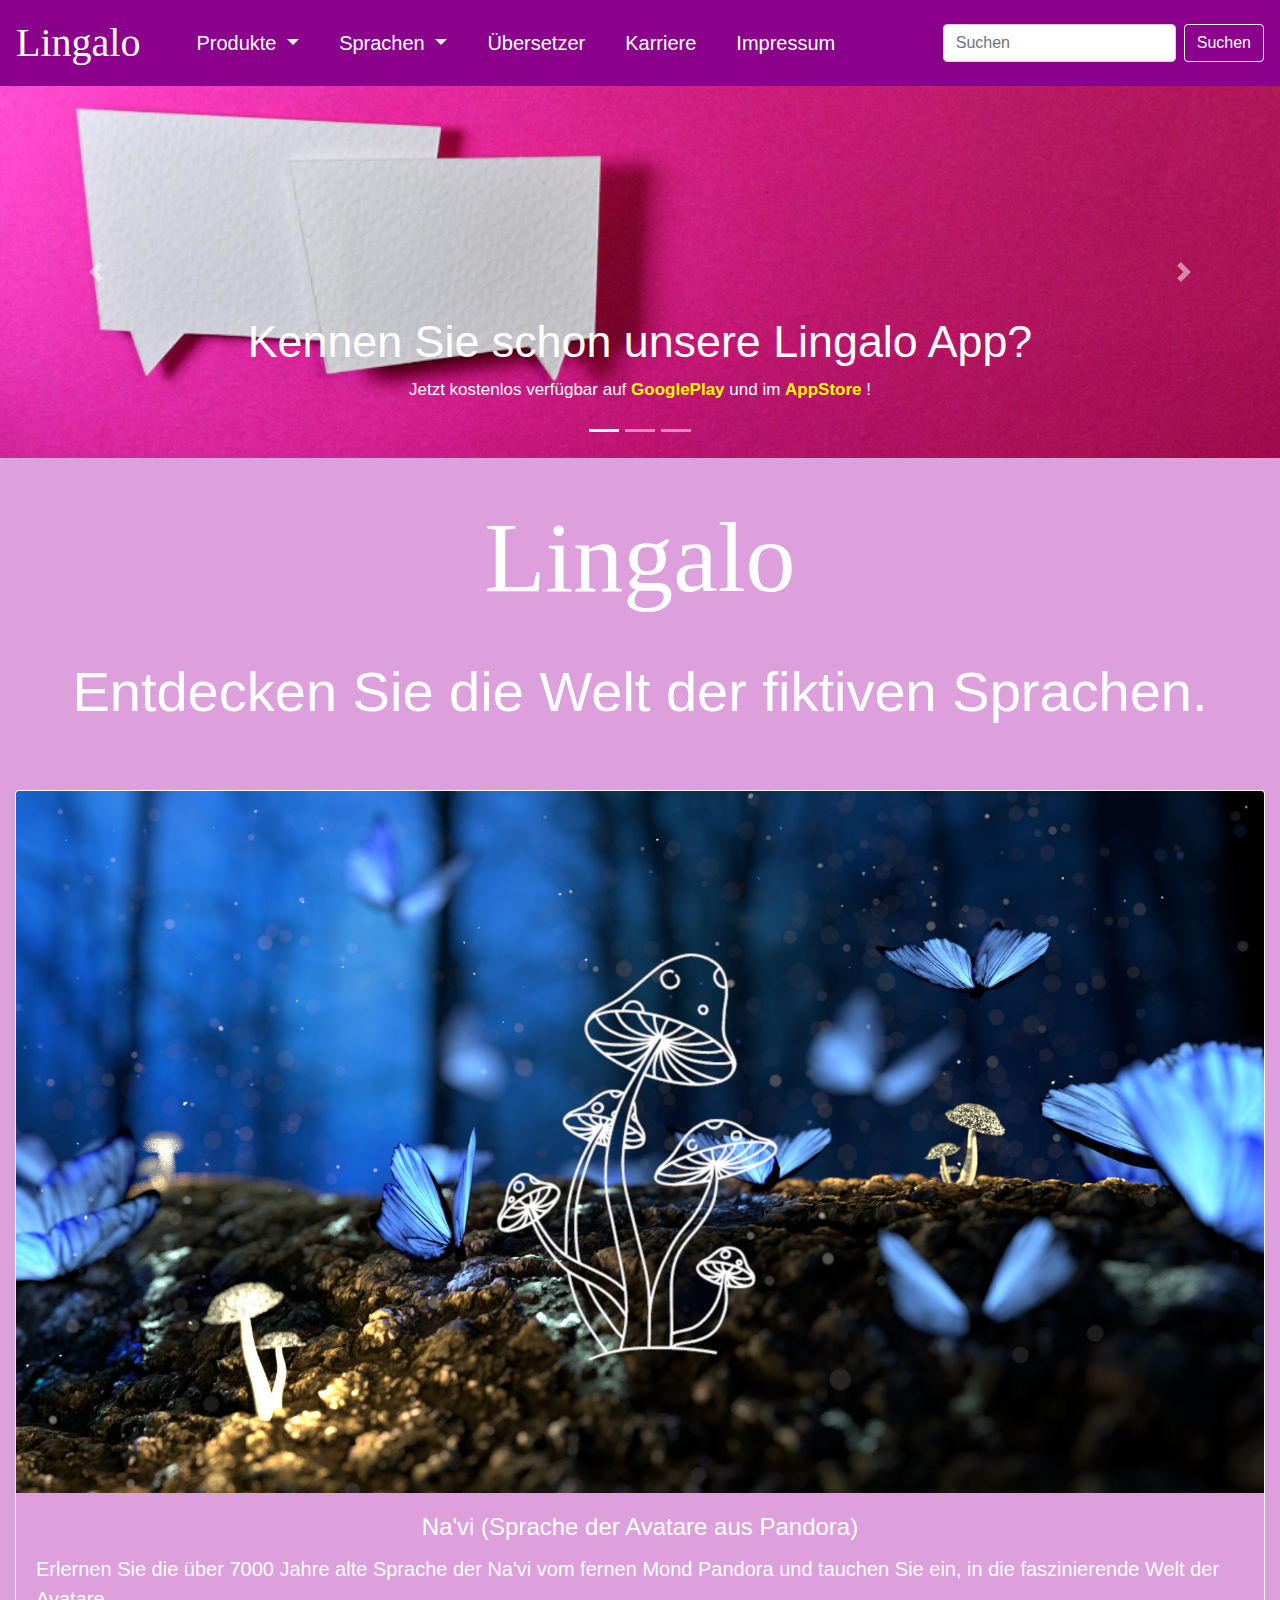
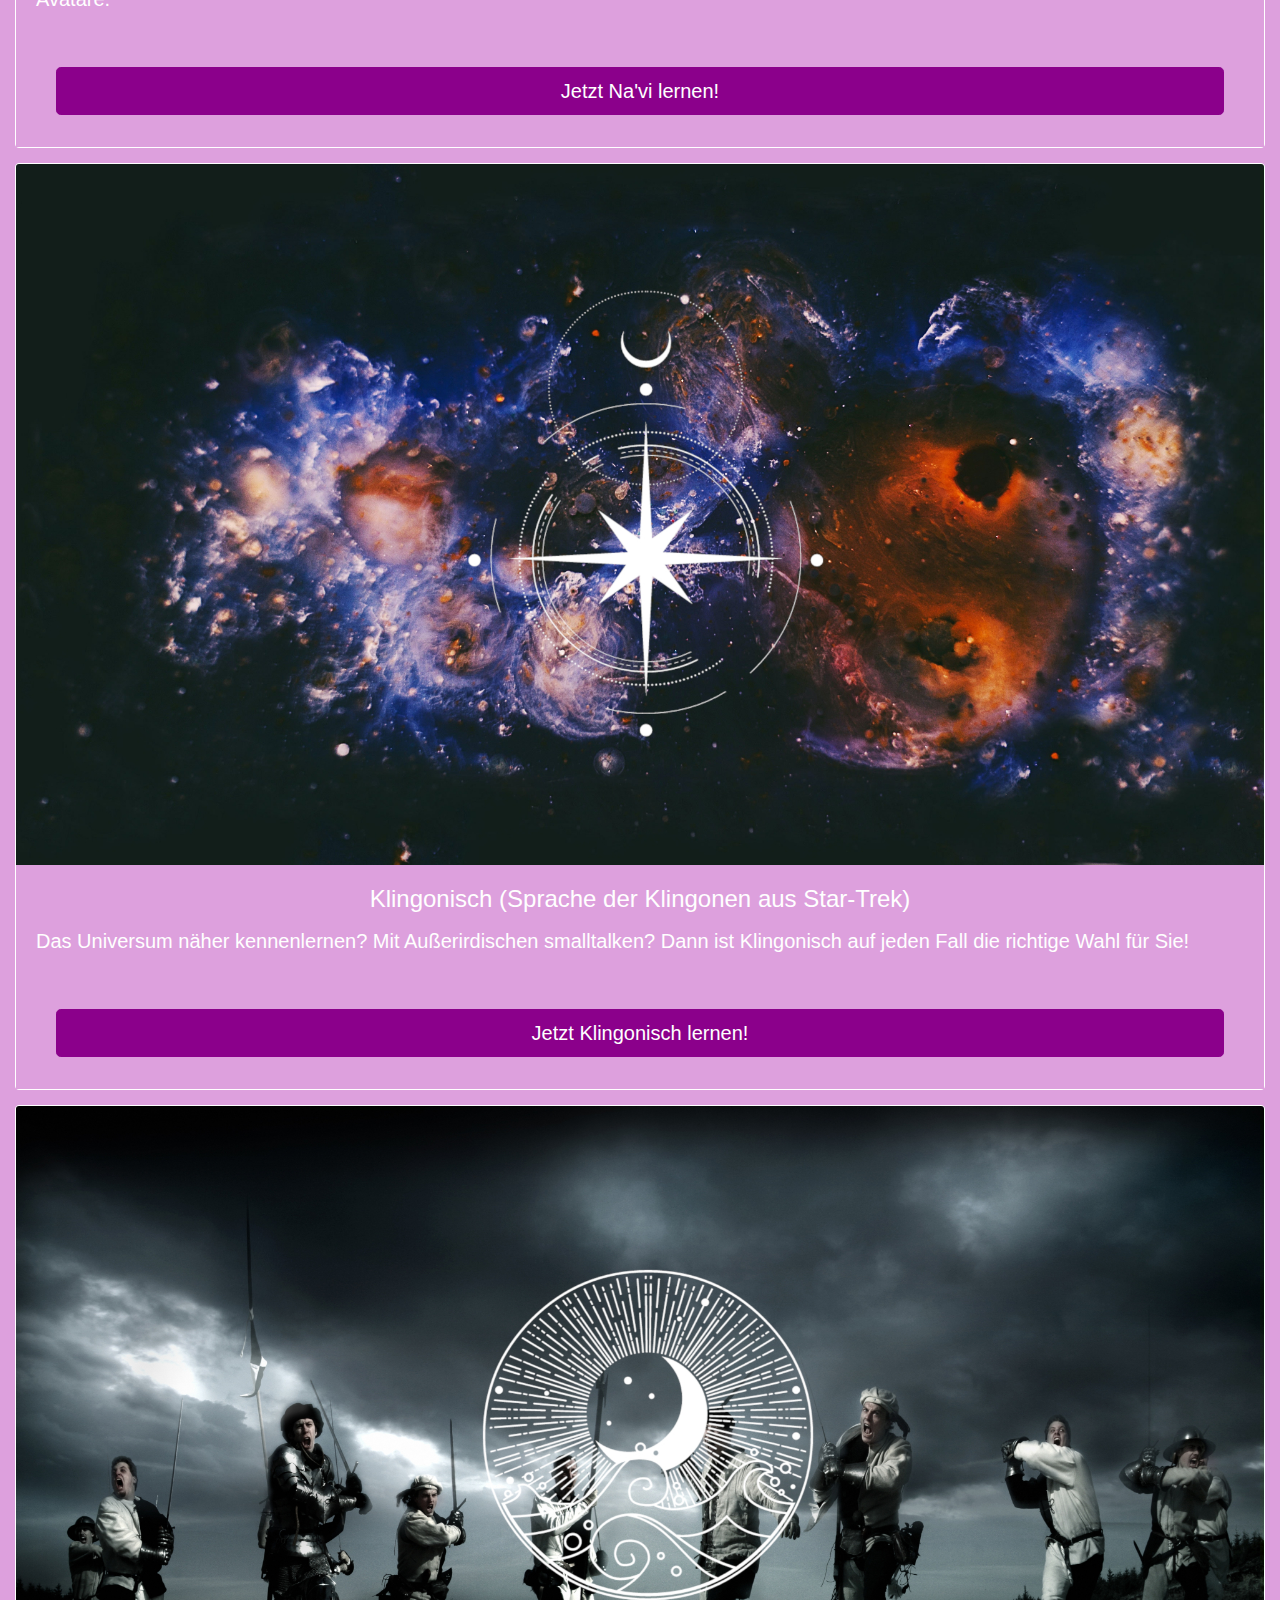
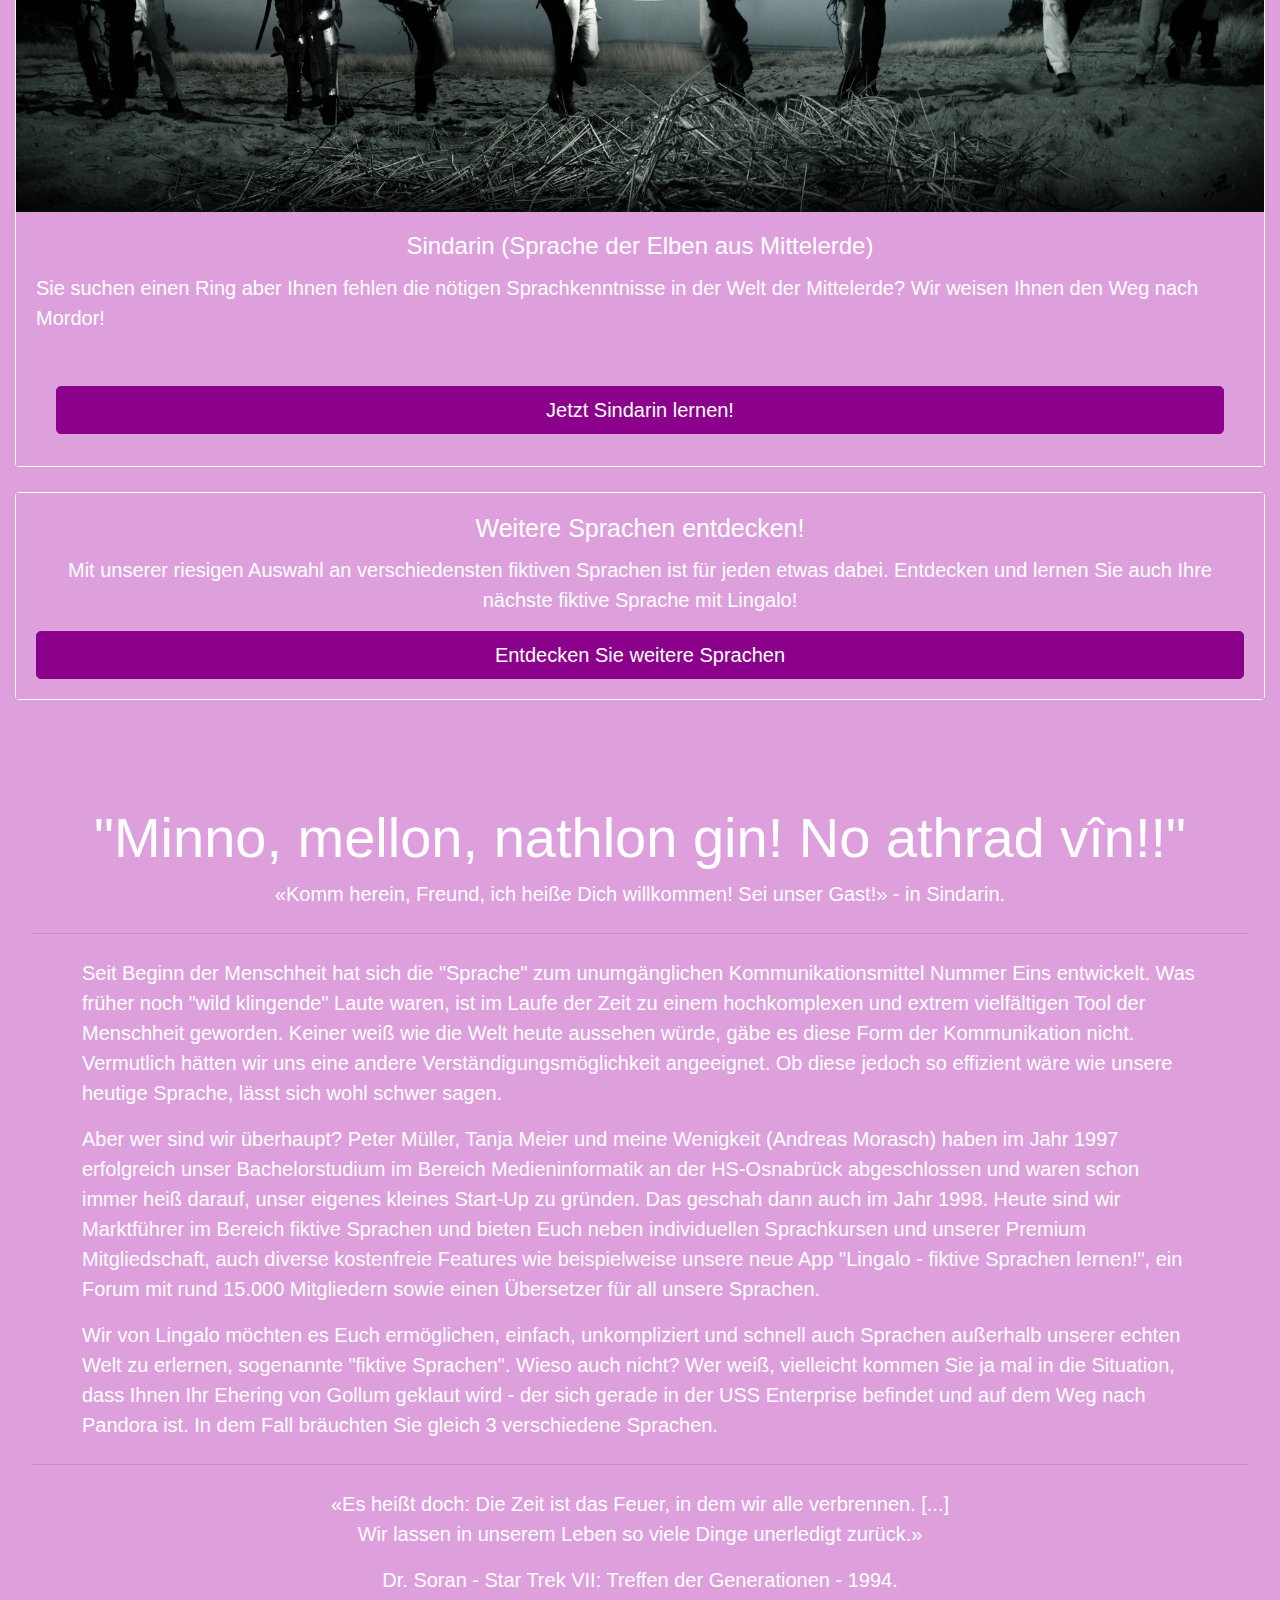
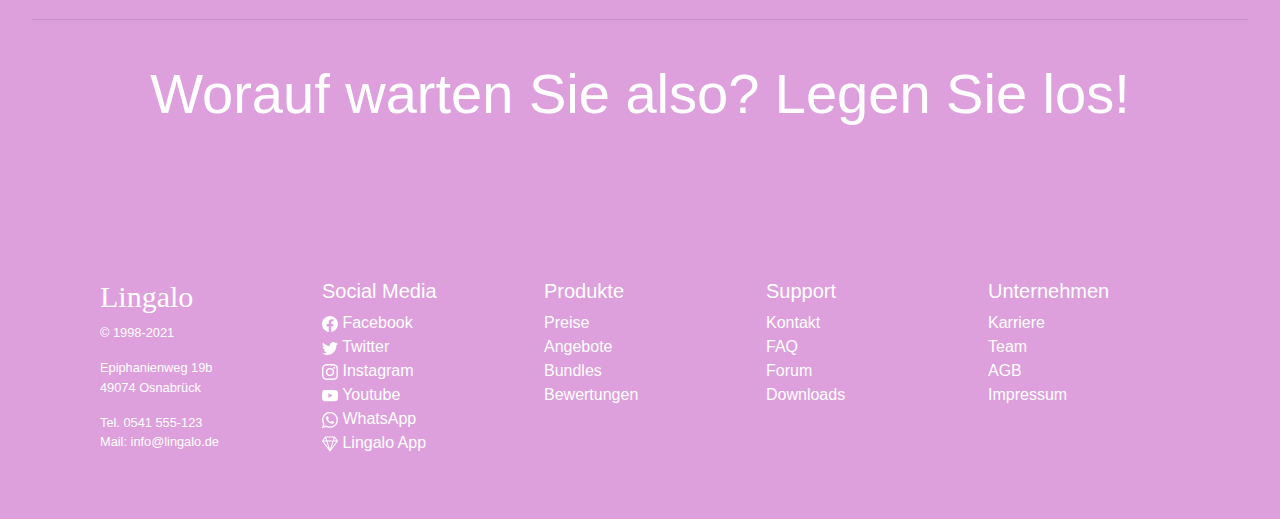
<file: index.html>
<!-- Die Website wurde mithilfe des Webframeworks Bootstrap v4.6.x https://getbootstrap.com/docs/4.6/getting-started/introduction/ erstellt,
alle in dieser Arbeit benutzten Komponenten stammen von Bootstrap und wurden von mir nachträglich je nach Bedarf angepasst.
Alle weiteren Quellen die außerhalb von Boostrap genutzt wurden, habe ich separat in dem jeweiligen Block kommentiert.
-->

<!DOCTYPE html>
<html lang="de">

<head>
  <!-- Required meta tags -->
  <meta charset="utf-8">
  <meta name="viewport" content="width=device-width, initial-scale=1, shrink-to-fit=no">

  <!-- Bootstrap CSS -->
  <link rel="stylesheet" href="./CSS/bootstrap.min.css">
  <link rel="stylesheet" href="./CSS/aenderungen.css">
  <title>Lingalo - fiktive Sprachen lernen!</title>
</head>

<body>

  <nav class="navbar navbar-expand-lg navbar-dark" style="background-color: #8B008B;">
    <a class="navbar-brand" href="index.html">Lingalo</a>
    <button class="navbar-toggler" type="button" data-toggle="collapse" data-target="#navbarScroll" aria-controls="navbarScroll" aria-expanded="false" aria-label="Toggle navigation">
      <span class="navbar-toggler-icon" style="color: white;"></span>
    </button>
    <div class="collapse navbar-collapse" id="navbarScroll">
      <ul class="navbar-nav mr-auto my-2 my-lg-0 navbar-nav-scroll" style="max-height: 100px;">
        <li class="nav-item dropdown">
          <a class="nav-link dropdown-toggle" href="#" role="button" data-toggle="dropdown" aria-expanded="false">
            Produkte
          </a>
          <ul class="dropdown-menu">
            <li><a class="dropdown-item">Unsere Produkte:</a></li>
            <li>
              <hr class="dropdown-divider">
            </li>
            <li><a class="dropdown-item" href="app.html">Kostenlose Lingalo App</a></li>
            <li><a class="dropdown-item" href="sprachkurse.html">Online Sprachkurse</a></li>
            <li><a class="dropdown-item" href="premium.html">Premium Mitgliedschaft</a></li>
          </ul>
        </li>
        <li class="nav-item dropdown">
          <a class="nav-link dropdown-toggle" href="#" role="button" data-toggle="dropdown" aria-expanded="false">
            Sprachen
          </a>
          <ul class="dropdown-menu">
            <li><a class="dropdown-item">Unsere Sprachen:</a></li>
            <li>
              <hr class="dropdown-divider">
            </li>
            <li><a class="dropdown-item" href="sindarin.html">Sindarin</a></li>
            <li><a class="dropdown-item" href="klingonisch.html">Klingonisch</a></li>
            <li><a class="dropdown-item" href="na'vi.html">Na'vi</a></li>
            <li><a class="dropdown-item" href="valyrian.html">Hohes Valyrian</a></li>
            <li><a class="dropdown-item" href="huttisch.html">Huttisch</a></li>
            <li>
              <hr class="dropdown-divider">
            </li>
            <li><a class="dropdown-item" href="userforum.html">Benutzerforum</a></li>
          </ul>
        </li>
        <li class="nav-item">
          <a class="nav-link" href="uebersetzer.html">Übersetzer</a>
        </li>
        <li class="nav-item">
          <a class="nav-link" href="karriere.html">Karriere</a>
        </li>
        <li class="nav-item">
          <a class="nav-link" href="impressum.html">Impressum</a>
        </li>
      </ul>
      <form class="d-flex">
        <input class="form-control mr-2" type="search" placeholder="Suchen" aria-label="Suchen">
        <button class="btn btn-outline-success" type="submit" style="color: white;">Suchen</button>
      </form>
    </div>
  </nav>

  <div id="carouselExampleIndicators" class="carousel slide" data-ride="carousel">
    <ol class="carousel-indicators">
      <li data-target="#carouselExampleIndicators" data-slide-to="0" class="active"></li>
      <li data-target="#carouselExampleIndicators" data-slide-to="1"></li>
      <li data-target="#carouselExampleIndicators" data-slide-to="2"></li>
    </ol>
    <div class="carousel-inner">
      <div class="carousel-item active">
        <!-- Bildquelle: https://www.pexels.com/de-de/foto/zwei-weisse-nachrichtenballons-1111368/ -->
        <img class="d-block w-100" src="./IMG/pexels1.jpg" alt="First slide">
        <div class="carousel-caption d-none d-md-block align-middle">
          <h5 style="font-size: 3.5vw;">Kennen Sie schon unsere Lingalo App?</h5>
          <p style="font-size: 17px;">Jetzt kostenlos verfügbar auf <a href="https://play.google.com/store?hl=de&gl=US" style="color: yellow" target="_blank"> <b>GooglePlay</b> </a> und im <a
              href="https://www.apple.com/de/app-store/" style="color: yellow" target="_blank"> <b>AppStore</b> </a>!</p>
        </div>
      </div>
      <div class="carousel-item">
        <!-- Bildquelle: https://www.pexels.com/de-de/foto/rosa-hintergrund-mit-sprechblase-1111369/ -->
        <img class="d-block w-100" src="./IMG/pexels2.jpg" alt="Second slide">
        <div class="carousel-caption d-none d-md-block">
          <h5 style="font-size: 3.5vw;">Testen Sie unsere Premium-Mitgliedschaft</h5>
          <p style="font-size: 17px;">Jetzt 30 Tage kostenlos unsere <a href="#" style="color: yellow"><b>Premium-Mitgliedschaft</b></a> testen!</p>
        </div>
      </div>
      <div class="carousel-item">
        <!-- Bildquelle: https://www.pexels.com/de-de/foto/weisse-blase-illustration-1111372/ -->
        <img class="d-block w-100" src="./IMG/pexels3.jpeg" alt="Third slide">
        <div class="carousel-caption d-none d-md-block">
          <h5 style="font-size: 3.5vw;">Besuchen Sie unser User-Forum</h5>
          <p style="font-size: 17px;">Tauschen Sie sich mit anderen Benutzern aus dem <a href="userforum.html" style="color: yellow"><b>Forum</b></a> über verschiedene Themen aus.</p>
        </div>
      </div>
      <a class="carousel-control-prev" href="#carouselExampleIndicators" role="button" data-slide="prev">
        <span class="carousel-control-prev-icon" aria-hidden="true"></span>
        <span class="sr-only">Previous</span>
      </a>
      <a class="carousel-control-next" href="#carouselExampleIndicators" role="button" data-slide="next">
        <span class="carousel-control-next-icon" aria-hidden="true"></span>
        <span class="sr-only">Next</span>
      </a>
    </div>
  </div>

  <h4 class="display-4"><b style="font-family: Brush Script MT; font-size: 100px">Lingalo</b></h4>
  <h4 class="display-4"><b>Entdecken Sie die Welt der fiktiven Sprachen.</b></h4>
  <div class="card-deck" style="margin-top: 65px;">
    <div class="card">
      <!-- Bildquelle: https://www.pexels.com/de-de/foto/nahaufnahme-des-blattes-326055/ -->
      <!-- Symbolquelle: https://crello.com/de/home/ -->
      <img src="./IMG/pexels-pixabay-326055.jpg" class="card-img-top" alt="Hintergrundbild samt Logo (Na'vi)">
      <div class="card-body">
        <h4 class="card-title">Na'vi (Sprache der Avatare aus Pandora)</h4>
        <!-- Informationen zur Sprache aus: https://de.wikipedia.org/wiki/Na%E2%80%99vi-Sprache -->
        <p class="card-text" style="font-size: 20px;">Erlernen Sie die über 7000 Jahre alte Sprache der Na'vi vom fernen Mond Pandora und tauchen Sie ein, in die faszinierende Welt der Avatare.</p>
        <br>
        <div class="card-footer">
          <button type="button" class="btn btn-primary btn-lg btn-block">Jetzt Na'vi lernen!</button>
        </div>
      </div>
    </div>
    <div class="card">
      <!-- Bildquelle: https://www.pexels.com/de-de/foto/blaue-und-braune-milchstrasse-2694037/ -->
      <!-- Symbolquelle: https://crello.com/de/home/ -->
      <img src="./IMG/pexels-miriam-espacio-2694037.jpg" class="card-img-top" alt="Hintergrundbild samt Logo (Klingonisch)">
      <div class="card-body">
        <h4 class="card-title">Klingonisch (Sprache der Klingonen aus Star-Trek)</h4>
        <!-- Informationen zur Sprache aus: https://de.wikipedia.org/wiki/Klingonische_Sprache und https://de.wikipedia.org/wiki/Star_Trek -->
        <p class="card-text" style="font-size: 20px;">Das Universum näher kennenlernen? Mit Außerirdischen smalltalken? Dann ist Klingonisch auf jeden Fall die richtige Wahl für Sie!</p>
        <br>
        <div class="card-footer">
          <button type="button" class="btn btn-primary btn-lg btn-block">Jetzt Klingonisch lernen!</button>
        </div>
      </div>
    </div>
    <div class="card">
      <!-- Bildquelle: https://www.pexels.com/de-de/foto/man-s-holding-swords-clip-art-25755/ -->
      <!-- Symbolquelle: https://crello.com/de/home/ -->
      <img src="./IMG/pexels-rene-asmussen-25755.jpg" class="card-img-top" alt="Hintergrundbild samt Logo (Sindarin)">
      <div class="card-body">
        <h4 class="card-title">Sindarin (Sprache der Elben aus Mittelerde)</h4>
        <!-- Informationen zur Sprache aus: https://de.wikipedia.org/wiki/Der_Herr_der_Ringe_(Filmtrilogie) und https://de.wikipedia.org/wiki/Sindarin -->
        <p class="card-text" style="font-size: 20px;">Sie suchen einen Ring aber Ihnen fehlen die nötigen Sprachkenntnisse in der Welt der Mittelerde? Wir weisen Ihnen den Weg nach Mordor!</p>
        <br>
        <div class="card-footer">
          <a class="btn btn-primary btn-lg btn-block" href="sindarin.html" role="button">Jetzt Sindarin lernen!</a>
        </div>
      </div>
    </div>
  </div>

  <div class="card text-center" style="margin-top: 25px; margin-left: 15px; margin-right: 15px;">
    <div class="card-body">
      <h5 class="card-title" style="font-size: 25px;">Weitere Sprachen entdecken!</h5>
      <p class="card-text" style="font-size: 20px;">Mit unserer riesigen Auswahl an verschiedensten fiktiven Sprachen ist für jeden etwas dabei. Entdecken und lernen Sie auch Ihre nächste fiktive Sprache mit Lingalo!</p>
      <button type="button" class="btn btn-primary btn-lg btn-block">Entdecken Sie weitere Sprachen</button>
    </div>
  </div>

  <div class="jumbotron">
    <!-- Satzquelle: http://www.sindarin.de/tolkienforum/viewtopic.php?t=1473 -->
    <h1 class="display-4"><b>"Minno, mellon, nathlon gin! No athrad vîn!!"</b></h1>
    <p style="text-align: center;" class="lead">«Komm herein, Freund, ich heiße Dich willkommen! Sei unser Gast!» - in Sindarin.</p>
    <hr class="my-4">
    <p class="weisseJumbotronSchrift">Seit Beginn der Menschheit hat sich die "Sprache" zum unumgänglichen Kommunikationsmittel Nummer Eins entwickelt.
      Was früher noch "wild klingende" Laute waren, ist im Laufe der Zeit zu einem hochkomplexen und extrem vielfältigen Tool der Menschheit geworden.
      Keiner weiß wie die Welt heute aussehen würde, gäbe es diese Form der Kommunikation nicht. Vermutlich hätten wir uns eine andere Verständigungsmöglichkeit angeeignet.
      Ob diese jedoch so effizient wäre wie unsere heutige Sprache, lässt sich wohl schwer sagen.
    </p>
    <p class="weisseJumbotronSchrift">
      Aber wer sind wir überhaupt? Peter Müller, Tanja Meier und meine Wenigkeit (Andreas Morasch) haben im Jahr 1997 erfolgreich unser Bachelorstudium im Bereich Medieninformatik
      an der HS-Osnabrück abgeschlossen und waren schon immer heiß darauf, unser eigenes kleines Start-Up zu gründen. Das geschah dann auch im Jahr 1998. Heute sind wir Marktführer im Bereich
      fiktive Sprachen und bieten Euch neben individuellen Sprachkursen und unserer Premium Mitgliedschaft, auch diverse kostenfreie Features wie beispielweise unsere neue
      App "Lingalo - fiktive Sprachen lernen!", ein Forum mit rund 15.000 Mitgliedern sowie einen Übersetzer für all unsere Sprachen.
    </p>
    <p class="weisseJumbotronSchrift">Wir von Lingalo möchten es Euch ermöglichen, einfach, unkompliziert und schnell auch Sprachen außerhalb unserer echten Welt zu erlernen,
      sogenannte "fiktive Sprachen". Wieso auch nicht? Wer weiß, vielleicht kommen Sie ja mal in die Situation, dass Ihnen Ihr Ehering von Gollum geklaut wird -
      der sich gerade in der USS Enterprise befindet und auf dem Weg nach Pandora ist. In dem Fall bräuchten Sie gleich 3 verschiedene Sprachen.
    </p>
    <hr class="my-4">
    <!-- Zitat aus: https://www.programmwechsel.de/sprueche-zitate/die-besten-star-trek-zitate-filme.html -->
    <p style="text-align: center;" class="lead">«Es heißt doch: Die Zeit ist das Feuer, in dem wir alle verbrennen. [...]
      <br>Wir lassen in unserem Leben so viele Dinge unerledigt zurück.»
    </p>
    <p class="lead" style="color: white;">Dr. Soran - Star Trek VII: Treffen der Generationen - 1994.</p>
    <hr class="my-4">
    <h1 class="display-4"><b>Worauf warten Sie also? Legen Sie los!</b></h1>
  </div>

  <!-- Bootstrap footer aus: https://getbootstrap.com/docs/4.6/examples/product/ -->
  <footer style="color: white;" class="container py-5">
    <div class="row">
      <div class="col-12 col-md">
        <h6><a href="index.html" style="color: white;" id="lingalofooterlogo">Lingalo</a></h6>
        <small class="d-block mb-3 text-muted" style="color: white !important">© 1998-2021</small>
        <small class="d-block mb-3 text-muted" style="color: white !important">Epiphanienweg 19b<br>49074 Osnabrück</small>
        <small class="d-block mb-3 text-muted" style="color: white !important">Tel. 0541 555-123<br>Mail: <a href="#" style="color: white;">info@lingalo.de</a></small>
      </div>

      <div class="col-6 col-md">
        <h5>Social Media</h5>
        <!-- Icons gefunden und gedownloaded auf: https://icons.getbootstrap.com/ -->
        <ul class="list-unstyled text-small">
          <li><a class="text-muted" href="#"><svg xmlns="http://www.w3.org/2000/svg" width="16" height="16" fill="currentColor" class="bi bi-facebook" viewBox="0 0 16 16">
                <path
                  d="M16 8.049c0-4.446-3.582-8.05-8-8.05C3.58 0-.002 3.603-.002 8.05c0 4.017 2.926 7.347 6.75 7.951v-5.625h-2.03V8.05H6.75V6.275c0-2.017 1.195-3.131 3.022-3.131.876 0 1.791.157 1.791.157v1.98h-1.009c-.993 0-1.303.621-1.303 1.258v1.51h2.218l-.354 2.326H9.25V16c3.824-.604 6.75-3.934 6.75-7.951z" />
              </svg>
              Facebook</a></li>
          <li><a class="text-muted" href="#"><svg xmlns="http://www.w3.org/2000/svg" width="16" height="16" fill="currentColor" class="bi bi-twitter" viewBox="0 0 16 16">
                <path
                  d="M5.026 15c6.038 0 9.341-5.003 9.341-9.334 0-.14 0-.282-.006-.422A6.685 6.685 0 0 0 16 3.542a6.658 6.658 0 0 1-1.889.518 3.301 3.301 0 0 0 1.447-1.817 6.533 6.533 0 0 1-2.087.793A3.286 3.286 0 0 0 7.875 6.03a9.325 9.325 0 0 1-6.767-3.429 3.289 3.289 0 0 0 1.018 4.382A3.323 3.323 0 0 1 .64 6.575v.045a3.288 3.288 0 0 0 2.632 3.218 3.203 3.203 0 0 1-.865.115 3.23 3.23 0 0 1-.614-.057 3.283 3.283 0 0 0 3.067 2.277A6.588 6.588 0 0 1 .78 13.58a6.32 6.32 0 0 1-.78-.045A9.344 9.344 0 0 0 5.026 15z" />
              </svg> Twitter</a></li>
          <li><a class="text-muted" href="#"><svg xmlns="http://www.w3.org/2000/svg" width="16" height="16" fill="currentColor" class="bi bi-instagram" viewBox="0 0 16 16">
                <path
                  d="M8 0C5.829 0 5.556.01 4.703.048 3.85.088 3.269.222 2.76.42a3.917 3.917 0 0 0-1.417.923A3.927 3.927 0 0 0 .42 2.76C.222 3.268.087 3.85.048 4.7.01 5.555 0 5.827 0 8.001c0 2.172.01 2.444.048 3.297.04.852.174 1.433.372 1.942.205.526.478.972.923 1.417.444.445.89.719 1.416.923.51.198 1.09.333 1.942.372C5.555 15.99 5.827 16 8 16s2.444-.01 3.298-.048c.851-.04 1.434-.174 1.943-.372a3.916 3.916 0 0 0 1.416-.923c.445-.445.718-.891.923-1.417.197-.509.332-1.09.372-1.942C15.99 10.445 16 10.173 16 8s-.01-2.445-.048-3.299c-.04-.851-.175-1.433-.372-1.941a3.926 3.926 0 0 0-.923-1.417A3.911 3.911 0 0 0 13.24.42c-.51-.198-1.092-.333-1.943-.372C10.443.01 10.172 0 7.998 0h.003zm-.717 1.442h.718c2.136 0 2.389.007 3.232.046.78.035 1.204.166 1.486.275.373.145.64.319.92.599.28.28.453.546.598.92.11.281.24.705.275 1.485.039.843.047 1.096.047 3.231s-.008 2.389-.047 3.232c-.035.78-.166 1.203-.275 1.485a2.47 2.47 0 0 1-.599.919c-.28.28-.546.453-.92.598-.28.11-.704.24-1.485.276-.843.038-1.096.047-3.232.047s-2.39-.009-3.233-.047c-.78-.036-1.203-.166-1.485-.276a2.478 2.478 0 0 1-.92-.598 2.48 2.48 0 0 1-.6-.92c-.109-.281-.24-.705-.275-1.485-.038-.843-.046-1.096-.046-3.233 0-2.136.008-2.388.046-3.231.036-.78.166-1.204.276-1.486.145-.373.319-.64.599-.92.28-.28.546-.453.92-.598.282-.11.705-.24 1.485-.276.738-.034 1.024-.044 2.515-.045v.002zm4.988 1.328a.96.96 0 1 0 0 1.92.96.96 0 0 0 0-1.92zm-4.27 1.122a4.109 4.109 0 1 0 0 8.217 4.109 4.109 0 0 0 0-8.217zm0 1.441a2.667 2.667 0 1 1 0 5.334 2.667 2.667 0 0 1 0-5.334z" />
              </svg> Instagram</a></li>
          <li><a class="text-muted" href="#"><svg xmlns="http://www.w3.org/2000/svg" width="16" height="16" fill="currentColor" class="bi bi-youtube" viewBox="0 0 16 16">
                <path
                  d="M8.051 1.999h.089c.822.003 4.987.033 6.11.335a2.01 2.01 0 0 1 1.415 1.42c.101.38.172.883.22 1.402l.01.104.022.26.008.104c.065.914.073 1.77.074 1.957v.075c-.001.194-.01 1.108-.082 2.06l-.008.105-.009.104c-.05.572-.124 1.14-.235 1.558a2.007 2.007 0 0 1-1.415 1.42c-1.16.312-5.569.334-6.18.335h-.142c-.309 0-1.587-.006-2.927-.052l-.17-.006-.087-.004-.171-.007-.171-.007c-1.11-.049-2.167-.128-2.654-.26a2.007 2.007 0 0 1-1.415-1.419c-.111-.417-.185-.986-.235-1.558L.09 9.82l-.008-.104A31.4 31.4 0 0 1 0 7.68v-.123c.002-.215.01-.958.064-1.778l.007-.103.003-.052.008-.104.022-.26.01-.104c.048-.519.119-1.023.22-1.402a2.007 2.007 0 0 1 1.415-1.42c.487-.13 1.544-.21 2.654-.26l.17-.007.172-.006.086-.003.171-.007A99.788 99.788 0 0 1 7.858 2h.193zM6.4 5.209v4.818l4.157-2.408L6.4 5.209z" />
              </svg> Youtube</a></li>
          <li><a class="text-muted" href="#"><svg xmlns="http://www.w3.org/2000/svg" width="16" height="16" fill="currentColor" class="bi bi-whatsapp" viewBox="0 0 16 16">
                <path
                  d="M13.601 2.326A7.854 7.854 0 0 0 7.994 0C3.627 0 .068 3.558.064 7.926c0 1.399.366 2.76 1.057 3.965L0 16l4.204-1.102a7.933 7.933 0 0 0 3.79.965h.004c4.368 0 7.926-3.558 7.93-7.93A7.898 7.898 0 0 0 13.6 2.326zM7.994 14.521a6.573 6.573 0 0 1-3.356-.92l-.24-.144-2.494.654.666-2.433-.156-.251a6.56 6.56 0 0 1-1.007-3.505c0-3.626 2.957-6.584 6.591-6.584a6.56 6.56 0 0 1 4.66 1.931 6.557 6.557 0 0 1 1.928 4.66c-.004 3.639-2.961 6.592-6.592 6.592zm3.615-4.934c-.197-.099-1.17-.578-1.353-.646-.182-.065-.315-.099-.445.099-.133.197-.513.646-.627.775-.114.133-.232.148-.43.05-.197-.1-.836-.308-1.592-.985-.59-.525-.985-1.175-1.103-1.372-.114-.198-.011-.304.088-.403.087-.088.197-.232.296-.346.1-.114.133-.198.198-.33.065-.134.034-.248-.015-.347-.05-.099-.445-1.076-.612-1.47-.16-.389-.323-.335-.445-.34-.114-.007-.247-.007-.38-.007a.729.729 0 0 0-.529.247c-.182.198-.691.677-.691 1.654 0 .977.71 1.916.81 2.049.098.133 1.394 2.132 3.383 2.992.47.205.84.326 1.129.418.475.152.904.129 1.246.08.38-.058 1.171-.48 1.338-.943.164-.464.164-.86.114-.943-.049-.084-.182-.133-.38-.232z" />
              </svg> WhatsApp</a></li>
          <li><a class="text-muted" href="app.html"><svg xmlns="http://www.w3.org/2000/svg" width="16" height="16" fill="currentColor" class="bi bi-gem" viewBox="0 0 16 16">
                <path
                  d="M3.1.7a.5.5 0 0 1 .4-.2h9a.5.5 0 0 1 .4.2l2.976 3.974c.149.185.156.45.01.644L8.4 15.3a.5.5 0 0 1-.8 0L.1 5.3a.5.5 0 0 1 0-.6l3-4zm11.386 3.785-1.806-2.41-.776 2.413 2.582-.003zm-3.633.004.961-2.989H4.186l.963 2.995 5.704-.006zM5.47 5.495 8 13.366l2.532-7.876-5.062.005zm-1.371-.999-.78-2.422-1.818 2.425 2.598-.003zM1.499 5.5l5.113 6.817-2.192-6.82L1.5 5.5zm7.889 6.817 5.123-6.83-2.928.002-2.195 6.828z" />
              </svg> Lingalo App</a></li>
        </ul>
      </div>
      <div class="col-6 col-md">
        <h5>Produkte</h5>
        <ul class="list-unstyled text-small">
          <li><a class="text-muted" href="#">Preise</a></li>
          <li><a class="text-muted" href="#">Angebote</a></li>
          <li><a class="text-muted" href="#">Bundles</a></li>
          <li><a class="text-muted" href="#">Bewertungen</a></li>
        </ul>
      </div>
      <div class="col-6 col-md">
        <h5>Support</h5>
        <ul class="list-unstyled text-small">
          <li><a class="text-muted" href="#">Kontakt</a></li>
          <li><a class="text-muted" href="#">FAQ</a></li>
          <li><a class="text-muted" href="userforum.html">Forum</a></li>
          <li><a class="text-muted" href="#">Downloads</a></li>
        </ul>
      </div>
      <div class="col-6 col-md">
        <h5>Unternehmen</h5>
        <ul class="list-unstyled text-small">
          <li><a class="text-muted" href="karriere.html">Karriere</a></li>
          <li><a class="text-muted" href="#">Team</a></li>
          <li><a class="text-muted" href="#">AGB</a></li>
          <li><a class="text-muted" href="impressum.html">Impressum</a></li>
        </ul>
      </div>
    </div>
  </footer>

  <script src="./JS/jquery-3.5.1.slim.min.js"></script>
  <script src="./JS/bootstrap.bundle.min.js"></script>
</body>

</html>
</file>
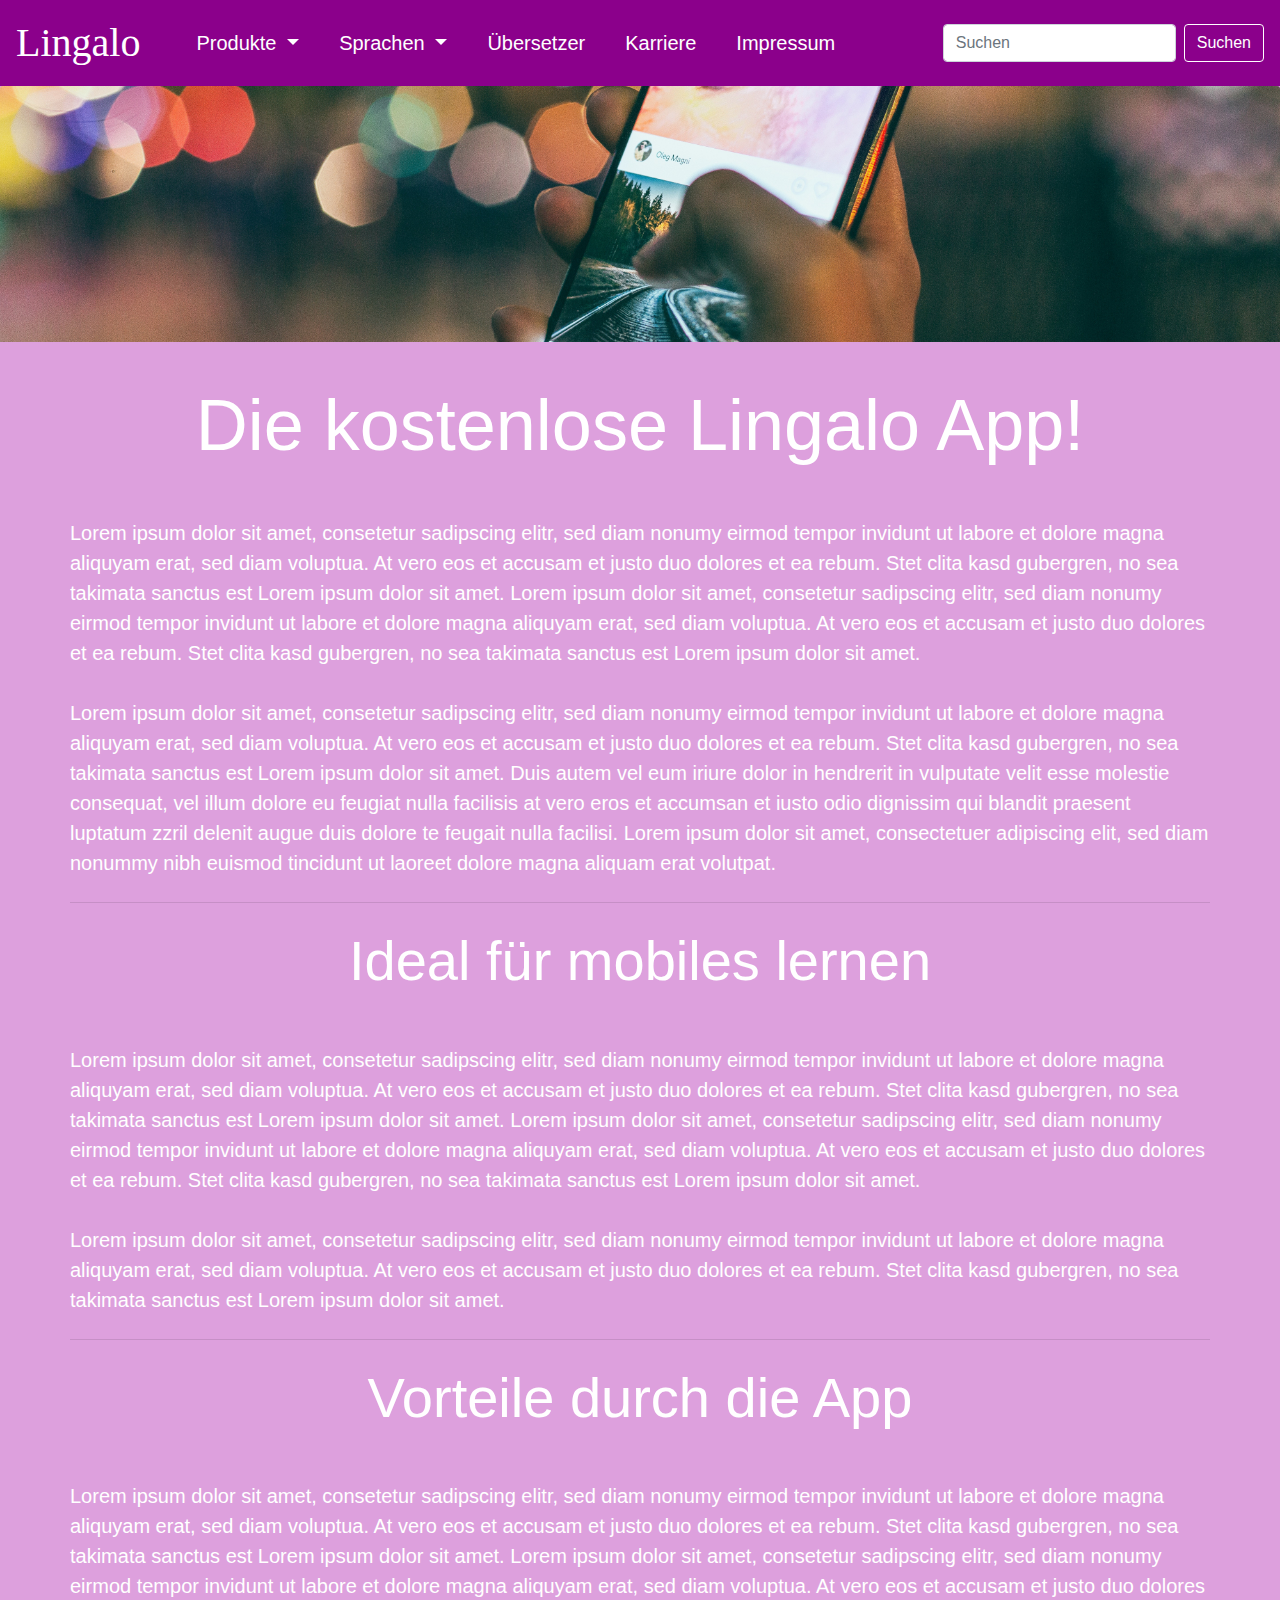
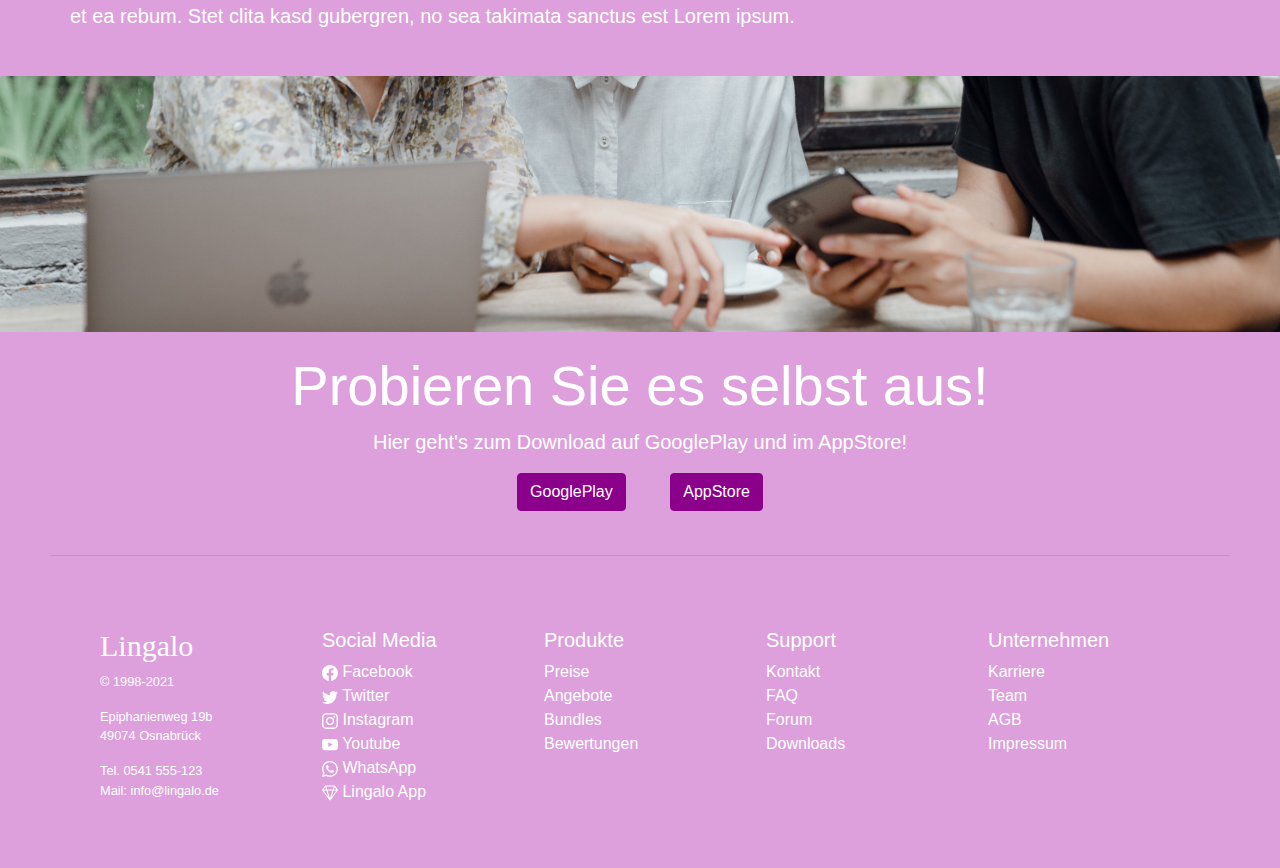
<file: app.html>
<!-- Die Website wurde mithilfe des Webframeworks Bootstrap v4.6.x https://getbootstrap.com/docs/4.6/getting-started/introduction/ erstellt,
alle in dieser Arbeit benutzten Komponenten stammen von Bootstrap und wurden von mir nachträglich je nach Bedarf angepasst.
Alle weiteren Quellen die außerhalb von Boostrap genutzt wurden, habe ich separat in dem jeweiligen Block kommentiert.
-->

<!DOCTYPE html>
<html lang="zxx">

<head>
  <!-- Required meta tags -->
  <meta charset="utf-8">
  <meta name="viewport" content="width=device-width, initial-scale=1, shrink-to-fit=no">

  <!-- Bootstrap CSS -->
  <link rel="stylesheet" href="./CSS/bootstrap.min.css">
  <link rel="stylesheet" href="./CSS/aenderungen.css">
  <title>Lingalo - kostenlose App</title>
</head>

<body>

  <nav class="navbar navbar-expand-lg navbar-dark" style="background-color: #8B008B;">
    <a class="navbar-brand" href="index.html">Lingalo</a>
    <button class="navbar-toggler" type="button" data-toggle="collapse" data-target="#navbarScroll" aria-controls="navbarScroll" aria-expanded="false" aria-label="Toggle navigation">
      <span class="navbar-toggler-icon" style="color: white;"></span>
    </button>
    <div class="collapse navbar-collapse" id="navbarScroll">
      <ul class="navbar-nav mr-auto my-2 my-lg-0 navbar-nav-scroll" style="max-height: 100px;">
        <li class="nav-item dropdown">
          <a class="nav-link dropdown-toggle" href="#" role="button" data-toggle="dropdown" aria-expanded="false">
            Produkte
          </a>
          <ul class="dropdown-menu">
            <li><a class="dropdown-item">Unsere Produkte:</a></li>
            <li>
              <hr class="dropdown-divider">
            </li>
            <li><a class="dropdown-item" href="app.html">Kostenlose Lingalo App</a></li>
            <li><a class="dropdown-item" href="sprachkurse.html">Online Sprachkurse</a></li>
            <li><a class="dropdown-item" href="premium.html">Premium Mitgliedschaft</a></li>
          </ul>
        </li>
        <li class="nav-item dropdown">
          <a class="nav-link dropdown-toggle" href="#" role="button" data-toggle="dropdown" aria-expanded="false">
            Sprachen
          </a>
          <ul class="dropdown-menu">
            <li><a class="dropdown-item">Unsere Sprachen:</a></li>
            <li>
              <hr class="dropdown-divider">
            </li>
            <li><a class="dropdown-item" href="sindarin.html">Sindarin</a></li>
            <li><a class="dropdown-item" href="klingonisch.html">Klingonisch</a></li>
            <li><a class="dropdown-item" href="na'vi.html">Na'vi</a></li>
            <li><a class="dropdown-item" href="valyrian.html">Hohes Valyrian</a></li>
            <li><a class="dropdown-item" href="huttisch.html">Huttisch</a></li>
            <li>
              <hr class="dropdown-divider">
            </li>
            <li><a class="dropdown-item" href="userforum.html">Benutzerforum</a></li>
          </ul>
        </li>
        <li class="nav-item">
          <a class="nav-link" href="uebersetzer.html">Übersetzer</a>
        </li>
        <li class="nav-item">
          <a class="nav-link" href="karriere.html">Karriere</a>
        </li>
        <li class="nav-item">
          <a class="nav-link" href="impressum.html">Impressum</a>
        </li>
      </ul>
      <form class="d-flex">
        <input class="form-control mr-2" type="search" placeholder="Suchen" aria-label="Suchen">
        <button class="btn btn-outline-success" type="submit" style="color: white;">Suchen</button>
      </form>
    </div>
  </nav>

  <!-- Bildquelle: https://www.pexels.com/de-de/foto/bokeh-fotografie-der-person-die-eingeschaltetes-iphone-halt-1440727/ -->
  <img src="./IMG/pexels-daria-shevtsova-1440727.jpg" class="card-img-top" alt="Hintergrundbild Handy in der Hand">

  <div class="card mb-3 keinBorder" style="margin-bottom:0px !important">
    <div class="card-body">
      <h1 class="display-3" style="margin-bottom: 50px; margin-top: 20px"><b>Die kostenlose Lingalo App!</b></h1>
      <p class="card-text weisseJumbotronSchrift">Lorem ipsum dolor sit amet, consetetur sadipscing elitr, sed diam nonumy eirmod tempor invidunt ut labore et dolore magna aliquyam erat, sed diam voluptua. At vero eos et accusam et justo duo dolores
        et ea rebum. Stet clita kasd gubergren, no sea takimata sanctus est Lorem ipsum dolor sit amet. Lorem ipsum dolor sit amet, consetetur sadipscing elitr, sed diam nonumy eirmod tempor invidunt ut labore et dolore magna aliquyam erat, sed diam
        voluptua. At vero eos et accusam et justo duo dolores et ea rebum. Stet clita kasd gubergren, no sea takimata sanctus est Lorem ipsum dolor sit amet. <br><br>Lorem ipsum dolor sit amet, consetetur sadipscing elitr, sed diam nonumy eirmod
        tempor invidunt ut labore et dolore magna aliquyam erat, sed diam voluptua. At vero eos et accusam et justo duo dolores et ea rebum. Stet clita kasd gubergren, no sea takimata sanctus est Lorem ipsum dolor sit amet.

        Duis autem vel eum iriure dolor in hendrerit in vulputate velit esse molestie consequat, vel illum dolore eu feugiat nulla facilisis at vero eros et accumsan et iusto odio dignissim qui blandit praesent luptatum zzril delenit augue duis
        dolore te feugait nulla facilisi. Lorem ipsum dolor sit amet, consectetuer adipiscing elit, sed diam nonummy nibh euismod tincidunt ut laoreet dolore magna aliquam erat volutpat.
      </p>
      <hr class="my-4 divider">
      <h1 class="display-4" style="margin-bottom: 50px; margin-top: 20px"><b>Ideal für mobiles lernen</b></h1>
      <p class="card-text weisseJumbotronSchrift">Lorem ipsum dolor sit amet, consetetur sadipscing elitr, sed diam nonumy eirmod tempor invidunt ut labore et dolore magna aliquyam erat, sed diam voluptua. At vero eos et accusam et justo duo dolores
        et ea rebum. Stet clita kasd gubergren, no sea takimata sanctus est Lorem ipsum dolor sit amet. Lorem ipsum dolor sit amet, consetetur sadipscing elitr, sed diam nonumy eirmod tempor invidunt ut labore et dolore magna aliquyam erat, sed diam
        voluptua. At vero eos et accusam et justo duo dolores et ea rebum. Stet clita kasd gubergren, no sea takimata sanctus est Lorem ipsum dolor sit amet. <br><br>Lorem ipsum dolor sit amet, consetetur sadipscing elitr, sed diam nonumy eirmod
        tempor invidunt ut labore et dolore magna aliquyam erat, sed diam voluptua. At vero eos et accusam et justo duo dolores et ea rebum. Stet clita kasd gubergren, no sea takimata sanctus est Lorem ipsum dolor sit amet.</p>
      <hr class="my-4 divider">
      <h1 class="display-4" style="margin-bottom: 50px; margin-top: 20px"><b>Vorteile durch die App</b></h1>
      <p class="card-text weisseJumbotronSchrift">Lorem ipsum dolor sit amet, consetetur sadipscing elitr, sed diam nonumy eirmod tempor invidunt ut labore et dolore magna aliquyam erat, sed diam voluptua. At vero eos et accusam et justo duo dolores
        et ea rebum. Stet clita kasd gubergren, no sea takimata sanctus est Lorem ipsum dolor sit amet. Lorem ipsum dolor sit amet, consetetur sadipscing elitr, sed diam nonumy eirmod tempor invidunt ut labore et dolore magna aliquyam erat, sed diam
        voluptua. At vero eos et accusam et justo duo dolores et ea rebum. Stet clita kasd gubergren, no sea takimata sanctus est Lorem ipsum.</p>
    </div>
  </div>

  <!-- Bildquelle: https://www.pexels.com/de-de/foto/smartphone-laptop-frauen-surfen-4350210/ -->
  <img src="./IMG/pexels-ketut-subiyanto-4350210.jpg" class="card-img-top" alt="Gruppe von Leuten entdeckt die Lingalo App" style="margin-top: 25px;">
  <div class="card text-center keinBorder">
    <div class="card-body">
      <h1 class="display-4" style="margin-top: 0px;"><b>Probieren Sie es selbst aus!</b></h1>
      <p class="card-text" style="font-size: 20px;">Hier geht's zum Download auf GooglePlay und im AppStore!</p>
      <a href="#" class="btn btn-primary">GooglePlay</a>
      <a href="#" class="btn btn-primary" style="margin-left: 40px;">AppStore</a>
    </div>
  </div>
  <hr class="my-4 divider">

  <!-- Bootstrap footer aus: https://getbootstrap.com/docs/4.6/examples/product/ -->
  <footer style="color: white;" class="container py-5">
    <div class="row">
      <div class="col-12 col-md">
        <h6><a href="index.html" style="color: white;" id="lingalofooterlogo">Lingalo</a></h6>
        <small class="d-block mb-3 text-muted" style="color: white !important">© 1998-2021</small>
        <small class="d-block mb-3 text-muted" style="color: white !important">Epiphanienweg 19b<br>49074 Osnabrück</small>
        <small class="d-block mb-3 text-muted" style="color: white !important">Tel. 0541 555-123<br>Mail: <a href="#" style="color: white;">info@lingalo.de</a></small>
      </div>
      <div class="col-6 col-md">
        <h5>Social Media</h5>
        <!-- Icons gefunden und gedownloaded auf: https://icons.getbootstrap.com/ -->
        <ul class="list-unstyled text-small">
          <li><a class="text-muted" href="#"><svg xmlns="http://www.w3.org/2000/svg" width="16" height="16" fill="currentColor" class="bi bi-facebook" viewBox="0 0 16 16">
                <path
                  d="M16 8.049c0-4.446-3.582-8.05-8-8.05C3.58 0-.002 3.603-.002 8.05c0 4.017 2.926 7.347 6.75 7.951v-5.625h-2.03V8.05H6.75V6.275c0-2.017 1.195-3.131 3.022-3.131.876 0 1.791.157 1.791.157v1.98h-1.009c-.993 0-1.303.621-1.303 1.258v1.51h2.218l-.354 2.326H9.25V16c3.824-.604 6.75-3.934 6.75-7.951z" />
              </svg>
              Facebook</a></li>
          <li><a class="text-muted" href="#"><svg xmlns="http://www.w3.org/2000/svg" width="16" height="16" fill="currentColor" class="bi bi-twitter" viewBox="0 0 16 16">
                <path
                  d="M5.026 15c6.038 0 9.341-5.003 9.341-9.334 0-.14 0-.282-.006-.422A6.685 6.685 0 0 0 16 3.542a6.658 6.658 0 0 1-1.889.518 3.301 3.301 0 0 0 1.447-1.817 6.533 6.533 0 0 1-2.087.793A3.286 3.286 0 0 0 7.875 6.03a9.325 9.325 0 0 1-6.767-3.429 3.289 3.289 0 0 0 1.018 4.382A3.323 3.323 0 0 1 .64 6.575v.045a3.288 3.288 0 0 0 2.632 3.218 3.203 3.203 0 0 1-.865.115 3.23 3.23 0 0 1-.614-.057 3.283 3.283 0 0 0 3.067 2.277A6.588 6.588 0 0 1 .78 13.58a6.32 6.32 0 0 1-.78-.045A9.344 9.344 0 0 0 5.026 15z" />
              </svg> Twitter</a></li>
          <li><a class="text-muted" href="#"><svg xmlns="http://www.w3.org/2000/svg" width="16" height="16" fill="currentColor" class="bi bi-instagram" viewBox="0 0 16 16">
                <path
                  d="M8 0C5.829 0 5.556.01 4.703.048 3.85.088 3.269.222 2.76.42a3.917 3.917 0 0 0-1.417.923A3.927 3.927 0 0 0 .42 2.76C.222 3.268.087 3.85.048 4.7.01 5.555 0 5.827 0 8.001c0 2.172.01 2.444.048 3.297.04.852.174 1.433.372 1.942.205.526.478.972.923 1.417.444.445.89.719 1.416.923.51.198 1.09.333 1.942.372C5.555 15.99 5.827 16 8 16s2.444-.01 3.298-.048c.851-.04 1.434-.174 1.943-.372a3.916 3.916 0 0 0 1.416-.923c.445-.445.718-.891.923-1.417.197-.509.332-1.09.372-1.942C15.99 10.445 16 10.173 16 8s-.01-2.445-.048-3.299c-.04-.851-.175-1.433-.372-1.941a3.926 3.926 0 0 0-.923-1.417A3.911 3.911 0 0 0 13.24.42c-.51-.198-1.092-.333-1.943-.372C10.443.01 10.172 0 7.998 0h.003zm-.717 1.442h.718c2.136 0 2.389.007 3.232.046.78.035 1.204.166 1.486.275.373.145.64.319.92.599.28.28.453.546.598.92.11.281.24.705.275 1.485.039.843.047 1.096.047 3.231s-.008 2.389-.047 3.232c-.035.78-.166 1.203-.275 1.485a2.47 2.47 0 0 1-.599.919c-.28.28-.546.453-.92.598-.28.11-.704.24-1.485.276-.843.038-1.096.047-3.232.047s-2.39-.009-3.233-.047c-.78-.036-1.203-.166-1.485-.276a2.478 2.478 0 0 1-.92-.598 2.48 2.48 0 0 1-.6-.92c-.109-.281-.24-.705-.275-1.485-.038-.843-.046-1.096-.046-3.233 0-2.136.008-2.388.046-3.231.036-.78.166-1.204.276-1.486.145-.373.319-.64.599-.92.28-.28.546-.453.92-.598.282-.11.705-.24 1.485-.276.738-.034 1.024-.044 2.515-.045v.002zm4.988 1.328a.96.96 0 1 0 0 1.92.96.96 0 0 0 0-1.92zm-4.27 1.122a4.109 4.109 0 1 0 0 8.217 4.109 4.109 0 0 0 0-8.217zm0 1.441a2.667 2.667 0 1 1 0 5.334 2.667 2.667 0 0 1 0-5.334z" />
              </svg> Instagram</a></li>
          <li><a class="text-muted" href="#"><svg xmlns="http://www.w3.org/2000/svg" width="16" height="16" fill="currentColor" class="bi bi-youtube" viewBox="0 0 16 16">
                <path
                  d="M8.051 1.999h.089c.822.003 4.987.033 6.11.335a2.01 2.01 0 0 1 1.415 1.42c.101.38.172.883.22 1.402l.01.104.022.26.008.104c.065.914.073 1.77.074 1.957v.075c-.001.194-.01 1.108-.082 2.06l-.008.105-.009.104c-.05.572-.124 1.14-.235 1.558a2.007 2.007 0 0 1-1.415 1.42c-1.16.312-5.569.334-6.18.335h-.142c-.309 0-1.587-.006-2.927-.052l-.17-.006-.087-.004-.171-.007-.171-.007c-1.11-.049-2.167-.128-2.654-.26a2.007 2.007 0 0 1-1.415-1.419c-.111-.417-.185-.986-.235-1.558L.09 9.82l-.008-.104A31.4 31.4 0 0 1 0 7.68v-.123c.002-.215.01-.958.064-1.778l.007-.103.003-.052.008-.104.022-.26.01-.104c.048-.519.119-1.023.22-1.402a2.007 2.007 0 0 1 1.415-1.42c.487-.13 1.544-.21 2.654-.26l.17-.007.172-.006.086-.003.171-.007A99.788 99.788 0 0 1 7.858 2h.193zM6.4 5.209v4.818l4.157-2.408L6.4 5.209z" />
              </svg> Youtube</a></li>
          <li><a class="text-muted" href="#"><svg xmlns="http://www.w3.org/2000/svg" width="16" height="16" fill="currentColor" class="bi bi-whatsapp" viewBox="0 0 16 16">
                <path
                  d="M13.601 2.326A7.854 7.854 0 0 0 7.994 0C3.627 0 .068 3.558.064 7.926c0 1.399.366 2.76 1.057 3.965L0 16l4.204-1.102a7.933 7.933 0 0 0 3.79.965h.004c4.368 0 7.926-3.558 7.93-7.93A7.898 7.898 0 0 0 13.6 2.326zM7.994 14.521a6.573 6.573 0 0 1-3.356-.92l-.24-.144-2.494.654.666-2.433-.156-.251a6.56 6.56 0 0 1-1.007-3.505c0-3.626 2.957-6.584 6.591-6.584a6.56 6.56 0 0 1 4.66 1.931 6.557 6.557 0 0 1 1.928 4.66c-.004 3.639-2.961 6.592-6.592 6.592zm3.615-4.934c-.197-.099-1.17-.578-1.353-.646-.182-.065-.315-.099-.445.099-.133.197-.513.646-.627.775-.114.133-.232.148-.43.05-.197-.1-.836-.308-1.592-.985-.59-.525-.985-1.175-1.103-1.372-.114-.198-.011-.304.088-.403.087-.088.197-.232.296-.346.1-.114.133-.198.198-.33.065-.134.034-.248-.015-.347-.05-.099-.445-1.076-.612-1.47-.16-.389-.323-.335-.445-.34-.114-.007-.247-.007-.38-.007a.729.729 0 0 0-.529.247c-.182.198-.691.677-.691 1.654 0 .977.71 1.916.81 2.049.098.133 1.394 2.132 3.383 2.992.47.205.84.326 1.129.418.475.152.904.129 1.246.08.38-.058 1.171-.48 1.338-.943.164-.464.164-.86.114-.943-.049-.084-.182-.133-.38-.232z" />
              </svg> WhatsApp</a></li>
          <li><a class="text-muted" href="app.html"><svg xmlns="http://www.w3.org/2000/svg" width="16" height="16" fill="currentColor" class="bi bi-gem" viewBox="0 0 16 16">
                <path
                  d="M3.1.7a.5.5 0 0 1 .4-.2h9a.5.5 0 0 1 .4.2l2.976 3.974c.149.185.156.45.01.644L8.4 15.3a.5.5 0 0 1-.8 0L.1 5.3a.5.5 0 0 1 0-.6l3-4zm11.386 3.785-1.806-2.41-.776 2.413 2.582-.003zm-3.633.004.961-2.989H4.186l.963 2.995 5.704-.006zM5.47 5.495 8 13.366l2.532-7.876-5.062.005zm-1.371-.999-.78-2.422-1.818 2.425 2.598-.003zM1.499 5.5l5.113 6.817-2.192-6.82L1.5 5.5zm7.889 6.817 5.123-6.83-2.928.002-2.195 6.828z" />
              </svg> Lingalo App</a></li>
        </ul>
      </div>
      <div class="col-6 col-md">
        <h5>Produkte</h5>
        <ul class="list-unstyled text-small">
          <li><a class="text-muted" href="#">Preise</a></li>
          <li><a class="text-muted" href="#">Angebote</a></li>
          <li><a class="text-muted" href="#">Bundles</a></li>
          <li><a class="text-muted" href="#">Bewertungen</a></li>
        </ul>
      </div>
      <div class="col-6 col-md">
        <h5>Support</h5>
        <ul class="list-unstyled text-small">
          <li><a class="text-muted" href="#">Kontakt</a></li>
          <li><a class="text-muted" href="#">FAQ</a></li>
          <li><a class="text-muted" href="userforum.html">Forum</a></li>
          <li><a class="text-muted" href="#">Downloads</a></li>
        </ul>
      </div>
      <div class="col-6 col-md">
        <h5>Unternehmen</h5>
        <ul class="list-unstyled text-small">
          <li><a class="text-muted" href="karriere.html">Karriere</a></li>
          <li><a class="text-muted" href="#">Team</a></li>
          <li><a class="text-muted" href="#">AGB</a></li>
          <li><a class="text-muted" href="impressum.html">Impressum</a></li>
        </ul>
      </div>
    </div>
  </footer>

  <script src="./JS/jquery-3.5.1.slim.min.js"></script>
  <script src="./JS/bootstrap.bundle.min.js"></script>
</body>

</html>
</file>
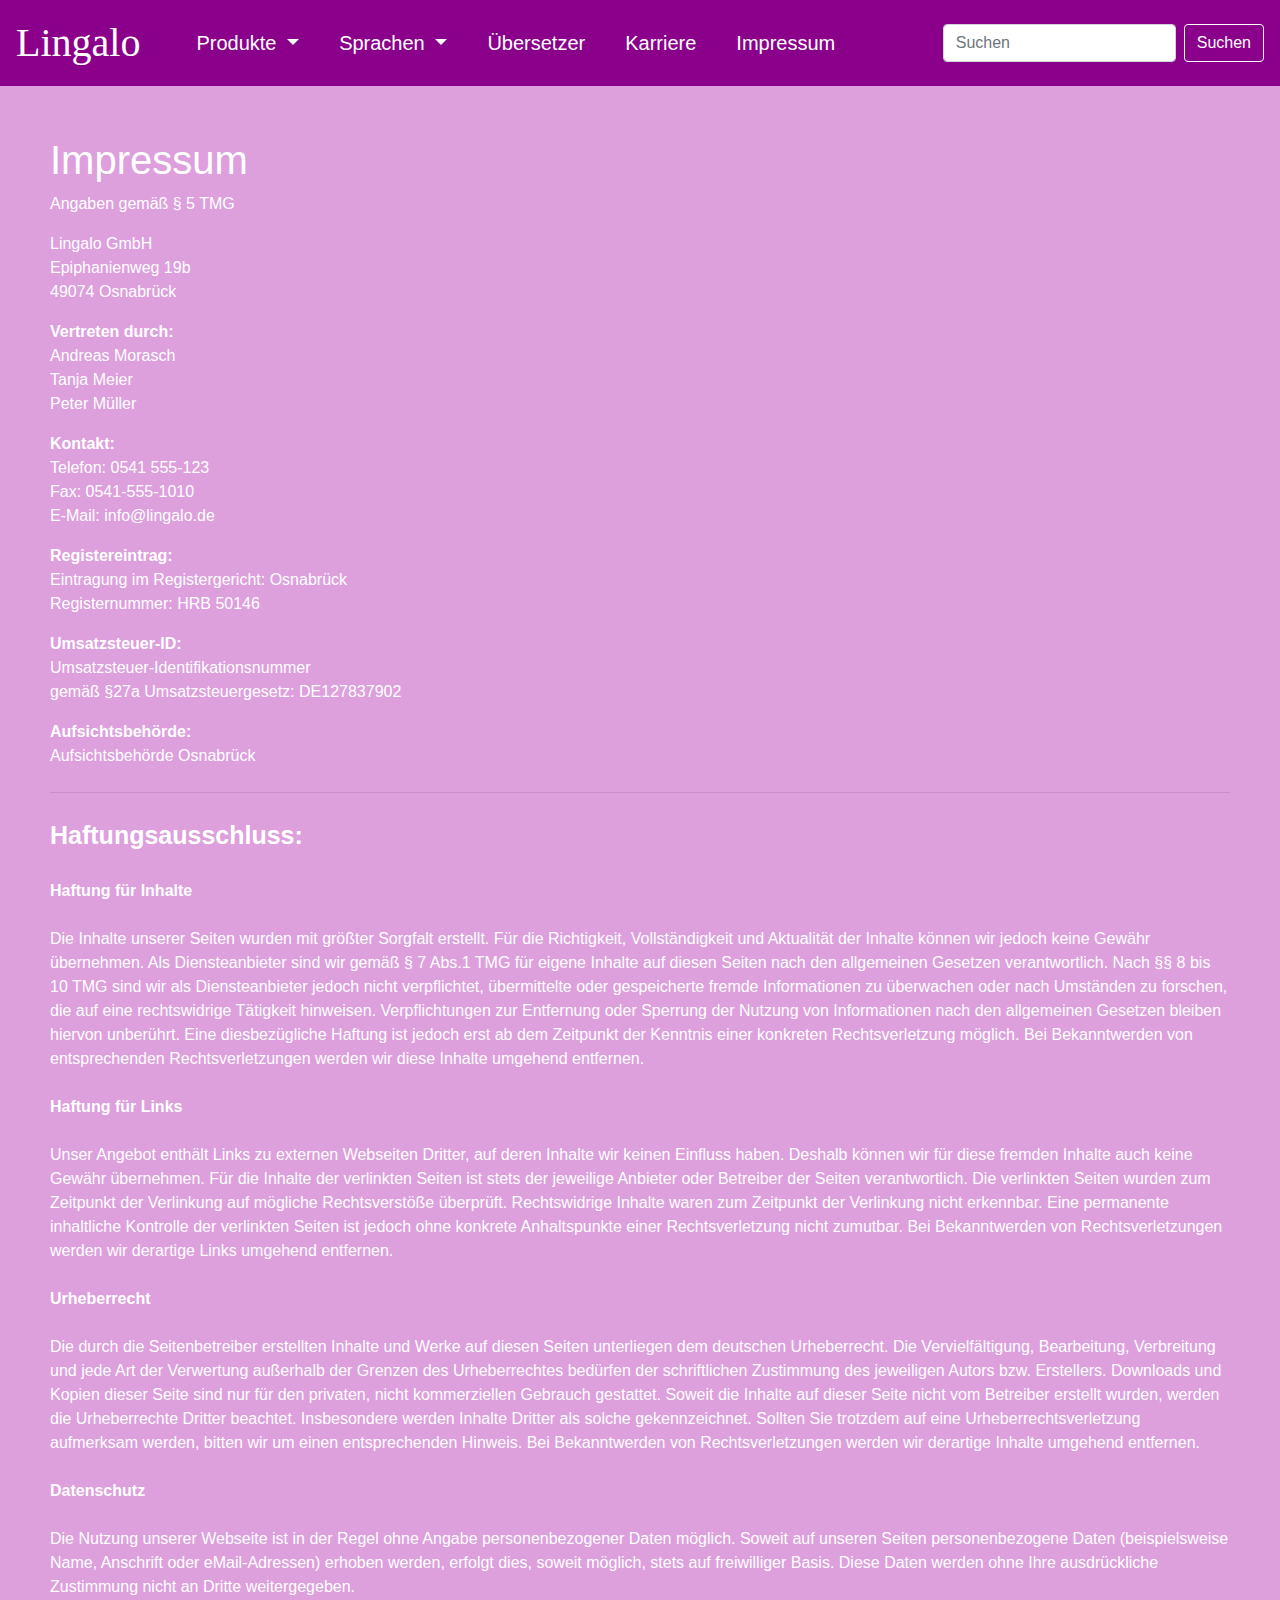
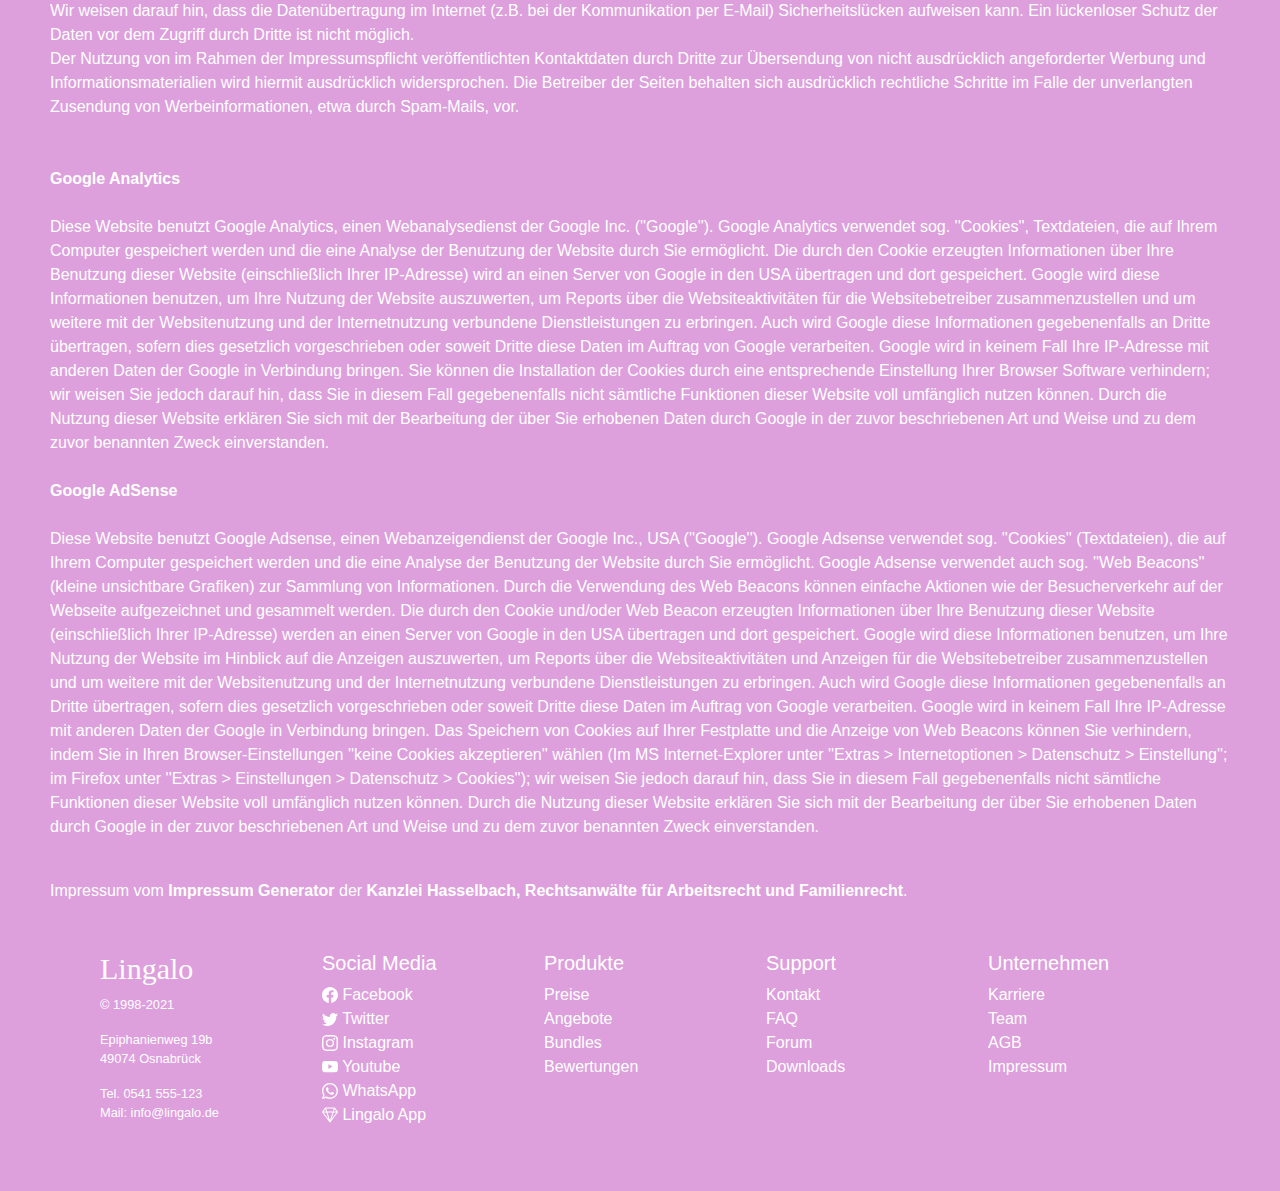
<file: impressum.html>
<!-- Die Website wurde mithilfe des Webframeworks Bootstrap v4.6.x https://getbootstrap.com/docs/4.6/getting-started/introduction/ erstellt,
alle in dieser Arbeit benutzten Komponenten stammen von Bootstrap und wurden von mir nachträglich je nach Bedarf angepasst.
Alle weiteren Quellen die außerhalb von Boostrap genutzt wurden, habe ich separat in dem jeweiligen Block kommentiert.
-->

<!DOCTYPE html>
<html lang="de">

<head>
  <!-- Required meta tags -->
  <meta charset="utf-8">
  <meta name="viewport" content="width=device-width, initial-scale=1, shrink-to-fit=no">

  <!-- Bootstrap CSS -->
  <link rel="stylesheet" href="./CSS/bootstrap.min.css">
  <link rel="stylesheet" href="./CSS/aenderungen.css">
  <title>Lingalo - Impressum</title>
</head>

<body>

  <nav class="navbar navbar-expand-lg navbar-dark" style="background-color: #8B008B;">
    <a class="navbar-brand" href="index.html">Lingalo</a>
    <button class="navbar-toggler" type="button" data-toggle="collapse" data-target="#navbarScroll" aria-controls="navbarScroll" aria-expanded="false" aria-label="Toggle navigation">
      <span class="navbar-toggler-icon" style="color: white;"></span>
    </button>
    <div class="collapse navbar-collapse" id="navbarScroll">
      <ul class="navbar-nav mr-auto my-2 my-lg-0 navbar-nav-scroll" style="max-height: 100px;">
        <li class="nav-item dropdown">
          <a class="nav-link dropdown-toggle" href="#" role="button" data-toggle="dropdown" aria-expanded="false">
            Produkte
          </a>
          <ul class="dropdown-menu">
            <li><a class="dropdown-item">Unsere Produkte:</a></li>
            <li>
              <hr class="dropdown-divider">
            </li>
            <li><a class="dropdown-item" href="app.html">Kostenlose Lingalo App</a></li>
            <li><a class="dropdown-item" href="sprachkurse.html">Online Sprachkurse</a></li>
            <li><a class="dropdown-item" href="premium.html">Premium Mitgliedschaft</a></li>
          </ul>
        </li>
        <li class="nav-item dropdown">
          <a class="nav-link dropdown-toggle" href="#" role="button" data-toggle="dropdown" aria-expanded="false">
            Sprachen
          </a>
          <ul class="dropdown-menu">
            <li><a class="dropdown-item">Unsere Sprachen:</a></li>
            <li>
              <hr class="dropdown-divider">
            </li>
            <li><a class="dropdown-item" href="sindarin.html">Sindarin</a></li>
            <li><a class="dropdown-item" href="klingonisch.html">Klingonisch</a></li>
            <li><a class="dropdown-item" href="na'vi.html">Na'vi</a></li>
            <li><a class="dropdown-item" href="valyrian.html">Hohes Valyrian</a></li>
            <li><a class="dropdown-item" href="huttisch.html">Huttisch</a></li>
            <li>
              <hr class="dropdown-divider">
            </li>
            <li><a class="dropdown-item" href="userforum.html">Benutzerforum</a></li>
          </ul>
        </li>
        <li class="nav-item">
          <a class="nav-link" href="uebersetzer.html">Übersetzer</a>
        </li>
        <li class="nav-item">
          <a class="nav-link" href="karriere.html">Karriere</a>
        </li>
        <li class="nav-item">
          <a class="nav-link" href="impressum.html">Impressum</a>
        </li>
      </ul>
      <form class="d-flex">
        <input class="form-control mr-2" type="search" placeholder="Suchen" aria-label="Suchen">
        <button class="btn btn-outline-success" type="submit" style="color: white;">Suchen</button>
      </form>
    </div>
  </nav>

  <!-- Impressum generiert und kopiert aus: https://www.impressum-generator.de/ -->
  <div class='impressum'>
    <h1>Impressum</h1>
    <p>Angaben gemäß § 5 TMG</p>
    <p>Lingalo GmbH<br>
      Epiphanienweg 19b<br>
      49074 Osnabrück<br>
    </p>
    <p> <strong>Vertreten durch: </strong><br>
      Andreas Morasch<br>
      Tanja Meier<br>
      Peter Müller<br>
    </p>
    <p><strong>Kontakt:</strong> <br>
      Telefon: 0541 555-123<br>
      Fax: 0541-555-1010<br>
      E-Mail: <a href="#" style="color: white;">info@lingalo.de</a></p>
    <p><strong>Registereintrag: </strong><br>
      Eintragung im Registergericht: Osnabrück<br>
      Registernummer: HRB 50146<br></p>
    <p><strong>Umsatzsteuer-ID: </strong> <br>
      Umsatzsteuer-Identifikationsnummer<br>gemäß §27a Umsatzsteuergesetz: DE127837902<br>
    <p><strong>Aufsichtsbehörde:</strong><br>
      Aufsichtsbehörde Osnabrück<br></p>
    <hr class="my-4">
    <p><strong style="font-size: 25px;">Haftungsausschluss: </strong><br><br><strong>Haftung für Inhalte</strong><br><br>
      Die Inhalte unserer Seiten wurden mit größter Sorgfalt erstellt. Für die Richtigkeit, Vollständigkeit und Aktualität der Inhalte können wir jedoch keine Gewähr übernehmen. Als Diensteanbieter sind wir gemäß § 7 Abs.1 TMG für eigene Inhalte auf
      diesen Seiten nach den allgemeinen Gesetzen verantwortlich. Nach §§ 8 bis 10 TMG sind wir als Diensteanbieter jedoch nicht verpflichtet, übermittelte oder gespeicherte fremde Informationen zu überwachen oder nach Umständen zu forschen, die auf
      eine rechtswidrige Tätigkeit hinweisen. Verpflichtungen zur Entfernung oder Sperrung der Nutzung von Informationen nach den allgemeinen Gesetzen bleiben hiervon unberührt. Eine diesbezügliche Haftung ist jedoch erst ab dem Zeitpunkt der
      Kenntnis einer konkreten Rechtsverletzung möglich. Bei Bekanntwerden von entsprechenden Rechtsverletzungen werden wir diese Inhalte umgehend entfernen.<br><br><strong>Haftung für Links</strong><br><br>
      Unser Angebot enthält Links zu externen Webseiten Dritter, auf deren Inhalte wir keinen Einfluss haben. Deshalb können wir für diese fremden Inhalte auch keine Gewähr übernehmen. Für die Inhalte der verlinkten Seiten ist stets der jeweilige
      Anbieter oder Betreiber der Seiten verantwortlich. Die verlinkten Seiten wurden zum Zeitpunkt der Verlinkung auf mögliche Rechtsverstöße überprüft. Rechtswidrige Inhalte waren zum Zeitpunkt der Verlinkung nicht erkennbar. Eine permanente
      inhaltliche Kontrolle der verlinkten Seiten ist jedoch ohne konkrete Anhaltspunkte einer Rechtsverletzung nicht zumutbar. Bei Bekanntwerden von Rechtsverletzungen werden wir derartige Links umgehend
      entfernen.<br><br><strong>Urheberrecht</strong><br><br>
      Die durch die Seitenbetreiber erstellten Inhalte und Werke auf diesen Seiten unterliegen dem deutschen Urheberrecht. Die Vervielfältigung, Bearbeitung, Verbreitung und jede Art der Verwertung außerhalb der Grenzen des Urheberrechtes bedürfen
      der schriftlichen Zustimmung des jeweiligen Autors bzw. Erstellers. Downloads und Kopien dieser Seite sind nur für den privaten, nicht kommerziellen Gebrauch gestattet. Soweit die Inhalte auf dieser Seite nicht vom Betreiber erstellt wurden,
      werden die Urheberrechte Dritter beachtet. Insbesondere werden Inhalte Dritter als solche gekennzeichnet. Sollten Sie trotzdem auf eine Urheberrechtsverletzung aufmerksam werden, bitten wir um einen entsprechenden Hinweis. Bei Bekanntwerden von
      Rechtsverletzungen werden wir derartige Inhalte umgehend entfernen.<br><br><strong>Datenschutz</strong><br><br>
      Die Nutzung unserer Webseite ist in der Regel ohne Angabe personenbezogener Daten möglich. Soweit auf unseren Seiten personenbezogene Daten (beispielsweise Name, Anschrift oder eMail-Adressen) erhoben werden, erfolgt dies, soweit möglich, stets
      auf freiwilliger Basis. Diese Daten werden ohne Ihre ausdrückliche Zustimmung nicht an Dritte weitergegeben. <br>
      Wir weisen darauf hin, dass die Datenübertragung im Internet (z.B. bei der Kommunikation per E-Mail) Sicherheitslücken aufweisen kann. Ein lückenloser Schutz der Daten vor dem Zugriff durch Dritte ist nicht möglich. <br>
      Der Nutzung von im Rahmen der Impressumspflicht veröffentlichten Kontaktdaten durch Dritte zur Übersendung von nicht ausdrücklich angeforderter Werbung und Informationsmaterialien wird hiermit ausdrücklich widersprochen. Die Betreiber der
      Seiten behalten sich ausdrücklich rechtliche Schritte im Falle der unverlangten Zusendung von Werbeinformationen, etwa durch Spam-Mails, vor.<br>
      <br><br><strong>Google Analytics</strong><br><br>
      Diese Website benutzt Google Analytics, einen Webanalysedienst der Google Inc. (''Google''). Google Analytics verwendet sog. ''Cookies'', Textdateien, die auf Ihrem Computer gespeichert werden und die eine Analyse der Benutzung der Website
      durch Sie ermöglicht. Die durch den Cookie erzeugten Informationen über Ihre Benutzung dieser Website (einschließlich Ihrer IP-Adresse) wird an einen Server von Google in den USA übertragen und dort gespeichert. Google wird diese Informationen
      benutzen, um Ihre Nutzung der Website auszuwerten, um Reports über die Websiteaktivitäten für die Websitebetreiber zusammenzustellen und um weitere mit der Websitenutzung und der Internetnutzung verbundene Dienstleistungen zu erbringen. Auch
      wird Google diese Informationen gegebenenfalls an Dritte übertragen, sofern dies gesetzlich vorgeschrieben oder soweit Dritte diese Daten im Auftrag von Google verarbeiten. Google wird in keinem Fall Ihre IP-Adresse mit anderen Daten der Google
      in Verbindung bringen. Sie können die Installation der Cookies durch eine entsprechende Einstellung Ihrer Browser Software verhindern; wir weisen Sie jedoch darauf hin, dass Sie in diesem Fall gegebenenfalls nicht sämtliche Funktionen dieser
      Website voll umfänglich nutzen können. Durch die Nutzung dieser Website erklären Sie sich mit der Bearbeitung der über Sie erhobenen Daten durch Google in der zuvor beschriebenen Art und Weise und zu dem zuvor benannten Zweck
      einverstanden.<br><br><strong>Google AdSense</strong><br><br>
      Diese Website benutzt Google Adsense, einen Webanzeigendienst der Google Inc., USA (''Google''). Google Adsense verwendet sog. ''Cookies'' (Textdateien), die auf Ihrem Computer gespeichert werden und die eine Analyse der Benutzung der Website
      durch Sie ermöglicht. Google Adsense verwendet auch sog. ''Web Beacons'' (kleine unsichtbare Grafiken) zur Sammlung von Informationen. Durch die Verwendung des Web Beacons können einfache Aktionen wie der Besucherverkehr auf der Webseite
      aufgezeichnet und gesammelt werden. Die durch den Cookie und/oder Web Beacon erzeugten Informationen über Ihre Benutzung dieser Website (einschließlich Ihrer IP-Adresse) werden an einen Server von Google in den USA übertragen und dort
      gespeichert. Google wird diese Informationen benutzen, um Ihre Nutzung der Website im Hinblick auf die Anzeigen auszuwerten, um Reports über die Websiteaktivitäten und Anzeigen für die Websitebetreiber zusammenzustellen und um weitere mit der
      Websitenutzung und der Internetnutzung verbundene Dienstleistungen zu erbringen. Auch wird Google diese Informationen gegebenenfalls an Dritte übertragen, sofern dies gesetzlich vorgeschrieben oder soweit Dritte diese Daten im Auftrag von
      Google verarbeiten. Google wird in keinem Fall Ihre IP-Adresse mit anderen Daten der Google in Verbindung bringen. Das Speichern von Cookies auf Ihrer Festplatte und die Anzeige von Web Beacons können Sie verhindern, indem Sie in Ihren
      Browser-Einstellungen ''keine Cookies akzeptieren'' wählen (Im MS Internet-Explorer unter ''Extras > Internetoptionen > Datenschutz > Einstellung''; im Firefox unter ''Extras > Einstellungen > Datenschutz > Cookies''); wir weisen Sie jedoch
      darauf hin, dass Sie in diesem Fall gegebenenfalls nicht sämtliche Funktionen dieser Website voll umfänglich nutzen können. Durch die Nutzung dieser Website erklären Sie sich mit der Bearbeitung der über Sie erhobenen Daten durch Google in der
      zuvor beschriebenen Art und Weise und zu dem zuvor benannten Zweck einverstanden.
    </p><br>
    Impressum vom <a href="https://www.impressum-generator.de" style="color: white"><b>Impressum Generator</b></a> der <a href="https://www.kanzlei-hasselbach.de/" style="color: white"><b>Kanzlei Hasselbach, Rechtsanwälte für Arbeitsrecht und
        Familienrecht</b>.</a>
  </div>

  <!-- Bootstrap footer aus: https://getbootstrap.com/docs/4.6/examples/product/ -->
  <footer style="color: white;" class="container py-5">
    <div class="row">
      <div class="col-12 col-md">
        <h6><a href="index.html" style="color: white;" id="lingalofooterlogo">Lingalo</a></h6>
        <small class="d-block mb-3 text-muted" style="color: white !important">© 1998-2021</small>
        <small class="d-block mb-3 text-muted" style="color: white !important">Epiphanienweg 19b<br>49074 Osnabrück</small>
        <small class="d-block mb-3 text-muted" style="color: white !important">Tel. 0541 555-123<br>Mail: <a href="#" style="color: white;">info@lingalo.de</a></small>
      </div>
      <div class="col-6 col-md">
        <h5>Social Media</h5>
        <!-- Icons gefunden und gedownloaded auf: https://icons.getbootstrap.com/ -->
        <ul class="list-unstyled text-small">
          <li><a class="text-muted" href="#"><svg xmlns="http://www.w3.org/2000/svg" width="16" height="16" fill="currentColor" class="bi bi-facebook" viewBox="0 0 16 16">
                <path
                  d="M16 8.049c0-4.446-3.582-8.05-8-8.05C3.58 0-.002 3.603-.002 8.05c0 4.017 2.926 7.347 6.75 7.951v-5.625h-2.03V8.05H6.75V6.275c0-2.017 1.195-3.131 3.022-3.131.876 0 1.791.157 1.791.157v1.98h-1.009c-.993 0-1.303.621-1.303 1.258v1.51h2.218l-.354 2.326H9.25V16c3.824-.604 6.75-3.934 6.75-7.951z" />
              </svg>
              Facebook</a></li>
          <li><a class="text-muted" href="#"><svg xmlns="http://www.w3.org/2000/svg" width="16" height="16" fill="currentColor" class="bi bi-twitter" viewBox="0 0 16 16">
                <path
                  d="M5.026 15c6.038 0 9.341-5.003 9.341-9.334 0-.14 0-.282-.006-.422A6.685 6.685 0 0 0 16 3.542a6.658 6.658 0 0 1-1.889.518 3.301 3.301 0 0 0 1.447-1.817 6.533 6.533 0 0 1-2.087.793A3.286 3.286 0 0 0 7.875 6.03a9.325 9.325 0 0 1-6.767-3.429 3.289 3.289 0 0 0 1.018 4.382A3.323 3.323 0 0 1 .64 6.575v.045a3.288 3.288 0 0 0 2.632 3.218 3.203 3.203 0 0 1-.865.115 3.23 3.23 0 0 1-.614-.057 3.283 3.283 0 0 0 3.067 2.277A6.588 6.588 0 0 1 .78 13.58a6.32 6.32 0 0 1-.78-.045A9.344 9.344 0 0 0 5.026 15z" />
              </svg> Twitter</a></li>
          <li><a class="text-muted" href="#"><svg xmlns="http://www.w3.org/2000/svg" width="16" height="16" fill="currentColor" class="bi bi-instagram" viewBox="0 0 16 16">
                <path
                  d="M8 0C5.829 0 5.556.01 4.703.048 3.85.088 3.269.222 2.76.42a3.917 3.917 0 0 0-1.417.923A3.927 3.927 0 0 0 .42 2.76C.222 3.268.087 3.85.048 4.7.01 5.555 0 5.827 0 8.001c0 2.172.01 2.444.048 3.297.04.852.174 1.433.372 1.942.205.526.478.972.923 1.417.444.445.89.719 1.416.923.51.198 1.09.333 1.942.372C5.555 15.99 5.827 16 8 16s2.444-.01 3.298-.048c.851-.04 1.434-.174 1.943-.372a3.916 3.916 0 0 0 1.416-.923c.445-.445.718-.891.923-1.417.197-.509.332-1.09.372-1.942C15.99 10.445 16 10.173 16 8s-.01-2.445-.048-3.299c-.04-.851-.175-1.433-.372-1.941a3.926 3.926 0 0 0-.923-1.417A3.911 3.911 0 0 0 13.24.42c-.51-.198-1.092-.333-1.943-.372C10.443.01 10.172 0 7.998 0h.003zm-.717 1.442h.718c2.136 0 2.389.007 3.232.046.78.035 1.204.166 1.486.275.373.145.64.319.92.599.28.28.453.546.598.92.11.281.24.705.275 1.485.039.843.047 1.096.047 3.231s-.008 2.389-.047 3.232c-.035.78-.166 1.203-.275 1.485a2.47 2.47 0 0 1-.599.919c-.28.28-.546.453-.92.598-.28.11-.704.24-1.485.276-.843.038-1.096.047-3.232.047s-2.39-.009-3.233-.047c-.78-.036-1.203-.166-1.485-.276a2.478 2.478 0 0 1-.92-.598 2.48 2.48 0 0 1-.6-.92c-.109-.281-.24-.705-.275-1.485-.038-.843-.046-1.096-.046-3.233 0-2.136.008-2.388.046-3.231.036-.78.166-1.204.276-1.486.145-.373.319-.64.599-.92.28-.28.546-.453.92-.598.282-.11.705-.24 1.485-.276.738-.034 1.024-.044 2.515-.045v.002zm4.988 1.328a.96.96 0 1 0 0 1.92.96.96 0 0 0 0-1.92zm-4.27 1.122a4.109 4.109 0 1 0 0 8.217 4.109 4.109 0 0 0 0-8.217zm0 1.441a2.667 2.667 0 1 1 0 5.334 2.667 2.667 0 0 1 0-5.334z" />
              </svg> Instagram</a></li>
          <li><a class="text-muted" href="#"><svg xmlns="http://www.w3.org/2000/svg" width="16" height="16" fill="currentColor" class="bi bi-youtube" viewBox="0 0 16 16">
                <path
                  d="M8.051 1.999h.089c.822.003 4.987.033 6.11.335a2.01 2.01 0 0 1 1.415 1.42c.101.38.172.883.22 1.402l.01.104.022.26.008.104c.065.914.073 1.77.074 1.957v.075c-.001.194-.01 1.108-.082 2.06l-.008.105-.009.104c-.05.572-.124 1.14-.235 1.558a2.007 2.007 0 0 1-1.415 1.42c-1.16.312-5.569.334-6.18.335h-.142c-.309 0-1.587-.006-2.927-.052l-.17-.006-.087-.004-.171-.007-.171-.007c-1.11-.049-2.167-.128-2.654-.26a2.007 2.007 0 0 1-1.415-1.419c-.111-.417-.185-.986-.235-1.558L.09 9.82l-.008-.104A31.4 31.4 0 0 1 0 7.68v-.123c.002-.215.01-.958.064-1.778l.007-.103.003-.052.008-.104.022-.26.01-.104c.048-.519.119-1.023.22-1.402a2.007 2.007 0 0 1 1.415-1.42c.487-.13 1.544-.21 2.654-.26l.17-.007.172-.006.086-.003.171-.007A99.788 99.788 0 0 1 7.858 2h.193zM6.4 5.209v4.818l4.157-2.408L6.4 5.209z" />
              </svg> Youtube</a></li>
          <li><a class="text-muted" href="#"><svg xmlns="http://www.w3.org/2000/svg" width="16" height="16" fill="currentColor" class="bi bi-whatsapp" viewBox="0 0 16 16">
                <path
                  d="M13.601 2.326A7.854 7.854 0 0 0 7.994 0C3.627 0 .068 3.558.064 7.926c0 1.399.366 2.76 1.057 3.965L0 16l4.204-1.102a7.933 7.933 0 0 0 3.79.965h.004c4.368 0 7.926-3.558 7.93-7.93A7.898 7.898 0 0 0 13.6 2.326zM7.994 14.521a6.573 6.573 0 0 1-3.356-.92l-.24-.144-2.494.654.666-2.433-.156-.251a6.56 6.56 0 0 1-1.007-3.505c0-3.626 2.957-6.584 6.591-6.584a6.56 6.56 0 0 1 4.66 1.931 6.557 6.557 0 0 1 1.928 4.66c-.004 3.639-2.961 6.592-6.592 6.592zm3.615-4.934c-.197-.099-1.17-.578-1.353-.646-.182-.065-.315-.099-.445.099-.133.197-.513.646-.627.775-.114.133-.232.148-.43.05-.197-.1-.836-.308-1.592-.985-.59-.525-.985-1.175-1.103-1.372-.114-.198-.011-.304.088-.403.087-.088.197-.232.296-.346.1-.114.133-.198.198-.33.065-.134.034-.248-.015-.347-.05-.099-.445-1.076-.612-1.47-.16-.389-.323-.335-.445-.34-.114-.007-.247-.007-.38-.007a.729.729 0 0 0-.529.247c-.182.198-.691.677-.691 1.654 0 .977.71 1.916.81 2.049.098.133 1.394 2.132 3.383 2.992.47.205.84.326 1.129.418.475.152.904.129 1.246.08.38-.058 1.171-.48 1.338-.943.164-.464.164-.86.114-.943-.049-.084-.182-.133-.38-.232z" />
              </svg> WhatsApp</a></li>
          <li><a class="text-muted" href="app.html"><svg xmlns="http://www.w3.org/2000/svg" width="16" height="16" fill="currentColor" class="bi bi-gem" viewBox="0 0 16 16">
                <path
                  d="M3.1.7a.5.5 0 0 1 .4-.2h9a.5.5 0 0 1 .4.2l2.976 3.974c.149.185.156.45.01.644L8.4 15.3a.5.5 0 0 1-.8 0L.1 5.3a.5.5 0 0 1 0-.6l3-4zm11.386 3.785-1.806-2.41-.776 2.413 2.582-.003zm-3.633.004.961-2.989H4.186l.963 2.995 5.704-.006zM5.47 5.495 8 13.366l2.532-7.876-5.062.005zm-1.371-.999-.78-2.422-1.818 2.425 2.598-.003zM1.499 5.5l5.113 6.817-2.192-6.82L1.5 5.5zm7.889 6.817 5.123-6.83-2.928.002-2.195 6.828z" />
              </svg> Lingalo App</a></li>
        </ul>
      </div>
      <div class="col-6 col-md">
        <h5>Produkte</h5>
        <ul class="list-unstyled text-small">
          <li><a class="text-muted" href="#">Preise</a></li>
          <li><a class="text-muted" href="#">Angebote</a></li>
          <li><a class="text-muted" href="#">Bundles</a></li>
          <li><a class="text-muted" href="#">Bewertungen</a></li>
        </ul>
      </div>
      <div class="col-6 col-md">
        <h5>Support</h5>
        <ul class="list-unstyled text-small">
          <li><a class="text-muted" href="#">Kontakt</a></li>
          <li><a class="text-muted" href="#">FAQ</a></li>
          <li><a class="text-muted" href="userforum.html">Forum</a></li>
          <li><a class="text-muted" href="#">Downloads</a></li>
        </ul>
      </div>
      <div class="col-6 col-md">
        <h5>Unternehmen</h5>
        <ul class="list-unstyled text-small">
          <li><a class="text-muted" href="karriere.html">Karriere</a></li>
          <li><a class="text-muted" href="#">Team</a></li>
          <li><a class="text-muted" href="#">AGB</a></li>
          <li><a class="text-muted" href="impressum.html">Impressum</a></li>
        </ul>
      </div>
    </div>
  </footer>

  <script src="./JS/jquery-3.5.1.slim.min.js"></script>
  <script src="./JS/bootstrap.bundle.min.js"></script>
</body>

</html>
</file>
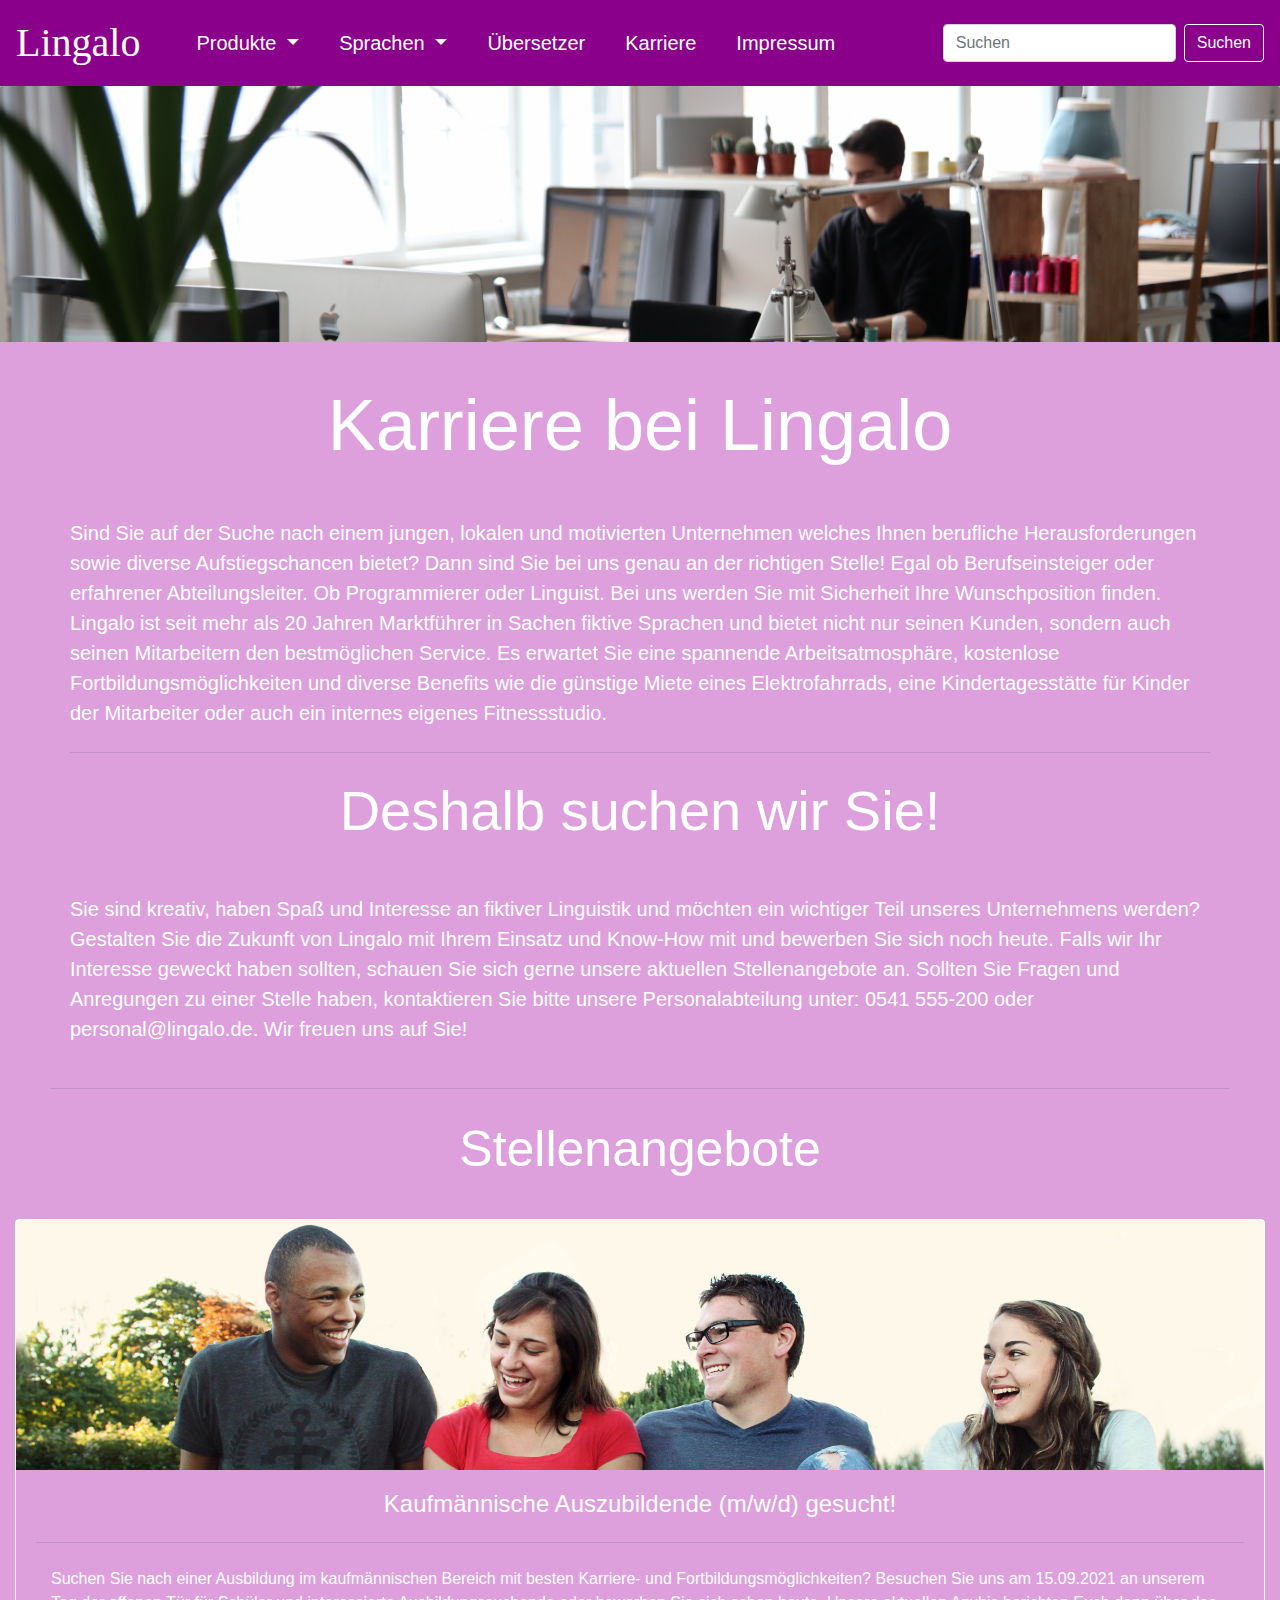
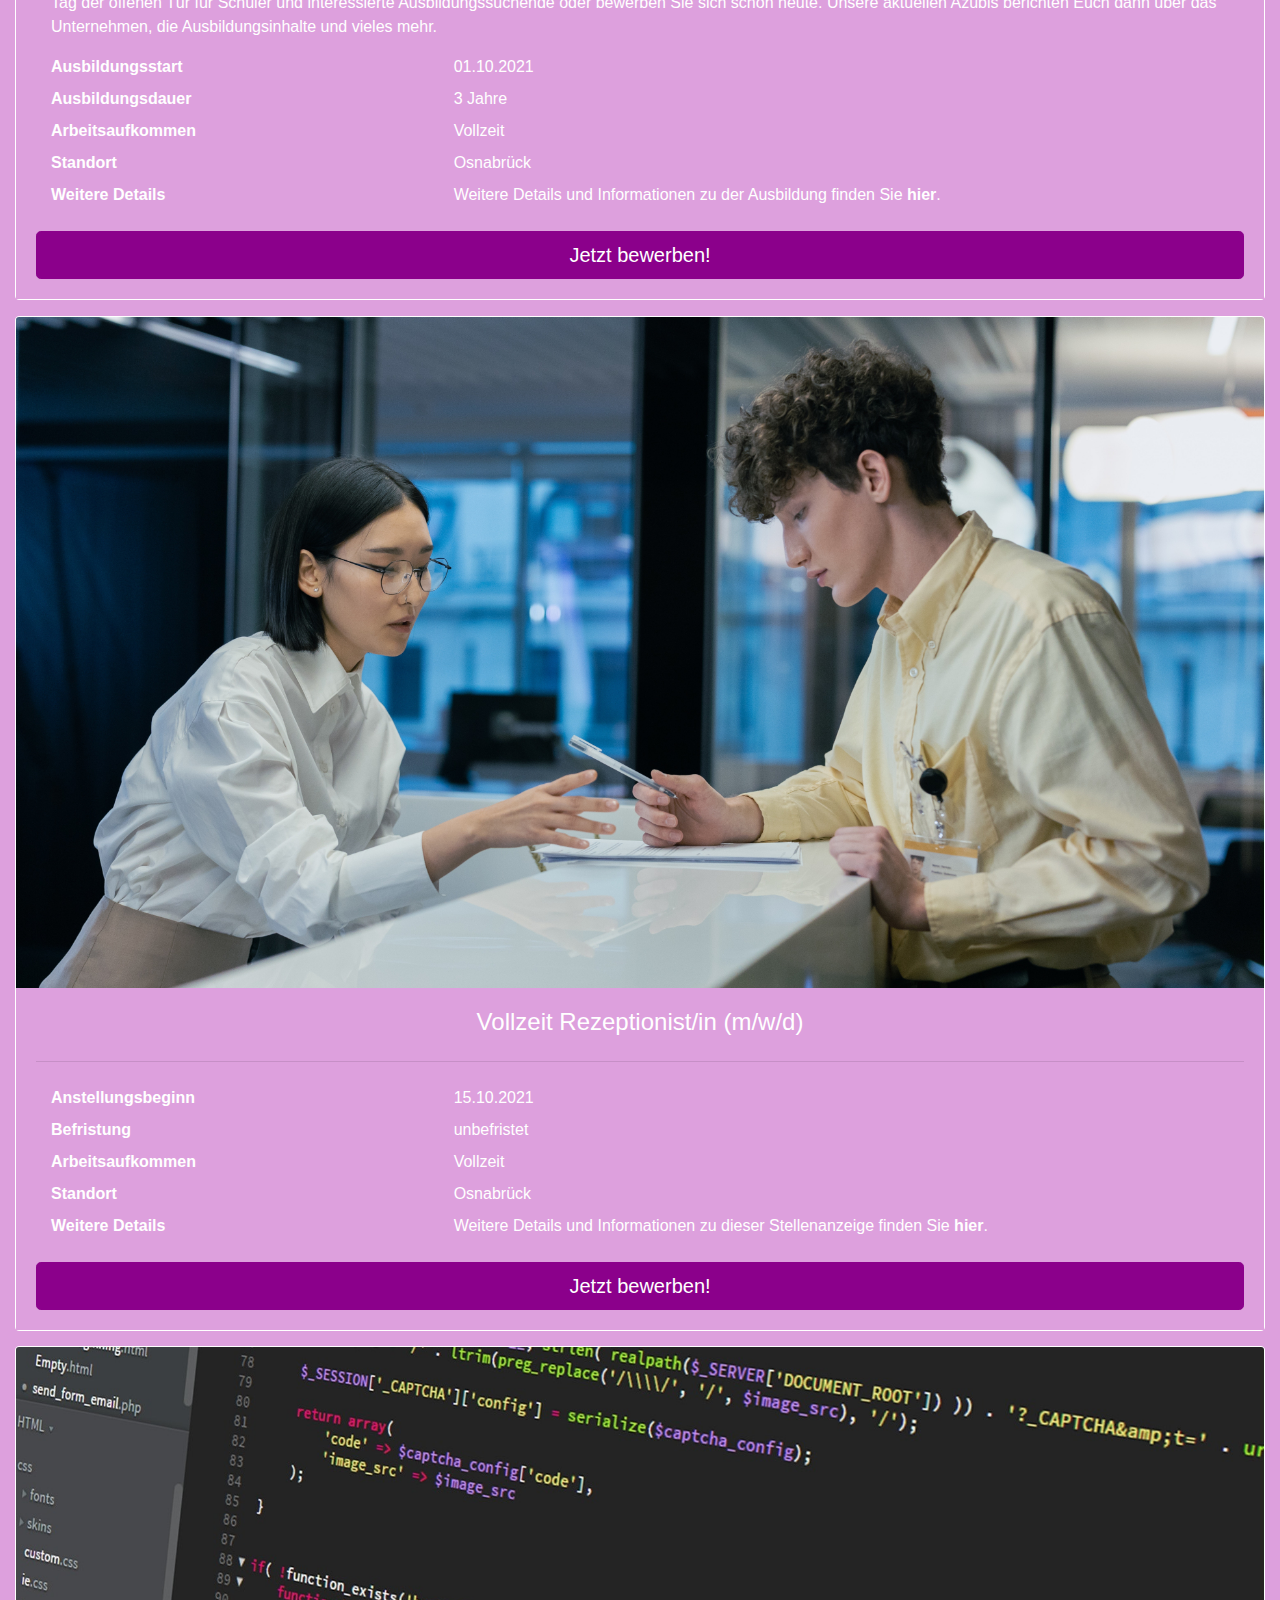
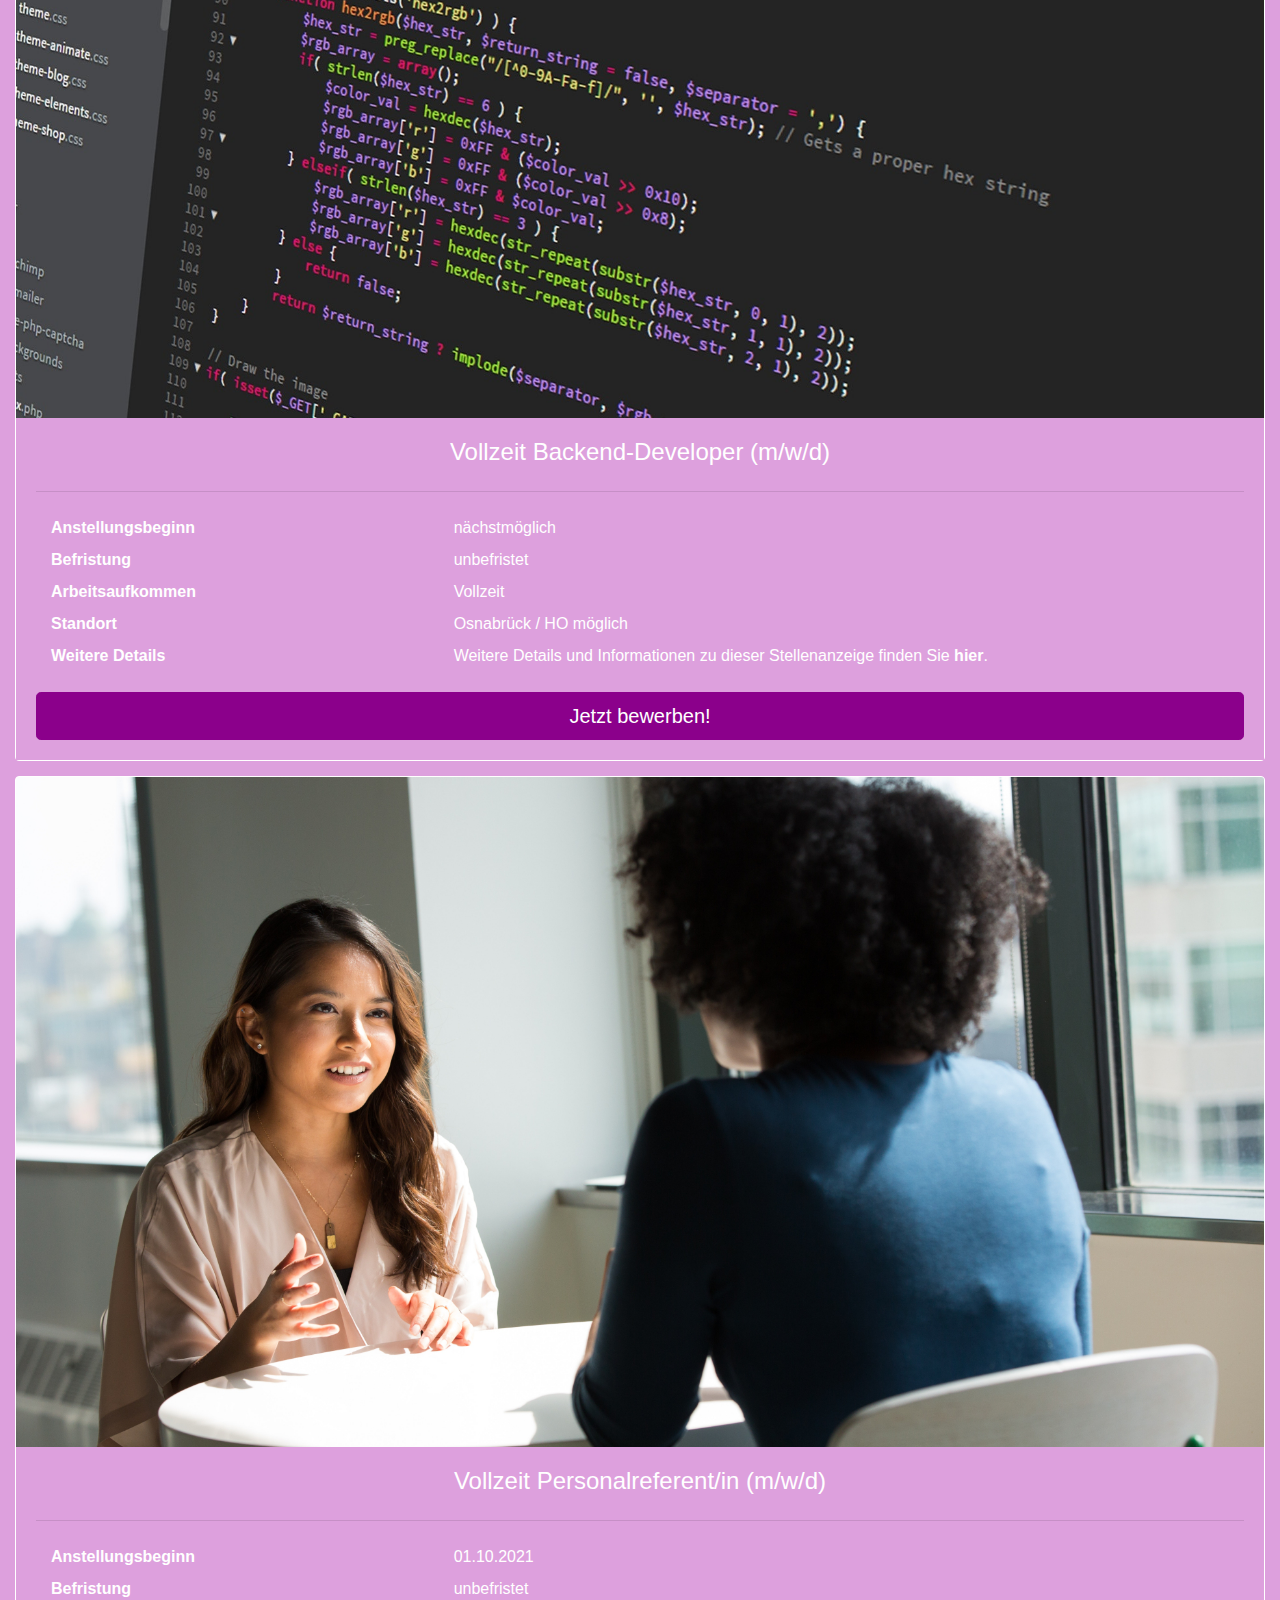
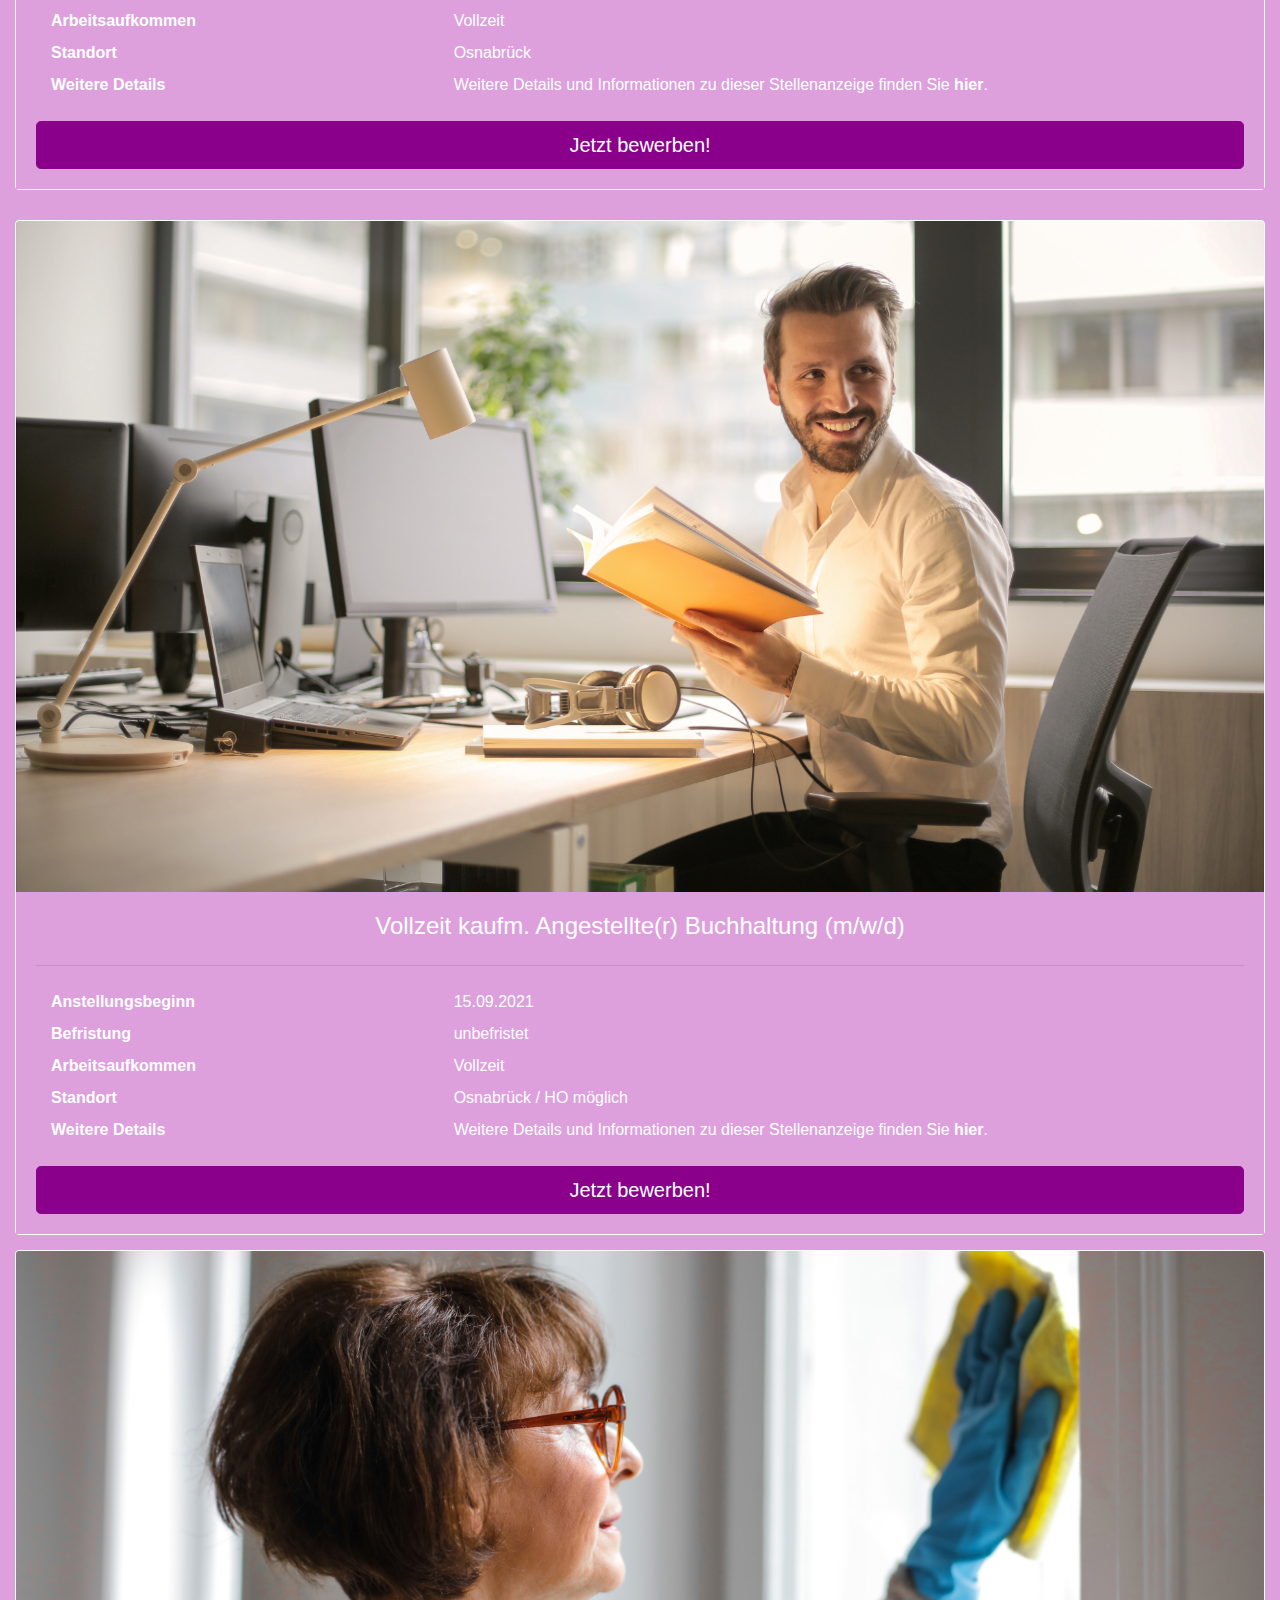
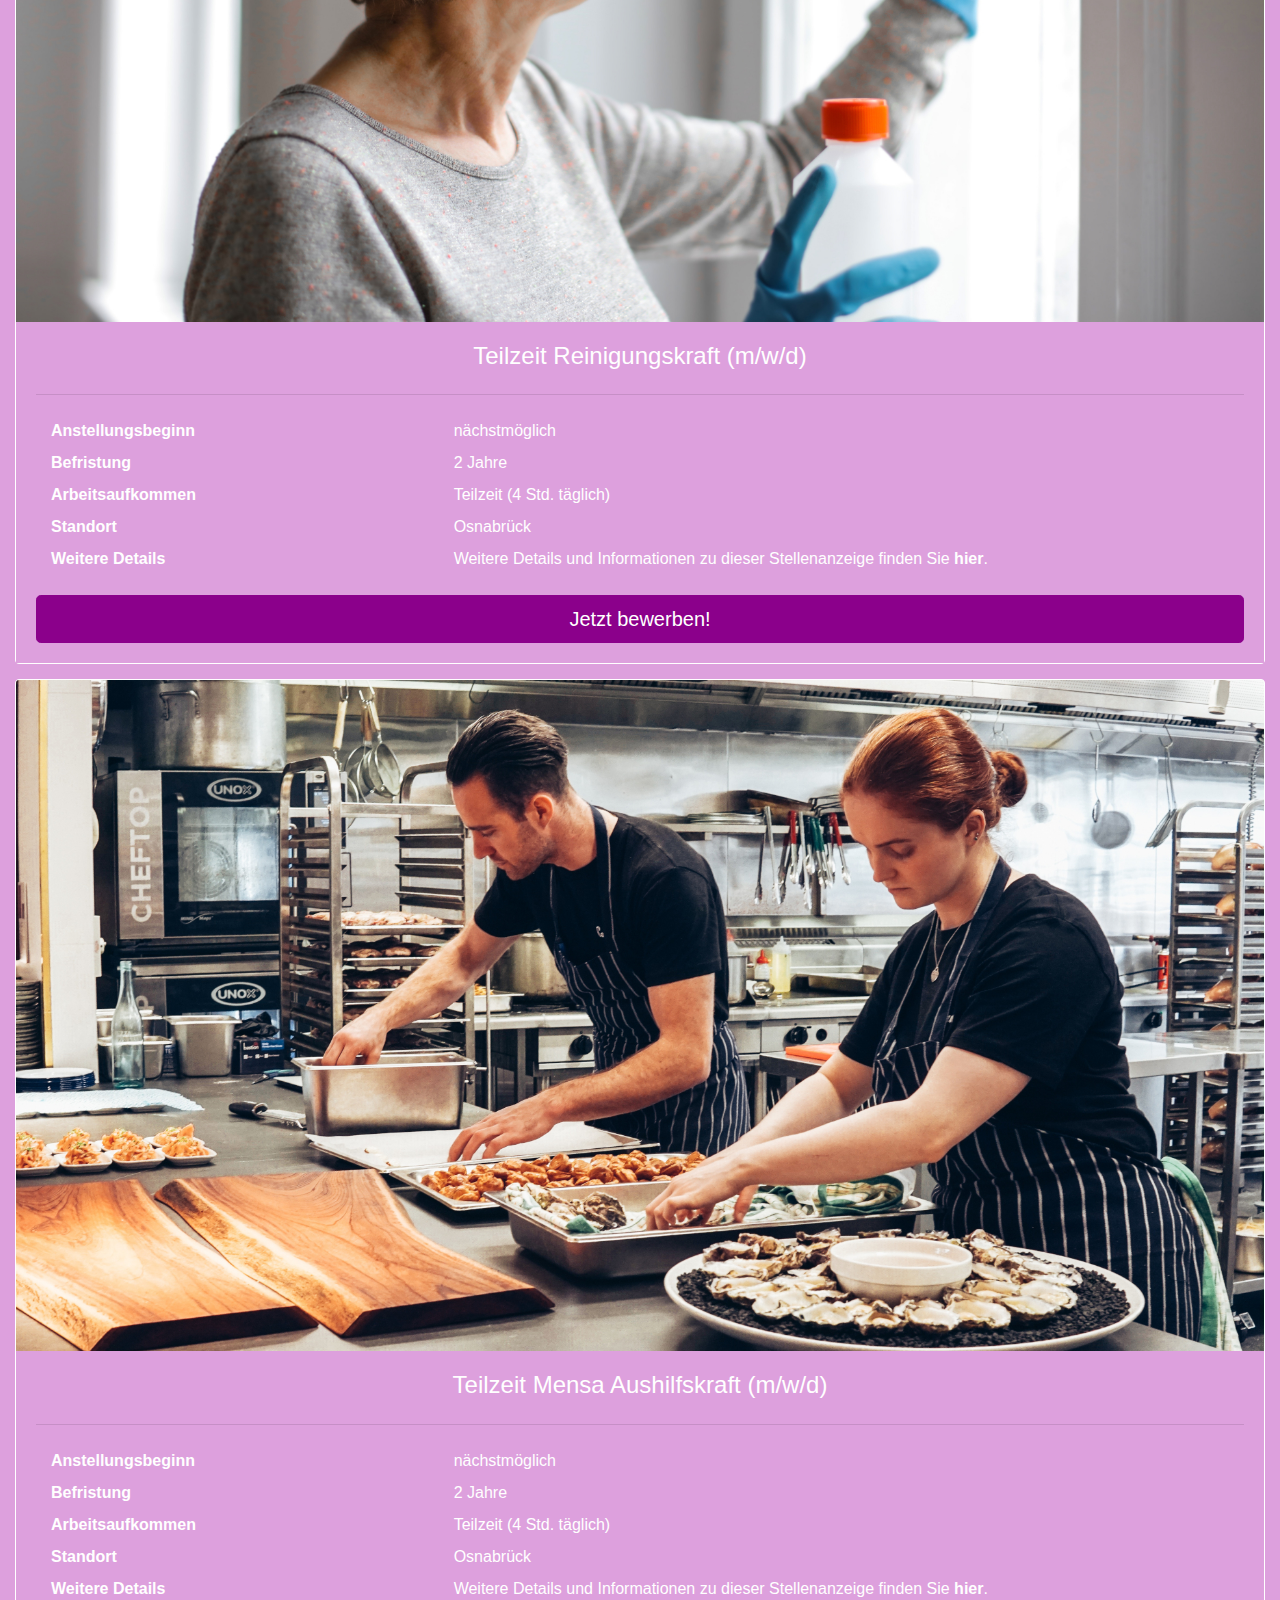
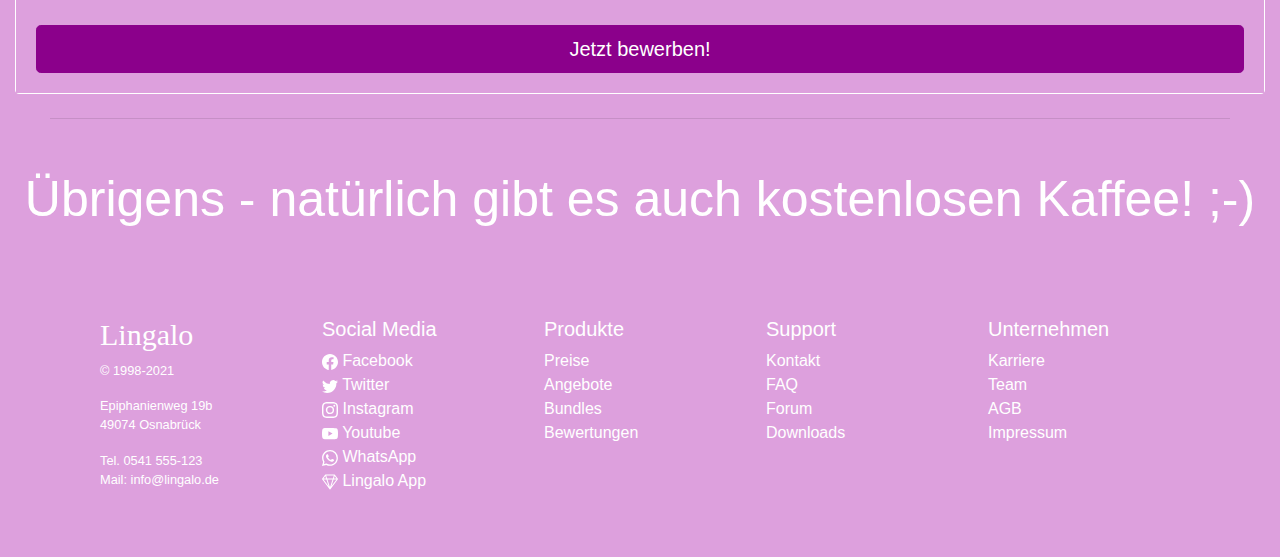
<file: karriere.html>
<!-- Die Website wurde mithilfe des Webframeworks Bootstrap v4.6.x https://getbootstrap.com/docs/4.6/getting-started/introduction/ erstellt,
alle in dieser Arbeit benutzten Komponenten stammen von Bootstrap und wurden von mir nachträglich je nach Bedarf angepasst.
Alle weiteren Quellen die außerhalb von Boostrap genutzt wurden, habe ich separat in dem jeweiligen Block kommentiert.
-->

<!DOCTYPE html>
<html lang="de">

<head>
  <!-- Required meta tags -->
  <meta charset="utf-8">
  <meta name="viewport" content="width=device-width, initial-scale=1, shrink-to-fit=no">

  <!-- Bootstrap CSS -->
  <link rel="stylesheet" href="./CSS/bootstrap.min.css">
  <link rel="stylesheet" href="./CSS/aenderungen.css">
  <title>Lingalo - Karriere</title>
</head>

<body>

  <nav class="navbar navbar-expand-lg navbar-dark" style="background-color: #8B008B;">
    <a class="navbar-brand" href="index.html">Lingalo</a>
    <button class="navbar-toggler" type="button" data-toggle="collapse" data-target="#navbarScroll" aria-controls="navbarScroll" aria-expanded="false" aria-label="Toggle navigation">
      <span class="navbar-toggler-icon" style="color: white;"></span>
    </button>
    <div class="collapse navbar-collapse" id="navbarScroll">
      <ul class="navbar-nav mr-auto my-2 my-lg-0 navbar-nav-scroll" style="max-height: 100px;">
        <li class="nav-item dropdown">
          <a class="nav-link dropdown-toggle" href="#" role="button" data-toggle="dropdown" aria-expanded="false">
            Produkte
          </a>
          <ul class="dropdown-menu">
            <li><a class="dropdown-item">Unsere Produkte:</a></li>
            <li>
              <hr class="dropdown-divider">
            </li>
            <li><a class="dropdown-item" href="app.html">Kostenlose Lingalo App</a></li>
            <li><a class="dropdown-item" href="sprachkurse.html">Online Sprachkurse</a></li>
            <li><a class="dropdown-item" href="premium.html">Premium Mitgliedschaft</a></li>
          </ul>
        </li>
        <li class="nav-item dropdown">
          <a class="nav-link dropdown-toggle" href="#" role="button" data-toggle="dropdown" aria-expanded="false">
            Sprachen
          </a>
          <ul class="dropdown-menu">
            <li><a class="dropdown-item">Unsere Sprachen:</a></li>
            <li>
              <hr class="dropdown-divider">
            </li>
            <li><a class="dropdown-item" href="sindarin.html">Sindarin</a></li>
            <li><a class="dropdown-item" href="klingonisch.html">Klingonisch</a></li>
            <li><a class="dropdown-item" href="na'vi.html">Na'vi</a></li>
            <li><a class="dropdown-item" href="valyrian.html">Hohes Valyrian</a></li>
            <li><a class="dropdown-item" href="huttisch.html">Huttisch</a></li>
            <li>
              <hr class="dropdown-divider">
            </li>
            <li><a class="dropdown-item" href="userforum.html">Benutzerforum</a></li>
          </ul>
        </li>
        <li class="nav-item">
          <a class="nav-link" href="uebersetzer.html">Übersetzer</a>
        </li>
        <li class="nav-item">
          <a class="nav-link" href="karriere.html">Karriere</a>
        </li>
        <li class="nav-item">
          <a class="nav-link" href="impressum.html">Impressum</a>
        </li>
      </ul>
      <form class="d-flex">
        <input class="form-control mr-2" type="search" placeholder="Suchen" aria-label="Suchen">
        <button class="btn btn-outline-success" type="submit" style="color: white;">Suchen</button>
      </form>
    </div>
  </nav>

  <!-- Bildquelle: https://www.pexels.com/de-de/foto/mann-sitzt-vor-dem-computer-380769/ -->
  <img src="./IMG/pexels-marc-mueller-380769.jpg" class="card-img-top" alt="Mann sitzt im Büro von Lingalo vor dem Computer">
  <div class="card mb-3 keinBorder">
    <div class="card-body">
      <h1 class="display-3" style="margin-bottom: 50px; margin-top: 20px"><b>Karriere bei Lingalo</b></h1>
      <p class="card-text weisseJumbotronSchrift">Sind Sie auf der Suche nach einem jungen, lokalen und motivierten Unternehmen
        welches Ihnen berufliche Herausforderungen sowie diverse Aufstiegschancen bietet? Dann sind Sie bei
        uns genau an der richtigen Stelle! Egal ob Berufseinsteiger oder erfahrener Abteilungsleiter.
        Ob Programmierer oder Linguist. Bei uns werden Sie mit Sicherheit Ihre Wunschposition finden. Lingalo ist seit mehr als 20 Jahren
        Marktführer in Sachen fiktive Sprachen und bietet nicht nur seinen Kunden, sondern auch seinen Mitarbeitern den bestmöglichen Service.
        Es erwartet Sie eine spannende Arbeitsatmosphäre, kostenlose Fortbildungsmöglichkeiten und diverse Benefits wie die günstige Miete eines Elektrofahrrads,
        eine Kindertagesstätte für Kinder der Mitarbeiter oder auch ein internes eigenes Fitnessstudio.
      </p>
      <hr class="my-4 divider">
      <h1 class="display-4" style="margin-bottom: 50px; margin-top: 20px"><b>Deshalb suchen wir Sie!</b></h1>
      <p class="card-text weisseJumbotronSchrift">Sie sind kreativ, haben Spaß und Interesse an fiktiver Linguistik und möchten ein wichtiger Teil unseres Unternehmens werden?
        Gestalten Sie die Zukunft von Lingalo mit Ihrem Einsatz und Know-How mit und bewerben Sie sich noch heute. Falls wir Ihr Interesse geweckt haben sollten, schauen Sie sich gerne unsere aktuellen Stellenangebote an.
        Sollten Sie Fragen und Anregungen zu einer Stelle haben, kontaktieren Sie bitte unsere Personalabteilung unter: 0541 555-200 oder <a href="#" style="color: white;">personal@lingalo.de</a>.
        Wir freuen uns auf Sie!
      </p>
    </div>
  </div>
  <hr class="my-4 divider">

  <h1 class="display-4" style="margin-bottom: 40px; margin-top: 30px; font-size: 50px;"><b>Stellenangebote</b></h1>

  <div class="card mb-3" style="margin-left: 15px; margin-right: 15px;">
    <!-- Bildquelle: https://www.pexels.com/de-de/foto/lachelnde-frauen-und-manner-die-auf-grunem-gras-sitzen-1231230/ -->
    <img src="./IMG/pexels-sharefaith-1231230.jpg" class="card-img-top" alt="Jugendliche sitzen nebeneinander">
    <div class="card-body">
      <h4 class="card-title">Kaufmännische Auszubildende (m/w/d) gesucht!</h4>
      <hr class="my-4">
      <p class="card-text" style="padding-right: 15px; padding-left: 15px;">Suchen Sie nach einer Ausbildung im kaufmännischen Bereich mit besten Karriere- und Fortbildungsmöglichkeiten? Besuchen Sie uns am 15.09.2021
        an unserem Tag der offenen Tür für Schüler und interessierte Ausbildungssuchende oder bewerben Sie sich schon heute. Unsere aktuellen Azubis berichten Euch dann
        über das Unternehmen, die Ausbildungsinhalte und vieles mehr. </p>
      <dl class="row">
        <dt class="col-sm-4 schriftgroesse20px">Ausbildungsstart</dt>
        <dd class="col-sm-8">01.10.2021</dd>

        <dt class="col-sm-4">Ausbildungsdauer</dt>
        <dd class="col-sm-8">3 Jahre</dd>

        <dt class="col-sm-4">Arbeitsaufkommen</dt>
        <dd class="col-sm-8">Vollzeit</dd>

        <dt class="col-sm-4">Standort</dt>
        <dd class="col-sm-8">Osnabrück</dd>

        <dt class="col-sm-4 text-truncate">Weitere Details</dt>
        <dd class="col-sm-8">Weitere Details und Informationen zu der Ausbildung finden Sie <a href="#" style="color: white;"><b>hier</b></a>.</dd>
      </dl>
      <button type="button" class="btn btn-primary btn-lg btn-block">Jetzt bewerben!</button>
    </div>
  </div>

  <div class="card-deck">
    <div class="card">
      <!-- Bildquelle: https://www.pexels.com/de-de/foto/mann-menschen-frau-kaffee-8465067/ -->
      <a href="#"><img src="./IMG/pexels-cottonbro-8465067.jpg" class="card-img-top" alt="Frau an der Rezeption erklärt einem Besucher etwas"></a>
      <div class="card-body">
        <h4 class="card-title">Vollzeit Rezeptionist/in (m/w/d)</h4>
        <hr class="my-4">
        <dl class="row">
          <dt class="col-sm-4 schriftgroesse20px">Anstellungsbeginn</dt>
          <dd class="col-sm-8">15.10.2021</dd>

          <dt class="col-sm-4">Befristung</dt>
          <dd class="col-sm-8">unbefristet</dd>

          <dt class="col-sm-4">Arbeitsaufkommen</dt>
          <dd class="col-sm-8">Vollzeit</dd>

          <dt class="col-sm-4">Standort</dt>
          <dd class="col-sm-8">Osnabrück</dd>

          <dt class="col-sm-4 text-truncate">Weitere Details</dt>
          <dd class="col-sm-8">Weitere Details und Informationen zu dieser Stellenanzeige finden Sie <a href="#" style="color: white;"><b>hier</b></a>.</dd>
        </dl>
        <button type="button" class="btn btn-primary btn-lg btn-block">Jetzt bewerben!</button>
      </div>
    </div>
    <div class="card">
      <!-- Bildquelle: https://www.pexels.com/de-de/foto/php-screengrab-270348/ -->
      <a href="#"><img src="./IMG/pexels-pixabay-270348.jpg" class="card-img-top" alt="Auszug eines Codes aus der Skriptsprache PHP"></a>
      <div class="card-body">
        <h4 class="card-title">Vollzeit Backend-Developer (m/w/d)</h4>
        <hr class="my-4">
        <dl class="row">
          <dt class="col-sm-4 schriftgroesse20px">Anstellungsbeginn</dt>
          <dd class="col-sm-8">nächstmöglich</dd>

          <dt class="col-sm-4">Befristung</dt>
          <dd class="col-sm-8">unbefristet</dd>

          <dt class="col-sm-4">Arbeitsaufkommen</dt>
          <dd class="col-sm-8">Vollzeit</dd>

          <dt class="col-sm-4">Standort</dt>
          <dd class="col-sm-8">Osnabrück / HO möglich</dd>

          <dt class="col-sm-4 text-truncate">Weitere Details</dt>
          <dd class="col-sm-8">Weitere Details und Informationen zu dieser Stellenanzeige finden Sie <a href="#" style="color: white;"><b>hier</b></a>.</dd>
        </dl>
        <button type="button" class="btn btn-primary btn-lg btn-block">Jetzt bewerben!</button>
      </div>
    </div>
    <div class="card">
      <!-- Bildquelle: https://www.pexels.com/de-de/foto/mann-mit-weissem-oberteil-vor-frau-mit-blauem-langarm-oberteil-1181715/ -->
      <a href="#"><img src="./IMG/pexels-christina-morillo-1181715.jpg" class="card-img-top" alt="Foto von einem Bewerbungsgespräch"></a>
      <div class="card-body">
        <h4 class="card-title">Vollzeit Personalreferent/in (m/w/d)</h4>
        <hr class="my-4">
        <dl class="row">
          <dt class="col-sm-4 schriftgroesse20px">Anstellungsbeginn</dt>
          <dd class="col-sm-8">01.10.2021</dd>

          <dt class="col-sm-4">Befristung</dt>
          <dd class="col-sm-8">unbefristet</dd>

          <dt class="col-sm-4">Arbeitsaufkommen</dt>
          <dd class="col-sm-8">Vollzeit</dd>

          <dt class="col-sm-4">Standort</dt>
          <dd class="col-sm-8">Osnabrück</dd>

          <dt class="col-sm-4 text-truncate">Weitere Details</dt>
          <dd class="col-sm-8">Weitere Details und Informationen zu dieser Stellenanzeige finden Sie <a href="#" style="color: white;"><b>hier</b></a>.</dd>
        </dl>
        <button type="button" class="btn btn-primary btn-lg btn-block">Jetzt bewerben!</button>
      </div>
    </div>
  </div>
  <div class="card-deck" style="margin-top: 30px;">
    <div class="card">
      <!-- Bildquelle: https://www.pexels.com/de-de/foto/foto-des-mannes-der-ein-buch-halt-927022/ -->
      <a href="#"><img src="./IMG/pexels-andrea-piacquadio-927022.jpg" class="card-img-top" alt="Mann im Büro hält ein Buch in der Hand"></a>
      <div class="card-body">
        <h4 class="card-title">Vollzeit kaufm. Angestellte(r) Buchhaltung (m/w/d)</h4>
        <hr class="my-4">
        <dl class="row">
          <dt class="col-sm-4 schriftgroesse20px">Anstellungsbeginn</dt>
          <dd class="col-sm-8">15.09.2021</dd>

          <dt class="col-sm-4">Befristung</dt>
          <dd class="col-sm-8">unbefristet</dd>

          <dt class="col-sm-4">Arbeitsaufkommen</dt>
          <dd class="col-sm-8">Vollzeit</dd>

          <dt class="col-sm-4">Standort</dt>
          <dd class="col-sm-8">Osnabrück / HO möglich</dd>

          <dt class="col-sm-4 text-truncate">Weitere Details</dt>
          <dd class="col-sm-8">Weitere Details und Informationen zu dieser Stellenanzeige finden Sie <a href="#" style="color: white;"><b>hier</b></a>.</dd>
        </dl>
        <button type="button" class="btn btn-primary btn-lg btn-block">Jetzt bewerben!</button>
      </div>
    </div>
    <div class="card">
      <!-- Bildquelle: https://www.pexels.com/de-de/foto/tagliche-aufgaben-einer-mutter-3768910/ -->
      <a href="#"><img src="./IMG/pexels-andrea-piacquadio-3768910.jpg" class="card-img-top" alt="Frau reinigt ein Fenster"></a>
      <div class="card-body">
        <h4 class="card-title">Teilzeit Reinigungskraft (m/w/d)</h4>
        <hr class="my-4">
        <dl class="row">
          <dt class="col-sm-4 schriftgroesse20px">Anstellungsbeginn</dt>
          <dd class="col-sm-8">nächstmöglich</dd>

          <dt class="col-sm-4">Befristung</dt>
          <dd class="col-sm-8">2 Jahre</dd>

          <dt class="col-sm-4">Arbeitsaufkommen</dt>
          <dd class="col-sm-8">Teilzeit (4 Std. täglich)</dd>

          <dt class="col-sm-4">Standort</dt>
          <dd class="col-sm-8">Osnabrück</dd>

          <dt class="col-sm-4 text-truncate">Weitere Details</dt>
          <dd class="col-sm-8">Weitere Details und Informationen zu dieser Stellenanzeige finden Sie <a href="#" style="color: white;"><b>hier</b></a>.</dd>
        </dl>
        <button type="button" class="btn btn-primary btn-lg btn-block">Jetzt bewerben!</button>
      </div>
    </div>
    <div class="card">
      <!-- Bildquelle: https://www.pexels.com/de-de/foto/mann-und-frau-tragen-schwarz-weiss-gestreifte-schurzen-2696064/ -->
      <a href="#"><img src="./IMG/pexels-elle-hughes-2696064.jpg" class="card-img-top" alt="Zwei Mitarbeiter bereiten Speisen zu"></a>
      <div class="card-body">
        <h4 class="card-title">Teilzeit Mensa Aushilfskraft (m/w/d)</h4>
        <hr class="my-4">
        <dl class="row">
          <dt class="col-sm-4 schriftgroesse20px">Anstellungsbeginn</dt>
          <dd class="col-sm-8">nächstmöglich</dd>

          <dt class="col-sm-4">Befristung</dt>
          <dd class="col-sm-8">2 Jahre</dd>

          <dt class="col-sm-4">Arbeitsaufkommen</dt>
          <dd class="col-sm-8">Teilzeit (4 Std. täglich)</dd>

          <dt class="col-sm-4">Standort</dt>
          <dd class="col-sm-8">Osnabrück</dd>

          <dt class="col-sm-4 text-truncate">Weitere Details</dt>
          <dd class="col-sm-8">Weitere Details und Informationen zu dieser Stellenanzeige finden Sie <a href="#" style="color: white;"><b>hier</b></a>.</dd>
        </dl>
        <button type="button" class="btn btn-primary btn-lg btn-block">Jetzt bewerben!</button>
      </div>
    </div>
  </div>
  <hr class="my-4 divider">

  <h1 class="display-4" style="margin-bottom: 40px; margin-top: 50px; font-size: 50px;"><b>Übrigens - natürlich gibt es auch kostenlosen Kaffee! ;-)</b></h1>

  <!-- Bootstrap footer aus: https://getbootstrap.com/docs/4.6/examples/product/ -->
  <footer style="color: white;" class="container py-5">
    <div class="row">
      <div class="col-12 col-md">
        <h6><a href="index.html" style="color: white;" id="lingalofooterlogo">Lingalo</a></h6>

        <small class="d-block mb-3 text-muted" style="color: white !important">© 1998-2021</small>
        <small class="d-block mb-3 text-muted" style="color: white !important">Epiphanienweg 19b<br>49074 Osnabrück</small>
        <small class="d-block mb-3 text-muted" style="color: white !important">Tel. 0541 555-123<br>Mail: <a href="#" style="color: white;">info@lingalo.de</a></small>
      </div>

      <div class="col-6 col-md">
        <h5>Social Media</h5>
        <!-- Icons gefunden und gedownloaded auf: https://icons.getbootstrap.com/ -->
        <ul class="list-unstyled text-small">
          <li><a class="text-muted" href="#"><svg xmlns="http://www.w3.org/2000/svg" width="16" height="16" fill="currentColor" class="bi bi-facebook" viewBox="0 0 16 16">
                <path
                  d="M16 8.049c0-4.446-3.582-8.05-8-8.05C3.58 0-.002 3.603-.002 8.05c0 4.017 2.926 7.347 6.75 7.951v-5.625h-2.03V8.05H6.75V6.275c0-2.017 1.195-3.131 3.022-3.131.876 0 1.791.157 1.791.157v1.98h-1.009c-.993 0-1.303.621-1.303 1.258v1.51h2.218l-.354 2.326H9.25V16c3.824-.604 6.75-3.934 6.75-7.951z" />
              </svg>
              Facebook</a></li>
          <li><a class="text-muted" href="#"><svg xmlns="http://www.w3.org/2000/svg" width="16" height="16" fill="currentColor" class="bi bi-twitter" viewBox="0 0 16 16">
                <path
                  d="M5.026 15c6.038 0 9.341-5.003 9.341-9.334 0-.14 0-.282-.006-.422A6.685 6.685 0 0 0 16 3.542a6.658 6.658 0 0 1-1.889.518 3.301 3.301 0 0 0 1.447-1.817 6.533 6.533 0 0 1-2.087.793A3.286 3.286 0 0 0 7.875 6.03a9.325 9.325 0 0 1-6.767-3.429 3.289 3.289 0 0 0 1.018 4.382A3.323 3.323 0 0 1 .64 6.575v.045a3.288 3.288 0 0 0 2.632 3.218 3.203 3.203 0 0 1-.865.115 3.23 3.23 0 0 1-.614-.057 3.283 3.283 0 0 0 3.067 2.277A6.588 6.588 0 0 1 .78 13.58a6.32 6.32 0 0 1-.78-.045A9.344 9.344 0 0 0 5.026 15z" />
              </svg> Twitter</a></li>
          <li><a class="text-muted" href="#"><svg xmlns="http://www.w3.org/2000/svg" width="16" height="16" fill="currentColor" class="bi bi-instagram" viewBox="0 0 16 16">
                <path
                  d="M8 0C5.829 0 5.556.01 4.703.048 3.85.088 3.269.222 2.76.42a3.917 3.917 0 0 0-1.417.923A3.927 3.927 0 0 0 .42 2.76C.222 3.268.087 3.85.048 4.7.01 5.555 0 5.827 0 8.001c0 2.172.01 2.444.048 3.297.04.852.174 1.433.372 1.942.205.526.478.972.923 1.417.444.445.89.719 1.416.923.51.198 1.09.333 1.942.372C5.555 15.99 5.827 16 8 16s2.444-.01 3.298-.048c.851-.04 1.434-.174 1.943-.372a3.916 3.916 0 0 0 1.416-.923c.445-.445.718-.891.923-1.417.197-.509.332-1.09.372-1.942C15.99 10.445 16 10.173 16 8s-.01-2.445-.048-3.299c-.04-.851-.175-1.433-.372-1.941a3.926 3.926 0 0 0-.923-1.417A3.911 3.911 0 0 0 13.24.42c-.51-.198-1.092-.333-1.943-.372C10.443.01 10.172 0 7.998 0h.003zm-.717 1.442h.718c2.136 0 2.389.007 3.232.046.78.035 1.204.166 1.486.275.373.145.64.319.92.599.28.28.453.546.598.92.11.281.24.705.275 1.485.039.843.047 1.096.047 3.231s-.008 2.389-.047 3.232c-.035.78-.166 1.203-.275 1.485a2.47 2.47 0 0 1-.599.919c-.28.28-.546.453-.92.598-.28.11-.704.24-1.485.276-.843.038-1.096.047-3.232.047s-2.39-.009-3.233-.047c-.78-.036-1.203-.166-1.485-.276a2.478 2.478 0 0 1-.92-.598 2.48 2.48 0 0 1-.6-.92c-.109-.281-.24-.705-.275-1.485-.038-.843-.046-1.096-.046-3.233 0-2.136.008-2.388.046-3.231.036-.78.166-1.204.276-1.486.145-.373.319-.64.599-.92.28-.28.546-.453.92-.598.282-.11.705-.24 1.485-.276.738-.034 1.024-.044 2.515-.045v.002zm4.988 1.328a.96.96 0 1 0 0 1.92.96.96 0 0 0 0-1.92zm-4.27 1.122a4.109 4.109 0 1 0 0 8.217 4.109 4.109 0 0 0 0-8.217zm0 1.441a2.667 2.667 0 1 1 0 5.334 2.667 2.667 0 0 1 0-5.334z" />
              </svg> Instagram</a></li>
          <li><a class="text-muted" href="#"><svg xmlns="http://www.w3.org/2000/svg" width="16" height="16" fill="currentColor" class="bi bi-youtube" viewBox="0 0 16 16">
                <path
                  d="M8.051 1.999h.089c.822.003 4.987.033 6.11.335a2.01 2.01 0 0 1 1.415 1.42c.101.38.172.883.22 1.402l.01.104.022.26.008.104c.065.914.073 1.77.074 1.957v.075c-.001.194-.01 1.108-.082 2.06l-.008.105-.009.104c-.05.572-.124 1.14-.235 1.558a2.007 2.007 0 0 1-1.415 1.42c-1.16.312-5.569.334-6.18.335h-.142c-.309 0-1.587-.006-2.927-.052l-.17-.006-.087-.004-.171-.007-.171-.007c-1.11-.049-2.167-.128-2.654-.26a2.007 2.007 0 0 1-1.415-1.419c-.111-.417-.185-.986-.235-1.558L.09 9.82l-.008-.104A31.4 31.4 0 0 1 0 7.68v-.123c.002-.215.01-.958.064-1.778l.007-.103.003-.052.008-.104.022-.26.01-.104c.048-.519.119-1.023.22-1.402a2.007 2.007 0 0 1 1.415-1.42c.487-.13 1.544-.21 2.654-.26l.17-.007.172-.006.086-.003.171-.007A99.788 99.788 0 0 1 7.858 2h.193zM6.4 5.209v4.818l4.157-2.408L6.4 5.209z" />
              </svg> Youtube</a></li>
          <li><a class="text-muted" href="#"><svg xmlns="http://www.w3.org/2000/svg" width="16" height="16" fill="currentColor" class="bi bi-whatsapp" viewBox="0 0 16 16">
                <path
                  d="M13.601 2.326A7.854 7.854 0 0 0 7.994 0C3.627 0 .068 3.558.064 7.926c0 1.399.366 2.76 1.057 3.965L0 16l4.204-1.102a7.933 7.933 0 0 0 3.79.965h.004c4.368 0 7.926-3.558 7.93-7.93A7.898 7.898 0 0 0 13.6 2.326zM7.994 14.521a6.573 6.573 0 0 1-3.356-.92l-.24-.144-2.494.654.666-2.433-.156-.251a6.56 6.56 0 0 1-1.007-3.505c0-3.626 2.957-6.584 6.591-6.584a6.56 6.56 0 0 1 4.66 1.931 6.557 6.557 0 0 1 1.928 4.66c-.004 3.639-2.961 6.592-6.592 6.592zm3.615-4.934c-.197-.099-1.17-.578-1.353-.646-.182-.065-.315-.099-.445.099-.133.197-.513.646-.627.775-.114.133-.232.148-.43.05-.197-.1-.836-.308-1.592-.985-.59-.525-.985-1.175-1.103-1.372-.114-.198-.011-.304.088-.403.087-.088.197-.232.296-.346.1-.114.133-.198.198-.33.065-.134.034-.248-.015-.347-.05-.099-.445-1.076-.612-1.47-.16-.389-.323-.335-.445-.34-.114-.007-.247-.007-.38-.007a.729.729 0 0 0-.529.247c-.182.198-.691.677-.691 1.654 0 .977.71 1.916.81 2.049.098.133 1.394 2.132 3.383 2.992.47.205.84.326 1.129.418.475.152.904.129 1.246.08.38-.058 1.171-.48 1.338-.943.164-.464.164-.86.114-.943-.049-.084-.182-.133-.38-.232z" />
              </svg> WhatsApp</a></li>
          <li><a class="text-muted" href="app.html"><svg xmlns="http://www.w3.org/2000/svg" width="16" height="16" fill="currentColor" class="bi bi-gem" viewBox="0 0 16 16">
                <path
                  d="M3.1.7a.5.5 0 0 1 .4-.2h9a.5.5 0 0 1 .4.2l2.976 3.974c.149.185.156.45.01.644L8.4 15.3a.5.5 0 0 1-.8 0L.1 5.3a.5.5 0 0 1 0-.6l3-4zm11.386 3.785-1.806-2.41-.776 2.413 2.582-.003zm-3.633.004.961-2.989H4.186l.963 2.995 5.704-.006zM5.47 5.495 8 13.366l2.532-7.876-5.062.005zm-1.371-.999-.78-2.422-1.818 2.425 2.598-.003zM1.499 5.5l5.113 6.817-2.192-6.82L1.5 5.5zm7.889 6.817 5.123-6.83-2.928.002-2.195 6.828z" />
              </svg> Lingalo App</a></li>
        </ul>
      </div>
      <div class="col-6 col-md">
        <h5>Produkte</h5>
        <ul class="list-unstyled text-small">
          <li><a class="text-muted" href="#">Preise</a></li>
          <li><a class="text-muted" href="#">Angebote</a></li>
          <li><a class="text-muted" href="#">Bundles</a></li>
          <li><a class="text-muted" href="#">Bewertungen</a></li>
        </ul>
      </div>
      <div class="col-6 col-md">
        <h5>Support</h5>
        <ul class="list-unstyled text-small">
          <li><a class="text-muted" href="#">Kontakt</a></li>
          <li><a class="text-muted" href="#">FAQ</a></li>
          <li><a class="text-muted" href="userforum.html">Forum</a></li>
          <li><a class="text-muted" href="#">Downloads</a></li>
        </ul>
      </div>
      <div class="col-6 col-md">
        <h5>Unternehmen</h5>
        <ul class="list-unstyled text-small">
          <li><a class="text-muted" href="karriere.html">Karriere</a></li>
          <li><a class="text-muted" href="#">Team</a></li>
          <li><a class="text-muted" href="#">AGB</a></li>
          <li><a class="text-muted" href="impressum.html">Impressum</a></li>
        </ul>
      </div>
    </div>
  </footer>

  <script src="./JS/jquery-3.5.1.slim.min.js"></script>
  <script src="./JS/bootstrap.bundle.min.js"></script>
</body>

</html>
</file>
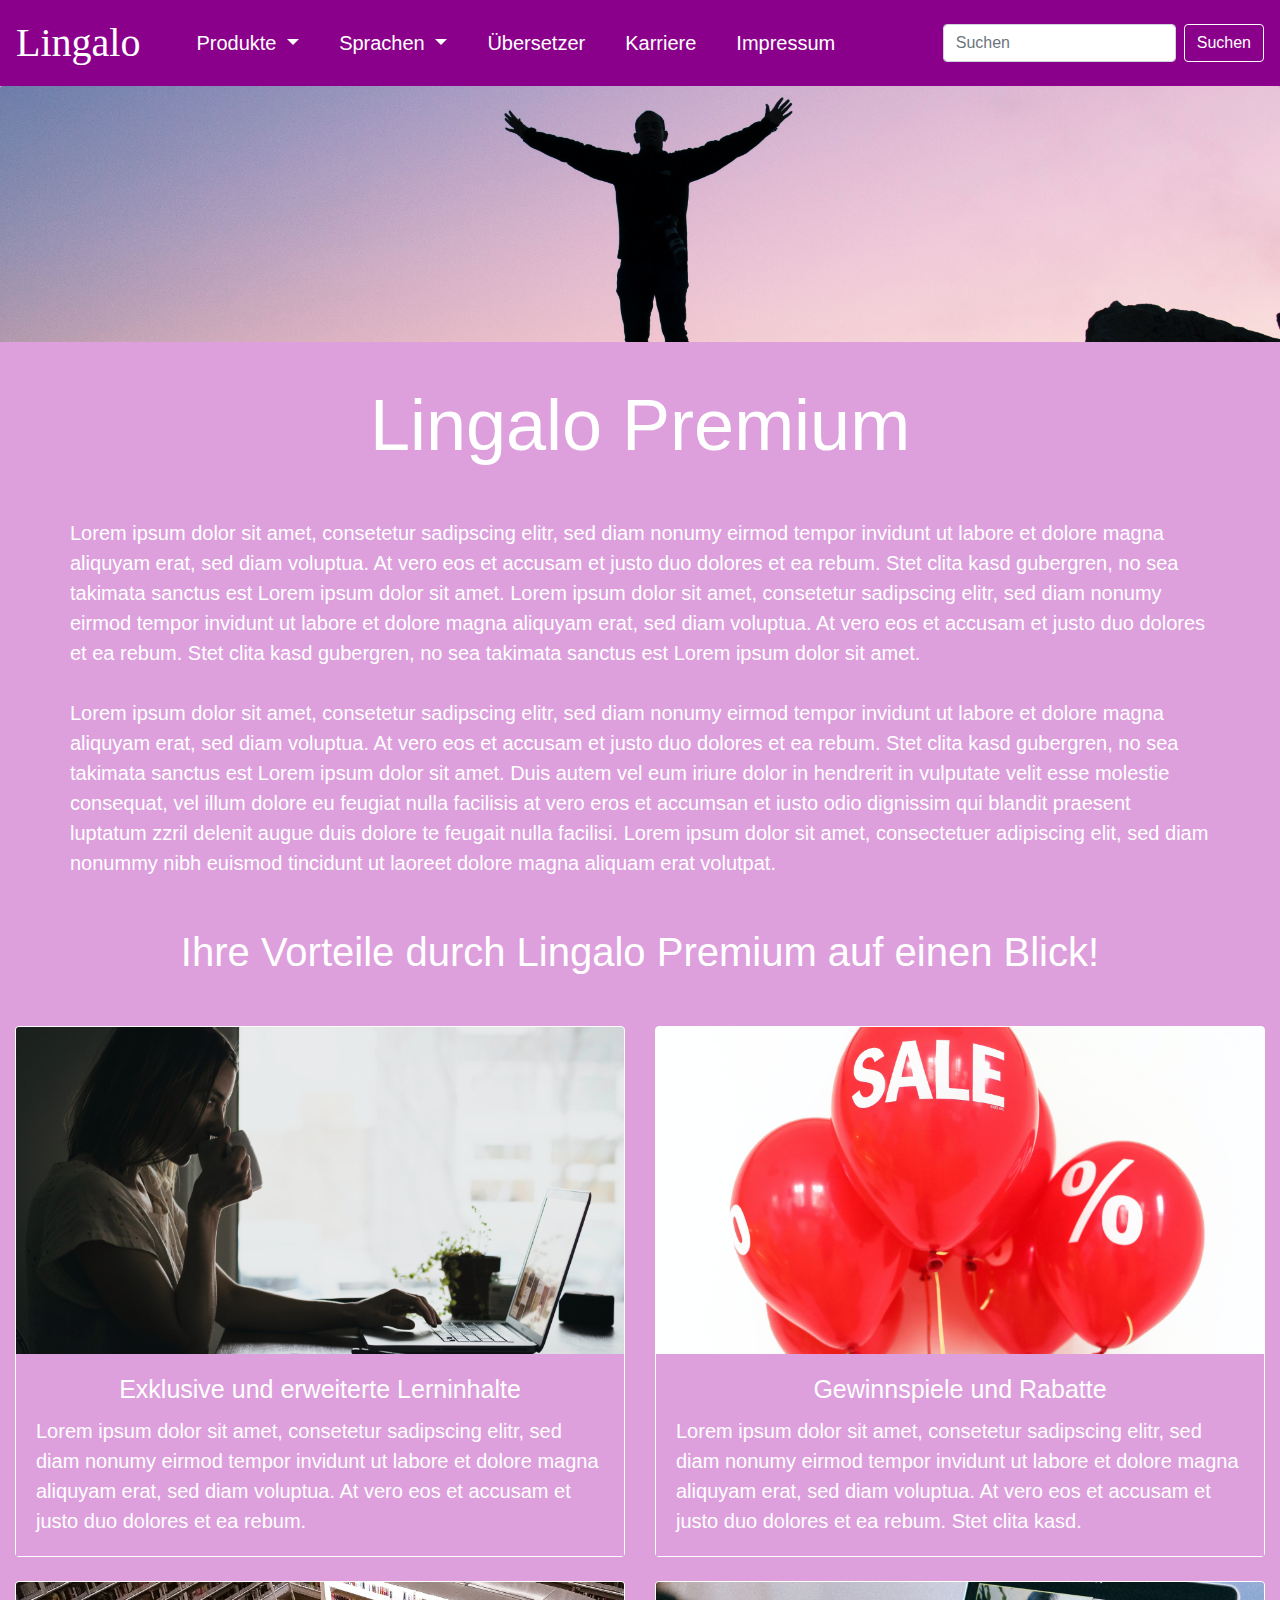
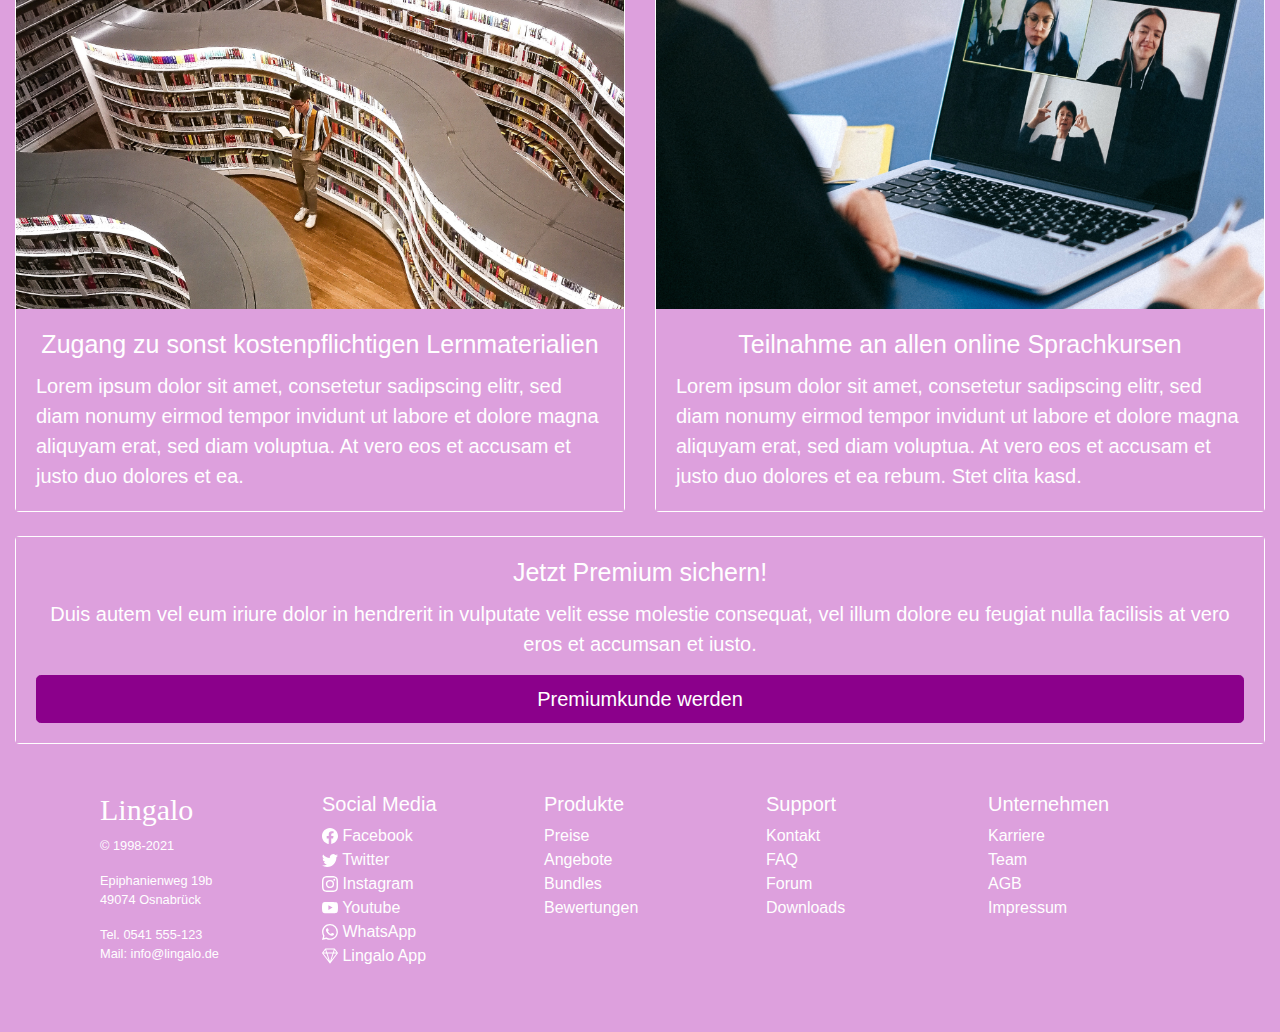
<file: premium.html>
<!-- Die Website wurde mithilfe des Webframeworks Bootstrap v4.6.x https://getbootstrap.com/docs/4.6/getting-started/introduction/ erstellt,
alle in dieser Arbeit benutzten Komponenten stammen von Bootstrap und wurden von mir nachträglich je nach Bedarf angepasst.
Alle weiteren Quellen die außerhalb von Boostrap genutzt wurden, habe ich separat in dem jeweiligen Block kommentiert.
-->

<!DOCTYPE html>
<html lang="zxx">

<head>
  <!-- Required meta tags -->
  <meta charset="utf-8">
  <meta name="viewport" content="width=device-width, initial-scale=1, shrink-to-fit=no">

  <!-- Bootstrap CSS -->
  <link rel="stylesheet" href="./CSS/bootstrap.min.css">
  <link rel="stylesheet" href="./CSS/aenderungen.css">
  <title>Lingalo - Premium Mitgliedschaft</title>
</head>

<body>

  <nav class="navbar navbar-expand-lg navbar-dark" style="background-color: #8B008B;">
    <a class="navbar-brand" href="index.html">Lingalo</a>
    <button class="navbar-toggler" type="button" data-toggle="collapse" data-target="#navbarScroll" aria-controls="navbarScroll" aria-expanded="false" aria-label="Toggle navigation">
      <span class="navbar-toggler-icon" style="color: white;"></span>
    </button>
    <div class="collapse navbar-collapse" id="navbarScroll">
      <ul class="navbar-nav mr-auto my-2 my-lg-0 navbar-nav-scroll" style="max-height: 100px;">
        <li class="nav-item dropdown">
          <a class="nav-link dropdown-toggle" href="#" role="button" data-toggle="dropdown" aria-expanded="false">
            Produkte
          </a>
          <ul class="dropdown-menu">
            <li><a class="dropdown-item">Unsere Produkte:</a></li>
            <li>
              <hr class="dropdown-divider">
            </li>
            <li><a class="dropdown-item" href="app.html">Kostenlose Lingalo App</a></li>
            <li><a class="dropdown-item" href="sprachkurse.html">Online Sprachkurse</a></li>
            <li><a class="dropdown-item" href="premium.html">Premium Mitgliedschaft</a></li>
          </ul>
        </li>
        <li class="nav-item dropdown">
          <a class="nav-link dropdown-toggle" href="#" role="button" data-toggle="dropdown" aria-expanded="false">
            Sprachen
          </a>
          <ul class="dropdown-menu">
            <li><a class="dropdown-item">Unsere Sprachen:</a></li>
            <li>
              <hr class="dropdown-divider">
            </li>
            <li><a class="dropdown-item" href="sindarin.html">Sindarin</a></li>
            <li><a class="dropdown-item" href="klingonisch.html">Klingonisch</a></li>
            <li><a class="dropdown-item" href="na'vi.html">Na'vi</a></li>
            <li><a class="dropdown-item" href="valyrian.html">Hohes Valyrian</a></li>
            <li><a class="dropdown-item" href="huttisch.html">Huttisch</a></li>
            <li>
              <hr class="dropdown-divider">
            </li>
            <li><a class="dropdown-item" href="userforum.html">Benutzerforum</a></li>
          </ul>
        </li>
        <li class="nav-item">
          <a class="nav-link" href="uebersetzer.html">Übersetzer</a>
        </li>
        <li class="nav-item">
          <a class="nav-link" href="karriere.html">Karriere</a>
        </li>
        <li class="nav-item">
          <a class="nav-link" href="impressum.html">Impressum</a>
        </li>
      </ul>
      <form class="d-flex">
        <input class="form-control mr-2" type="search" placeholder="Suchen" aria-label="Suchen">
        <button class="btn btn-outline-success" type="submit" style="color: white;">Suchen</button>
      </form>
    </div>
  </nav>

  <!-- Bildquelle: https://www.pexels.com/de-de/foto/erfolg-erfolgreich-frei-freiheit-6945/ -->
  <img src="./IMG/pexels-snapwire-6945.jpg" class="card-img-top" alt="Hintergrundbild von einem Mann der seine Arme ausstreckt">

  <div class="card mb-3 keinBorder">
    <div class="card-body">
      <h1 class="display-3" style="margin-bottom: 50px; margin-top: 20px"><b>Lingalo Premium</b></h1>
      <p class="card-text weisseJumbotronSchrift">Lorem ipsum dolor sit amet, consetetur sadipscing elitr, sed diam nonumy eirmod tempor invidunt ut labore et dolore magna aliquyam erat, sed diam voluptua. At vero eos et accusam et justo duo dolores
        et ea rebum. Stet clita kasd gubergren, no sea takimata sanctus est Lorem ipsum dolor sit amet. Lorem ipsum dolor sit amet, consetetur sadipscing elitr, sed diam nonumy eirmod tempor invidunt ut labore et dolore magna aliquyam erat, sed diam
        voluptua. At vero eos et accusam et justo duo dolores et ea rebum. Stet clita kasd gubergren, no sea takimata sanctus est Lorem ipsum dolor sit amet. <br><br>Lorem ipsum dolor sit amet, consetetur sadipscing elitr, sed diam nonumy eirmod
        tempor invidunt ut labore et dolore magna aliquyam erat, sed diam voluptua. At vero eos et accusam et justo duo dolores et ea rebum. Stet clita kasd gubergren, no sea takimata sanctus est Lorem ipsum dolor sit amet.

        Duis autem vel eum iriure dolor in hendrerit in vulputate velit esse molestie consequat, vel illum dolore eu feugiat nulla facilisis at vero eros et accumsan et iusto odio dignissim qui blandit praesent luptatum zzril delenit augue duis
        dolore te feugait nulla facilisi. Lorem ipsum dolor sit amet, consectetuer adipiscing elit, sed diam nonummy nibh euismod tincidunt ut laoreet dolore magna aliquam erat volutpat.
      </p>
    </div>
  </div>

  <h1 class="display-4" style="margin-bottom: 50px; margin-top: 30px; font-size: 40px;"><b>Ihre Vorteile durch Lingalo Premium auf einen Blick!</b></h1>

  <div class="row row-cols-1 row-cols-md-2">
    <div class="col mb-4">
      <div class="card">
        <!-- Bildquelle: https://www.pexels.com/de-de/foto/arbeit-arbeiten-arbeitsplatz-buro-374897/ -->
        <img src="./IMG/pexels-burst-374897.jpg" class="card-img-top" alt="Frau trinkt Kaffee und lernt gleichzeitig am Computer">
        <div class="card-body">
          <h5 class="card-title" style="font-size: 25px;">Exklusive und erweiterte Lerninhalte</h5>
          <p class="card-text" style="font-size: 20px;">Lorem ipsum dolor sit amet, consetetur sadipscing elitr, sed diam nonumy eirmod tempor invidunt ut labore et dolore magna aliquyam erat, sed diam voluptua. At vero eos et accusam et justo duo dolores et ea rebum.</p>
        </div>
      </div>
    </div>
    <div class="col mb-4">
      <div class="card">
        <!-- Bildquelle: https://www.pexels.com/de-de/foto/rot-luftballons-verkauf-rabatt-3905874/ -->
        <img src="./IMG/pexels-polina-tankilevitch-3905874.jpg" class="card-img-top" alt="Luftballons mit der Aufschrift Sale und %">
        <div class="card-body">
          <h5 class="card-title" style="font-size: 25px;">Gewinnspiele und Rabatte</h5>
          <p class="card-text" style="font-size: 20px;">Lorem ipsum dolor sit amet, consetetur sadipscing elitr, sed diam nonumy eirmod tempor invidunt ut labore et dolore magna aliquyam erat, sed diam voluptua. At vero eos et accusam et justo duo dolores et ea rebum. Stet clita kasd.</p>
        </div>
      </div>
    </div>
    <div class="col mb-4">
      <div class="card">
        <!-- Bildquelle: https://www.pexels.com/de-de/foto/mann-der-innerhalb-der-bibliothek-beim-lesen-des-buches-steht-3494806/ -->
        <img src="./IMG/pexels-mark-cruzat-3494806.jpg" class="card-img-top" alt="Mann liest ein Buch in der Bibliothek">
        <div class="card-body">
          <h5 class="card-title" style="font-size: 25px;">Zugang zu sonst kostenpflichtigen Lernmaterialien</h5>
          <p class="card-text" style="font-size: 20px;">Lorem ipsum dolor sit amet, consetetur sadipscing elitr, sed diam nonumy eirmod tempor invidunt ut labore et dolore magna aliquyam erat, sed diam voluptua. At vero eos et accusam et justo duo dolores et ea.</p>
        </div>
      </div>
    </div>
    <div class="col mb-4">
      <div class="card">
        <!-- Bildquelle: https://www.pexels.com/de-de/foto/hande-menschen-frau-laptop-4226122/ -->
        <img src="./IMG/pexels-anna-shvets-4226122.jpg" class="card-img-top" alt="Foto von online Sprachkursen via Videocall">
        <div class="card-body">
          <h5 class="card-title" style="font-size: 25px;">Teilnahme an allen online Sprachkursen</h5>
          <p class="card-text" style="font-size: 20px;">Lorem ipsum dolor sit amet, consetetur sadipscing elitr, sed diam nonumy eirmod tempor invidunt ut labore et dolore magna aliquyam erat, sed diam voluptua. At vero eos et accusam et justo duo dolores et ea rebum. Stet clita kasd.</p>
        </div>
      </div>
    </div>
  </div>
  <div class="card text-center" style="margin-left: 15px; margin-right: 15px;">
    <div class="card-body">
      <h5 class="card-title" style="font-size: 25px;">Jetzt Premium sichern!</h5>
      <p class="card-text" style="font-size: 20px;">Duis autem vel eum iriure dolor in hendrerit in vulputate velit esse molestie consequat, vel illum dolore eu feugiat nulla facilisis at vero eros et accumsan et iusto.</p>
      <a class="btn btn-primary btn-lg btn-block" href="weiteresprachen.html" role="button">Premiumkunde werden</a>
    </div>
  </div>


  <!-- Bootstrap footer aus: https://getbootstrap.com/docs/4.6/examples/product/ -->
  <footer style="color: white;" class="container py-5">
    <div class="row">
      <div class="col-12 col-md">
        <h6><a href="index.html" style="color: white;" id="lingalofooterlogo">Lingalo</a></h6>

        <small class="d-block mb-3 text-muted" style="color: white !important">© 1998-2021</small>
        <small class="d-block mb-3 text-muted" style="color: white !important">Epiphanienweg 19b<br>49074 Osnabrück</small>
        <small class="d-block mb-3 text-muted" style="color: white !important">Tel. 0541 555-123<br>Mail: <a href="#" style="color: white;">info@lingalo.de</a></small>
      </div>
      <div class="col-6 col-md">
        <h5>Social Media</h5>
        <!-- Icons gefunden und gedownloaded auf: https://icons.getbootstrap.com/ -->
        <ul class="list-unstyled text-small">
          <li><a class="text-muted" href="#"><svg xmlns="http://www.w3.org/2000/svg" width="16" height="16" fill="currentColor" class="bi bi-facebook" viewBox="0 0 16 16">
                <path
                  d="M16 8.049c0-4.446-3.582-8.05-8-8.05C3.58 0-.002 3.603-.002 8.05c0 4.017 2.926 7.347 6.75 7.951v-5.625h-2.03V8.05H6.75V6.275c0-2.017 1.195-3.131 3.022-3.131.876 0 1.791.157 1.791.157v1.98h-1.009c-.993 0-1.303.621-1.303 1.258v1.51h2.218l-.354 2.326H9.25V16c3.824-.604 6.75-3.934 6.75-7.951z" />
              </svg>
              Facebook</a></li>
          <li><a class="text-muted" href="#"><svg xmlns="http://www.w3.org/2000/svg" width="16" height="16" fill="currentColor" class="bi bi-twitter" viewBox="0 0 16 16">
                <path
                  d="M5.026 15c6.038 0 9.341-5.003 9.341-9.334 0-.14 0-.282-.006-.422A6.685 6.685 0 0 0 16 3.542a6.658 6.658 0 0 1-1.889.518 3.301 3.301 0 0 0 1.447-1.817 6.533 6.533 0 0 1-2.087.793A3.286 3.286 0 0 0 7.875 6.03a9.325 9.325 0 0 1-6.767-3.429 3.289 3.289 0 0 0 1.018 4.382A3.323 3.323 0 0 1 .64 6.575v.045a3.288 3.288 0 0 0 2.632 3.218 3.203 3.203 0 0 1-.865.115 3.23 3.23 0 0 1-.614-.057 3.283 3.283 0 0 0 3.067 2.277A6.588 6.588 0 0 1 .78 13.58a6.32 6.32 0 0 1-.78-.045A9.344 9.344 0 0 0 5.026 15z" />
              </svg> Twitter</a></li>
          <li><a class="text-muted" href="#"><svg xmlns="http://www.w3.org/2000/svg" width="16" height="16" fill="currentColor" class="bi bi-instagram" viewBox="0 0 16 16">
                <path
                  d="M8 0C5.829 0 5.556.01 4.703.048 3.85.088 3.269.222 2.76.42a3.917 3.917 0 0 0-1.417.923A3.927 3.927 0 0 0 .42 2.76C.222 3.268.087 3.85.048 4.7.01 5.555 0 5.827 0 8.001c0 2.172.01 2.444.048 3.297.04.852.174 1.433.372 1.942.205.526.478.972.923 1.417.444.445.89.719 1.416.923.51.198 1.09.333 1.942.372C5.555 15.99 5.827 16 8 16s2.444-.01 3.298-.048c.851-.04 1.434-.174 1.943-.372a3.916 3.916 0 0 0 1.416-.923c.445-.445.718-.891.923-1.417.197-.509.332-1.09.372-1.942C15.99 10.445 16 10.173 16 8s-.01-2.445-.048-3.299c-.04-.851-.175-1.433-.372-1.941a3.926 3.926 0 0 0-.923-1.417A3.911 3.911 0 0 0 13.24.42c-.51-.198-1.092-.333-1.943-.372C10.443.01 10.172 0 7.998 0h.003zm-.717 1.442h.718c2.136 0 2.389.007 3.232.046.78.035 1.204.166 1.486.275.373.145.64.319.92.599.28.28.453.546.598.92.11.281.24.705.275 1.485.039.843.047 1.096.047 3.231s-.008 2.389-.047 3.232c-.035.78-.166 1.203-.275 1.485a2.47 2.47 0 0 1-.599.919c-.28.28-.546.453-.92.598-.28.11-.704.24-1.485.276-.843.038-1.096.047-3.232.047s-2.39-.009-3.233-.047c-.78-.036-1.203-.166-1.485-.276a2.478 2.478 0 0 1-.92-.598 2.48 2.48 0 0 1-.6-.92c-.109-.281-.24-.705-.275-1.485-.038-.843-.046-1.096-.046-3.233 0-2.136.008-2.388.046-3.231.036-.78.166-1.204.276-1.486.145-.373.319-.64.599-.92.28-.28.546-.453.92-.598.282-.11.705-.24 1.485-.276.738-.034 1.024-.044 2.515-.045v.002zm4.988 1.328a.96.96 0 1 0 0 1.92.96.96 0 0 0 0-1.92zm-4.27 1.122a4.109 4.109 0 1 0 0 8.217 4.109 4.109 0 0 0 0-8.217zm0 1.441a2.667 2.667 0 1 1 0 5.334 2.667 2.667 0 0 1 0-5.334z" />
              </svg> Instagram</a></li>
          <li><a class="text-muted" href="#"><svg xmlns="http://www.w3.org/2000/svg" width="16" height="16" fill="currentColor" class="bi bi-youtube" viewBox="0 0 16 16">
                <path
                  d="M8.051 1.999h.089c.822.003 4.987.033 6.11.335a2.01 2.01 0 0 1 1.415 1.42c.101.38.172.883.22 1.402l.01.104.022.26.008.104c.065.914.073 1.77.074 1.957v.075c-.001.194-.01 1.108-.082 2.06l-.008.105-.009.104c-.05.572-.124 1.14-.235 1.558a2.007 2.007 0 0 1-1.415 1.42c-1.16.312-5.569.334-6.18.335h-.142c-.309 0-1.587-.006-2.927-.052l-.17-.006-.087-.004-.171-.007-.171-.007c-1.11-.049-2.167-.128-2.654-.26a2.007 2.007 0 0 1-1.415-1.419c-.111-.417-.185-.986-.235-1.558L.09 9.82l-.008-.104A31.4 31.4 0 0 1 0 7.68v-.123c.002-.215.01-.958.064-1.778l.007-.103.003-.052.008-.104.022-.26.01-.104c.048-.519.119-1.023.22-1.402a2.007 2.007 0 0 1 1.415-1.42c.487-.13 1.544-.21 2.654-.26l.17-.007.172-.006.086-.003.171-.007A99.788 99.788 0 0 1 7.858 2h.193zM6.4 5.209v4.818l4.157-2.408L6.4 5.209z" />
              </svg> Youtube</a></li>
          <li><a class="text-muted" href="#"><svg xmlns="http://www.w3.org/2000/svg" width="16" height="16" fill="currentColor" class="bi bi-whatsapp" viewBox="0 0 16 16">
                <path
                  d="M13.601 2.326A7.854 7.854 0 0 0 7.994 0C3.627 0 .068 3.558.064 7.926c0 1.399.366 2.76 1.057 3.965L0 16l4.204-1.102a7.933 7.933 0 0 0 3.79.965h.004c4.368 0 7.926-3.558 7.93-7.93A7.898 7.898 0 0 0 13.6 2.326zM7.994 14.521a6.573 6.573 0 0 1-3.356-.92l-.24-.144-2.494.654.666-2.433-.156-.251a6.56 6.56 0 0 1-1.007-3.505c0-3.626 2.957-6.584 6.591-6.584a6.56 6.56 0 0 1 4.66 1.931 6.557 6.557 0 0 1 1.928 4.66c-.004 3.639-2.961 6.592-6.592 6.592zm3.615-4.934c-.197-.099-1.17-.578-1.353-.646-.182-.065-.315-.099-.445.099-.133.197-.513.646-.627.775-.114.133-.232.148-.43.05-.197-.1-.836-.308-1.592-.985-.59-.525-.985-1.175-1.103-1.372-.114-.198-.011-.304.088-.403.087-.088.197-.232.296-.346.1-.114.133-.198.198-.33.065-.134.034-.248-.015-.347-.05-.099-.445-1.076-.612-1.47-.16-.389-.323-.335-.445-.34-.114-.007-.247-.007-.38-.007a.729.729 0 0 0-.529.247c-.182.198-.691.677-.691 1.654 0 .977.71 1.916.81 2.049.098.133 1.394 2.132 3.383 2.992.47.205.84.326 1.129.418.475.152.904.129 1.246.08.38-.058 1.171-.48 1.338-.943.164-.464.164-.86.114-.943-.049-.084-.182-.133-.38-.232z" />
              </svg> WhatsApp</a></li>
          <li><a class="text-muted" href="app.html"><svg xmlns="http://www.w3.org/2000/svg" width="16" height="16" fill="currentColor" class="bi bi-gem" viewBox="0 0 16 16">
                <path
                  d="M3.1.7a.5.5 0 0 1 .4-.2h9a.5.5 0 0 1 .4.2l2.976 3.974c.149.185.156.45.01.644L8.4 15.3a.5.5 0 0 1-.8 0L.1 5.3a.5.5 0 0 1 0-.6l3-4zm11.386 3.785-1.806-2.41-.776 2.413 2.582-.003zm-3.633.004.961-2.989H4.186l.963 2.995 5.704-.006zM5.47 5.495 8 13.366l2.532-7.876-5.062.005zm-1.371-.999-.78-2.422-1.818 2.425 2.598-.003zM1.499 5.5l5.113 6.817-2.192-6.82L1.5 5.5zm7.889 6.817 5.123-6.83-2.928.002-2.195 6.828z" />
              </svg> Lingalo App</a></li>
        </ul>
      </div>
      <div class="col-6 col-md">
        <h5>Produkte</h5>
        <ul class="list-unstyled text-small">
          <li><a class="text-muted" href="#">Preise</a></li>
          <li><a class="text-muted" href="#">Angebote</a></li>
          <li><a class="text-muted" href="#">Bundles</a></li>
          <li><a class="text-muted" href="#">Bewertungen</a></li>
        </ul>
      </div>
      <div class="col-6 col-md">
        <h5>Support</h5>
        <ul class="list-unstyled text-small">
          <li><a class="text-muted" href="#">Kontakt</a></li>
          <li><a class="text-muted" href="#">FAQ</a></li>
          <li><a class="text-muted" href="userforum.html">Forum</a></li>
          <li><a class="text-muted" href="#">Downloads</a></li>
        </ul>
      </div>
      <div class="col-6 col-md">
        <h5>Unternehmen</h5>
        <ul class="list-unstyled text-small">
          <li><a class="text-muted" href="karriere.html">Karriere</a></li>
          <li><a class="text-muted" href="#">Team</a></li>
          <li><a class="text-muted" href="#">AGB</a></li>
          <li><a class="text-muted" href="impressum.html">Impressum</a></li>
        </ul>
      </div>
    </div>
  </footer>

  <script src="./JS/jquery-3.5.1.slim.min.js"></script>
  <script src="./JS/bootstrap.bundle.min.js"></script>
</body>

</html>
</file>
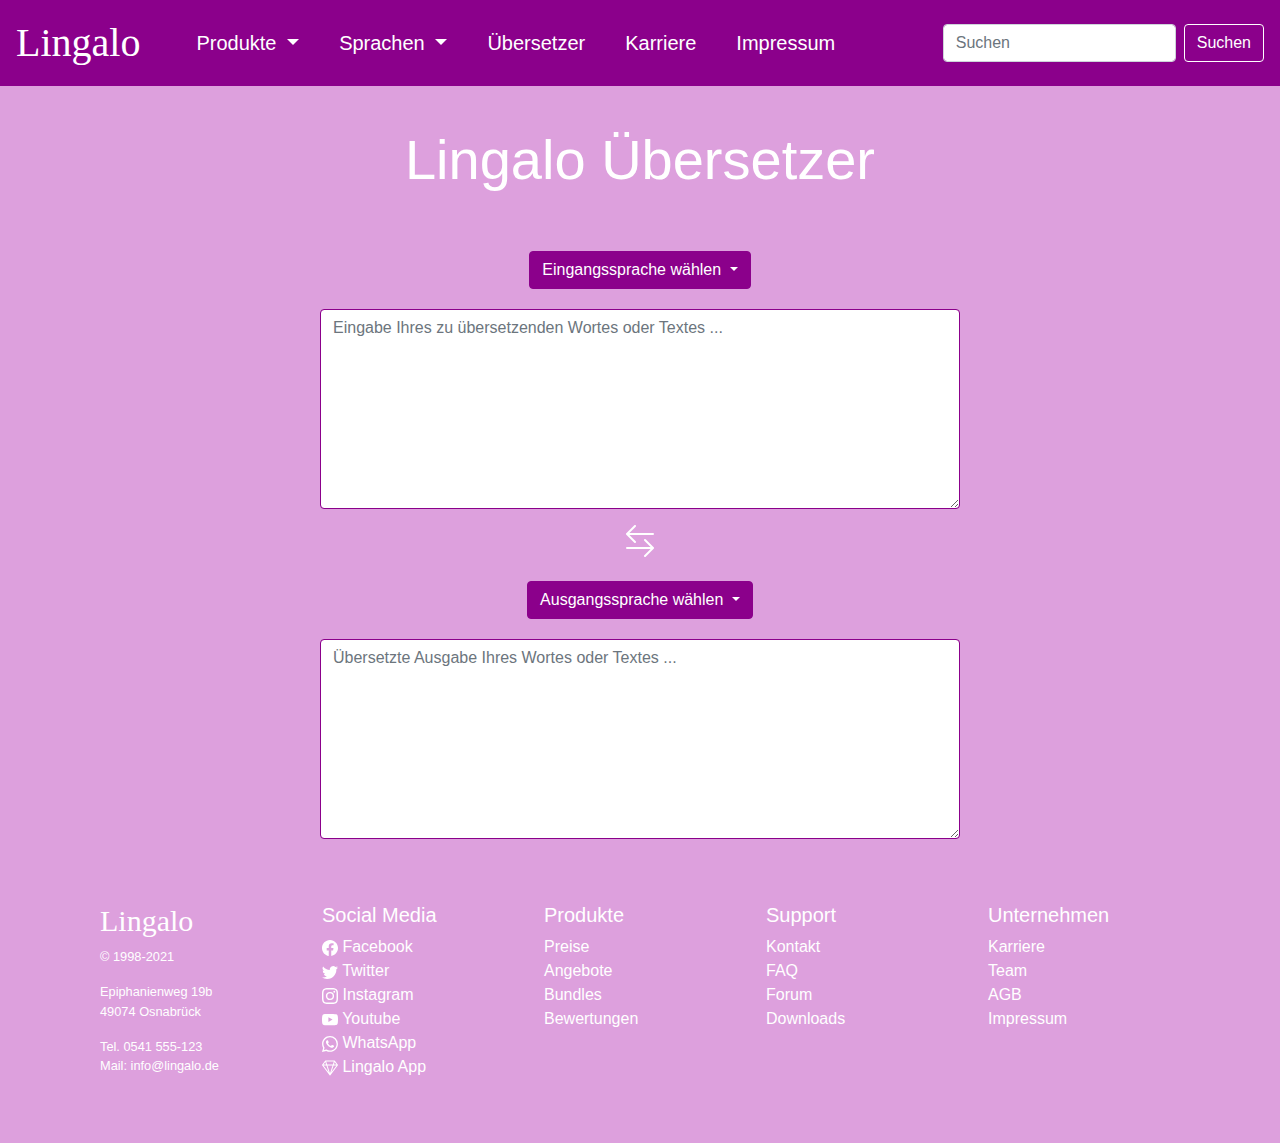
<file: uebersetzer.html>
<!-- Die Website wurde mithilfe des Webframeworks Bootstrap v4.6.x https://getbootstrap.com/docs/4.6/getting-started/introduction/ erstellt,
alle in dieser Arbeit benutzten Komponenten stammen von Bootstrap und wurden von mir nachträglich je nach Bedarf angepasst.
Alle weiteren Quellen die außerhalb von Boostrap genutzt wurden, habe ich separat in dem jeweiligen Block kommentiert.
-->

<!DOCTYPE html>
<html lang="de">

<head>
  <!-- Required meta tags -->
  <meta charset="utf-8">
  <meta name="viewport" content="width=device-width, initial-scale=1, shrink-to-fit=no">

  <!-- Bootstrap CSS -->
  <link rel="stylesheet" href="./CSS/bootstrap.min.css">
  <link rel="stylesheet" href="./CSS/aenderungen.css">
  <title>Lingalo - Übersetzer</title>
</head>

<body>

  <nav class="navbar navbar-expand-lg navbar-dark" style="background-color: #8B008B;">
    <a class="navbar-brand" href="index.html">Lingalo</a>
    <button class="navbar-toggler" type="button" data-toggle="collapse" data-target="#navbarScroll" aria-controls="navbarScroll" aria-expanded="false" aria-label="Toggle navigation">
      <span class="navbar-toggler-icon" style="color: white;"></span>
    </button>
    <div class="collapse navbar-collapse" id="navbarScroll">
      <ul class="navbar-nav mr-auto my-2 my-lg-0 navbar-nav-scroll" style="max-height: 100px;">
        <li class="nav-item dropdown">
          <a class="nav-link dropdown-toggle" href="#" role="button" data-toggle="dropdown" aria-expanded="false">
            Produkte
          </a>
          <ul class="dropdown-menu">
            <li><a class="dropdown-item">Unsere Produkte:</a></li>
            <li>
              <hr class="dropdown-divider">
            </li>
            <li><a class="dropdown-item" href="app.html">Kostenlose Lingalo App</a></li>
            <li><a class="dropdown-item" href="sprachkurse.html">Online Sprachkurse</a></li>
            <li><a class="dropdown-item" href="premium.html">Premium Mitgliedschaft</a></li>
          </ul>
        </li>
        <li class="nav-item dropdown">
          <a class="nav-link dropdown-toggle" href="#" role="button" data-toggle="dropdown" aria-expanded="false">
            Sprachen
          </a>
          <ul class="dropdown-menu">
            <li><a class="dropdown-item">Unsere Sprachen:</a></li>
            <li>
              <hr class="dropdown-divider">
            </li>
            <li><a class="dropdown-item" href="sindarin.html">Sindarin</a></li>
            <li><a class="dropdown-item" href="klingonisch.html">Klingonisch</a></li>
            <li><a class="dropdown-item" href="na'vi.html">Na'vi</a></li>
            <li><a class="dropdown-item" href="valyrian.html">Hohes Valyrian</a></li>
            <li><a class="dropdown-item" href="huttisch.html">Huttisch</a></li>
            <li>
              <hr class="dropdown-divider">
            </li>
            <li><a class="dropdown-item" href="userforum.html">Benutzerforum</a></li>
          </ul>
        </li>
        <li class="nav-item">
          <a class="nav-link" href="uebersetzer.html">Übersetzer</a>
        </li>
        <li class="nav-item">
          <a class="nav-link" href="karriere.html">Karriere</a>
        </li>
        <li class="nav-item">
          <a class="nav-link" href="impressum.html">Impressum</a>
        </li>
      </ul>
      <form class="d-flex">
        <input class="form-control mr-2" type="search" placeholder="Suchen" aria-label="Suchen">
        <button class="btn btn-outline-success" type="submit" style="color: white;">Suchen</button>
      </form>
    </div>
  </nav>

  <h1 id="weisseJumbotronSchrift" class="display-4"><b>Lingalo Übersetzer</b></h1>
  <!-- Code für zentrieren der Buttons: https://stackoverflow.com/questions/41664991/bootstrap-4-how-do-i-center-align-a-button -->
  <div class="container" style="padding-bottom: 20px; padding-top: 50px;">
    <div class="row">
      <div class="col text-center">
        <button type="button" class="btn btn-secondary dropdown-toggle uebersetzerbutton" data-toggle="dropdown" aria-haspopup="true" aria-expanded="false">
          Eingangssprache wählen
        </button>
        <div class="dropdown-menu">
          <a class="dropdown-item" href="#">Deutsch</a>
          <a class="dropdown-item" href="#">Englisch</a>
          <a class="dropdown-item" href="#">Französisch</a>
          <a class="dropdown-item" href="#">Spanisch</a>
          <a class="dropdown-item" href="#">Russisch</a>
          <a class="dropdown-item" href="#">Chinesisch</a>
          <input class="form-control mr-2 suchleisteuebersetzer" type="search" placeholder="Sprache suchen" aria-label="Suchen">
        </div>
      </div>
    </div>
  </div>
  <div class="mb-3">
    <textarea class="form-control textfeld validationTextarea" placeholder="Eingabe Ihres zu übersetzenden Wortes oder Textes ..."></textarea>
  </div>
  <!-- Codequelle für zentrieren des "Pfeilicons": https://stackoverflow.com/questions/41664991/bootstrap-4-how-do-i-center-align-a-button -->
  <div class="container">
    <div class="row">
      <div class="col text-center">
        <!-- Iconquelle: https://icons.getbootstrap.com/icons/arrow-left-right/ -->
        <svg style="color: white;" xmlns="http://www.w3.org/2000/svg" width="32" height="32" fill="currentColor" class="bi bi-arrow-left-right" viewBox="0 0 16 16">
          <path fill-rule="evenodd"
            d="M1 11.5a.5.5 0 0 0 .5.5h11.793l-3.147 3.146a.5.5 0 0 0 .708.708l4-4a.5.5 0 0 0 0-.708l-4-4a.5.5 0 0 0-.708.708L13.293 11H1.5a.5.5 0 0 0-.5.5zm14-7a.5.5 0 0 1-.5.5H2.707l3.147 3.146a.5.5 0 1 1-.708.708l-4-4a.5.5 0 0 1 0-.708l4-4a.5.5 0 1 1 .708.708L2.707 4H14.5a.5.5 0 0 1 .5.5z" />
        </svg>
      </div>
    </div>
  </div>
  <br>
  <!-- Code für zentrieren der Buttons: https://stackoverflow.com/questions/41664991/bootstrap-4-how-do-i-center-align-a-button -->
  <div class="container" style="padding-bottom: 20px;">
    <div class="row">
      <div class="col text-center">
        <button type="button" class="btn btn-secondary dropdown-toggle uebersetzerbutton" data-toggle="dropdown" aria-haspopup="true" aria-expanded="false">
          Ausgangssprache wählen
        </button>
        <div class="dropdown-menu">
          <a class="dropdown-item" href="#">Sidarin</a>
          <a class="dropdown-item" href="#">Klingonisch</a>
          <a class="dropdown-item" href="#">Na'vi</a>
          <a class="dropdown-item" href="#">Hohes Valyrian</a>
          <a class="dropdown-item" href="#">Huttisch</a>
          <input class="form-control mr-2 suchleisteuebersetzer" type="search" placeholder="Sprache suchen" aria-label="Suchen">
        </div>
      </div>
    </div>
  </div>

  <div class="mb-3">
    <textarea class="form-control textfeld validationTextarea" placeholder="Übersetzte Ausgabe Ihres Wortes oder Textes ..."></textarea>
  </div>

  <!-- Bootstrap footer aus: https://getbootstrap.com/docs/4.6/examples/product/ -->
  <footer style="color: white;" class="container py-5">
    <div class="row">
      <div class="col-12 col-md">
        <h6><a href="index.html" style="color: white;" id="lingalofooterlogo">Lingalo</a></h6>
        <small class="d-block mb-3 text-muted" style="color: white !important">© 1998-2021</small>
        <small class="d-block mb-3 text-muted" style="color: white !important">Epiphanienweg 19b<br>49074 Osnabrück</small>
        <small class="d-block mb-3 text-muted" style="color: white !important">Tel. 0541 555-123<br>Mail: <a href="#" style="color: white;">info@lingalo.de</a></small>
      </div>
      <div class="col-6 col-md">
        <h5>Social Media</h5>
        <!-- Icons gefunden und gedownloaded auf: https://icons.getbootstrap.com/ -->
        <ul class="list-unstyled text-small">
          <li><a class="text-muted" href="#"><svg xmlns="http://www.w3.org/2000/svg" width="16" height="16" fill="currentColor" class="bi bi-facebook" viewBox="0 0 16 16">
                <path
                  d="M16 8.049c0-4.446-3.582-8.05-8-8.05C3.58 0-.002 3.603-.002 8.05c0 4.017 2.926 7.347 6.75 7.951v-5.625h-2.03V8.05H6.75V6.275c0-2.017 1.195-3.131 3.022-3.131.876 0 1.791.157 1.791.157v1.98h-1.009c-.993 0-1.303.621-1.303 1.258v1.51h2.218l-.354 2.326H9.25V16c3.824-.604 6.75-3.934 6.75-7.951z" />
              </svg>
              Facebook</a></li>
          <li><a class="text-muted" href="#"><svg xmlns="http://www.w3.org/2000/svg" width="16" height="16" fill="currentColor" class="bi bi-twitter" viewBox="0 0 16 16">
                <path
                  d="M5.026 15c6.038 0 9.341-5.003 9.341-9.334 0-.14 0-.282-.006-.422A6.685 6.685 0 0 0 16 3.542a6.658 6.658 0 0 1-1.889.518 3.301 3.301 0 0 0 1.447-1.817 6.533 6.533 0 0 1-2.087.793A3.286 3.286 0 0 0 7.875 6.03a9.325 9.325 0 0 1-6.767-3.429 3.289 3.289 0 0 0 1.018 4.382A3.323 3.323 0 0 1 .64 6.575v.045a3.288 3.288 0 0 0 2.632 3.218 3.203 3.203 0 0 1-.865.115 3.23 3.23 0 0 1-.614-.057 3.283 3.283 0 0 0 3.067 2.277A6.588 6.588 0 0 1 .78 13.58a6.32 6.32 0 0 1-.78-.045A9.344 9.344 0 0 0 5.026 15z" />
              </svg> Twitter</a></li>
          <li><a class="text-muted" href="#"><svg xmlns="http://www.w3.org/2000/svg" width="16" height="16" fill="currentColor" class="bi bi-instagram" viewBox="0 0 16 16">
                <path
                  d="M8 0C5.829 0 5.556.01 4.703.048 3.85.088 3.269.222 2.76.42a3.917 3.917 0 0 0-1.417.923A3.927 3.927 0 0 0 .42 2.76C.222 3.268.087 3.85.048 4.7.01 5.555 0 5.827 0 8.001c0 2.172.01 2.444.048 3.297.04.852.174 1.433.372 1.942.205.526.478.972.923 1.417.444.445.89.719 1.416.923.51.198 1.09.333 1.942.372C5.555 15.99 5.827 16 8 16s2.444-.01 3.298-.048c.851-.04 1.434-.174 1.943-.372a3.916 3.916 0 0 0 1.416-.923c.445-.445.718-.891.923-1.417.197-.509.332-1.09.372-1.942C15.99 10.445 16 10.173 16 8s-.01-2.445-.048-3.299c-.04-.851-.175-1.433-.372-1.941a3.926 3.926 0 0 0-.923-1.417A3.911 3.911 0 0 0 13.24.42c-.51-.198-1.092-.333-1.943-.372C10.443.01 10.172 0 7.998 0h.003zm-.717 1.442h.718c2.136 0 2.389.007 3.232.046.78.035 1.204.166 1.486.275.373.145.64.319.92.599.28.28.453.546.598.92.11.281.24.705.275 1.485.039.843.047 1.096.047 3.231s-.008 2.389-.047 3.232c-.035.78-.166 1.203-.275 1.485a2.47 2.47 0 0 1-.599.919c-.28.28-.546.453-.92.598-.28.11-.704.24-1.485.276-.843.038-1.096.047-3.232.047s-2.39-.009-3.233-.047c-.78-.036-1.203-.166-1.485-.276a2.478 2.478 0 0 1-.92-.598 2.48 2.48 0 0 1-.6-.92c-.109-.281-.24-.705-.275-1.485-.038-.843-.046-1.096-.046-3.233 0-2.136.008-2.388.046-3.231.036-.78.166-1.204.276-1.486.145-.373.319-.64.599-.92.28-.28.546-.453.92-.598.282-.11.705-.24 1.485-.276.738-.034 1.024-.044 2.515-.045v.002zm4.988 1.328a.96.96 0 1 0 0 1.92.96.96 0 0 0 0-1.92zm-4.27 1.122a4.109 4.109 0 1 0 0 8.217 4.109 4.109 0 0 0 0-8.217zm0 1.441a2.667 2.667 0 1 1 0 5.334 2.667 2.667 0 0 1 0-5.334z" />
              </svg> Instagram</a></li>
          <li><a class="text-muted" href="#"><svg xmlns="http://www.w3.org/2000/svg" width="16" height="16" fill="currentColor" class="bi bi-youtube" viewBox="0 0 16 16">
                <path
                  d="M8.051 1.999h.089c.822.003 4.987.033 6.11.335a2.01 2.01 0 0 1 1.415 1.42c.101.38.172.883.22 1.402l.01.104.022.26.008.104c.065.914.073 1.77.074 1.957v.075c-.001.194-.01 1.108-.082 2.06l-.008.105-.009.104c-.05.572-.124 1.14-.235 1.558a2.007 2.007 0 0 1-1.415 1.42c-1.16.312-5.569.334-6.18.335h-.142c-.309 0-1.587-.006-2.927-.052l-.17-.006-.087-.004-.171-.007-.171-.007c-1.11-.049-2.167-.128-2.654-.26a2.007 2.007 0 0 1-1.415-1.419c-.111-.417-.185-.986-.235-1.558L.09 9.82l-.008-.104A31.4 31.4 0 0 1 0 7.68v-.123c.002-.215.01-.958.064-1.778l.007-.103.003-.052.008-.104.022-.26.01-.104c.048-.519.119-1.023.22-1.402a2.007 2.007 0 0 1 1.415-1.42c.487-.13 1.544-.21 2.654-.26l.17-.007.172-.006.086-.003.171-.007A99.788 99.788 0 0 1 7.858 2h.193zM6.4 5.209v4.818l4.157-2.408L6.4 5.209z" />
              </svg> Youtube</a></li>
          <li><a class="text-muted" href="#"><svg xmlns="http://www.w3.org/2000/svg" width="16" height="16" fill="currentColor" class="bi bi-whatsapp" viewBox="0 0 16 16">
                <path
                  d="M13.601 2.326A7.854 7.854 0 0 0 7.994 0C3.627 0 .068 3.558.064 7.926c0 1.399.366 2.76 1.057 3.965L0 16l4.204-1.102a7.933 7.933 0 0 0 3.79.965h.004c4.368 0 7.926-3.558 7.93-7.93A7.898 7.898 0 0 0 13.6 2.326zM7.994 14.521a6.573 6.573 0 0 1-3.356-.92l-.24-.144-2.494.654.666-2.433-.156-.251a6.56 6.56 0 0 1-1.007-3.505c0-3.626 2.957-6.584 6.591-6.584a6.56 6.56 0 0 1 4.66 1.931 6.557 6.557 0 0 1 1.928 4.66c-.004 3.639-2.961 6.592-6.592 6.592zm3.615-4.934c-.197-.099-1.17-.578-1.353-.646-.182-.065-.315-.099-.445.099-.133.197-.513.646-.627.775-.114.133-.232.148-.43.05-.197-.1-.836-.308-1.592-.985-.59-.525-.985-1.175-1.103-1.372-.114-.198-.011-.304.088-.403.087-.088.197-.232.296-.346.1-.114.133-.198.198-.33.065-.134.034-.248-.015-.347-.05-.099-.445-1.076-.612-1.47-.16-.389-.323-.335-.445-.34-.114-.007-.247-.007-.38-.007a.729.729 0 0 0-.529.247c-.182.198-.691.677-.691 1.654 0 .977.71 1.916.81 2.049.098.133 1.394 2.132 3.383 2.992.47.205.84.326 1.129.418.475.152.904.129 1.246.08.38-.058 1.171-.48 1.338-.943.164-.464.164-.86.114-.943-.049-.084-.182-.133-.38-.232z" />
              </svg> WhatsApp</a></li>
          <li><a class="text-muted" href="app.html"><svg xmlns="http://www.w3.org/2000/svg" width="16" height="16" fill="currentColor" class="bi bi-gem" viewBox="0 0 16 16">
                <path
                  d="M3.1.7a.5.5 0 0 1 .4-.2h9a.5.5 0 0 1 .4.2l2.976 3.974c.149.185.156.45.01.644L8.4 15.3a.5.5 0 0 1-.8 0L.1 5.3a.5.5 0 0 1 0-.6l3-4zm11.386 3.785-1.806-2.41-.776 2.413 2.582-.003zm-3.633.004.961-2.989H4.186l.963 2.995 5.704-.006zM5.47 5.495 8 13.366l2.532-7.876-5.062.005zm-1.371-.999-.78-2.422-1.818 2.425 2.598-.003zM1.499 5.5l5.113 6.817-2.192-6.82L1.5 5.5zm7.889 6.817 5.123-6.83-2.928.002-2.195 6.828z" />
              </svg> Lingalo App</a></li>
        </ul>
      </div>
      <div class="col-6 col-md">
        <h5>Produkte</h5>
        <ul class="list-unstyled text-small">
          <li><a class="text-muted" href="#">Preise</a></li>
          <li><a class="text-muted" href="#">Angebote</a></li>
          <li><a class="text-muted" href="#">Bundles</a></li>
          <li><a class="text-muted" href="#">Bewertungen</a></li>
        </ul>
      </div>
      <div class="col-6 col-md">
        <h5>Support</h5>
        <ul class="list-unstyled text-small">
          <li><a class="text-muted" href="#">Kontakt</a></li>
          <li><a class="text-muted" href="#">FAQ</a></li>
          <li><a class="text-muted" href="userforum.html">Forum</a></li>
          <li><a class="text-muted" href="#">Downloads</a></li>
        </ul>
      </div>
      <div class="col-6 col-md">
        <h5>Unternehmen</h5>
        <ul class="list-unstyled text-small">
          <li><a class="text-muted" href="karriere.html">Karriere</a></li>
          <li><a class="text-muted" href="#">Team</a></li>
          <li><a class="text-muted" href="#">AGB</a></li>
          <li><a class="text-muted" href="impressum.html">Impressum</a></li>
        </ul>
      </div>
    </div>
  </footer>

  <script src="./JS/jquery-3.5.1.slim.min.js"></script>
  <script src="./JS/bootstrap.bundle.min.js"></script>
</body>

</html>
</file>
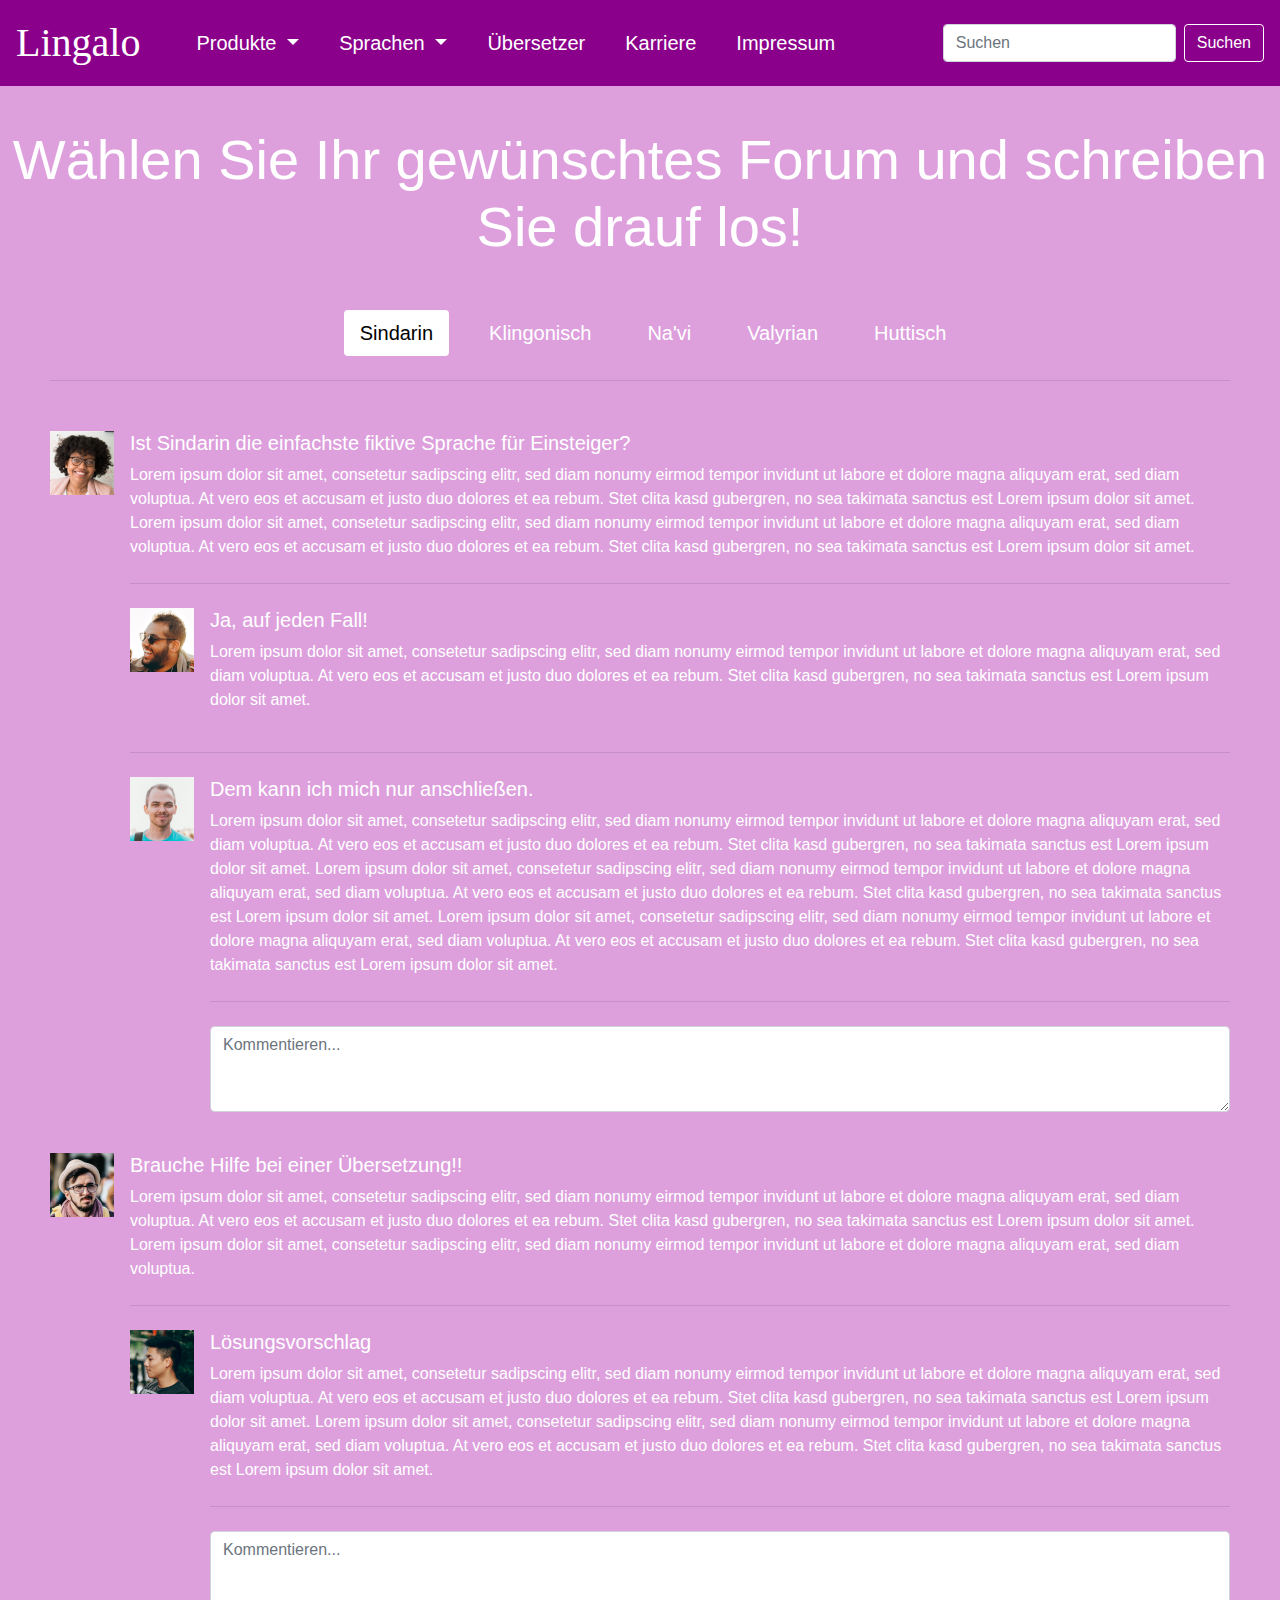
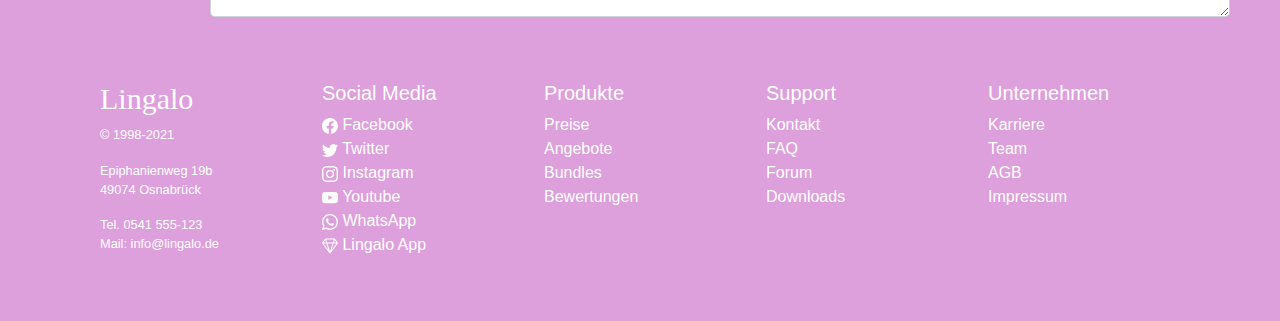
<file: userforum.html>
<!-- Die Website wurde mithilfe des Webframeworks Bootstrap v4.6.x https://getbootstrap.com/docs/4.6/getting-started/introduction/ erstellt,
alle in dieser Arbeit benutzten Komponenten stammen von Bootstrap und wurden von mir nachträglich je nach Bedarf angepasst.
Alle weiteren Quellen die außerhalb von Boostrap genutzt wurden, habe ich separat in dem jeweiligen Block kommentiert.
-->

<!DOCTYPE html>
<html lang="zxx">

<head>
  <!-- Required meta tags -->
  <meta charset="utf-8">
  <meta name="viewport" content="width=device-width, initial-scale=1, shrink-to-fit=no">

  <!-- Bootstrap CSS -->
  <link rel="stylesheet" href="./CSS/bootstrap.min.css">
  <link rel="stylesheet" href="./CSS/aenderungen.css">
  <title>Lingalo - Benutzerforum</title>
</head>

<body>

  <nav class="navbar navbar-expand-lg navbar-dark" style="background-color: #8B008B;">
    <a class="navbar-brand" href="index.html">Lingalo</a>
    <button class="navbar-toggler" type="button" data-toggle="collapse" data-target="#navbarScroll" aria-controls="navbarScroll" aria-expanded="false" aria-label="Toggle navigation">
      <span class="navbar-toggler-icon" style="color: white;"></span>
    </button>
    <div class="collapse navbar-collapse" id="navbarScroll">
      <ul class="navbar-nav mr-auto my-2 my-lg-0 navbar-nav-scroll" style="max-height: 100px;">
        <li class="nav-item dropdown">
          <a class="nav-link dropdown-toggle" href="#" role="button" data-toggle="dropdown" aria-expanded="false">
            Produkte
          </a>
          <ul class="dropdown-menu">
            <li><a class="dropdown-item">Unsere Produkte:</a></li>
            <li>
              <hr class="dropdown-divider">
            </li>
            <li><a class="dropdown-item" href="app.html">Kostenlose Lingalo App</a></li>
            <li><a class="dropdown-item" href="sprachkurse.html">Online Sprachkurse</a></li>
            <li><a class="dropdown-item" href="premium.html">Premium Mitgliedschaft</a></li>
          </ul>
        </li>
        <li class="nav-item dropdown">
          <a class="nav-link dropdown-toggle" href="#" role="button" data-toggle="dropdown" aria-expanded="false">
            Sprachen
          </a>
          <ul class="dropdown-menu">
            <li><a class="dropdown-item">Unsere Sprachen:</a></li>
            <li>
              <hr class="dropdown-divider">
            </li>
            <li><a class="dropdown-item" href="sindarin.html">Sindarin</a></li>
            <li><a class="dropdown-item" href="klingonisch.html">Klingonisch</a></li>
            <li><a class="dropdown-item" href="na'vi.html">Na'vi</a></li>
            <li><a class="dropdown-item" href="valyrian.html">Hohes Valyrian</a></li>
            <li><a class="dropdown-item" href="huttisch.html">Huttisch</a></li>
            <li>
              <hr class="dropdown-divider">
            </li>
            <li><a class="dropdown-item" href="userforum.html">Benutzerforum</a></li>
          </ul>
        </li>
        <li class="nav-item">
          <a class="nav-link" href="uebersetzer.html">Übersetzer</a>
        </li>
        <li class="nav-item">
          <a class="nav-link" href="karriere.html">Karriere</a>
        </li>
        <li class="nav-item">
          <a class="nav-link" href="impressum.html">Impressum</a>
        </li>
      </ul>
      <form class="d-flex">
        <input class="form-control mr-2" type="search" placeholder="Suchen" aria-label="Suchen">
        <button class="btn btn-outline-success" type="submit" style="color: white;">Suchen</button>
      </form>
    </div>
  </nav>

  <h4 class="display-4">Wählen Sie Ihr gewünschtes Forum und schreiben Sie drauf los!</h4>
  <ul class="nav nav-pills mb-3 nav justify-content-center" id="pills-tab" role="tablist" style="margin-left:50px; margin-top:50px;">
    <li class="nav-item" role="presentation">
      <a class="nav-link active" id="pills-sindarin-tab" data-toggle="pill" href="#pills-sindarin" role="tab" aria-controls="pills-sindarin" aria-selected="true">Sindarin</a>
    </li>
    <li class="nav-item" role="presentation">
      <a class="nav-link" id="pills-klingonisch-tab" data-toggle="pill" href="#pills-klingonisch" role="tab" aria-controls="pills-klingonisch" aria-selected="false">Klingonisch</a>
    </li>
    <li class="nav-item" role="presentation">
      <a class="nav-link" id="pills-navi-tab" data-toggle="pill" href="#pills-navi" role="tab" aria-controls="pills-navi" aria-selected="false">Na'vi</a>
    </li>
    <li class="nav-item" role="presentation">
      <a class="nav-link" id="pills-valyrian-tab" data-toggle="pill" href="#pills-valyrian" role="tab" aria-controls="pills-valyrian" aria-selected="false">Valyrian</a>
    </li>
    <li class="nav-item" role="presentation">
      <a class="nav-link" id="pills-huttisch-tab" data-toggle="pill" href="#pills-huttisch" role="tab" aria-controls="pills-huttisch" aria-selected="false">Huttisch</a>
    </li>
  </ul>
  <hr class="my-4 divider">
  <div class="tab-content" id="pills-tabContent">
    <div class="tab-pane fade show active" id="pills-sindarin" role="tabpanel" aria-labelledby="pills-sindarin-tab">
      <div class="media" style="margin-left: 50px; margin-right: 50px; margin-top: 50px; color: white;">
        <!-- Bildquelle: https://www.pexels.com/de-de/foto/frau-die-nahe-whiteboard-steht-1181519/ -->
        <img src="./IMG/pexels-christina-morillo-1181519.jpg" class="mr-3" alt="Foto von einem Nutzer im Lingalo-Forum">
        <div class="media-body">
          <h5 class="mt-0">Ist Sindarin die einfachste fiktive Sprache für Einsteiger?</h5>
          <p>Lorem ipsum dolor sit amet, consetetur sadipscing elitr, sed diam nonumy eirmod tempor invidunt ut labore et dolore magna aliquyam erat, sed diam voluptua. At vero eos et accusam et justo duo dolores et ea rebum. Stet clita kasd
            gubergren, no sea takimata sanctus est Lorem ipsum dolor sit amet. Lorem ipsum dolor sit amet, consetetur sadipscing elitr, sed diam nonumy eirmod tempor invidunt ut labore et dolore magna aliquyam erat, sed diam voluptua. At vero eos et
            accusam et justo duo dolores et ea rebum. Stet clita kasd gubergren, no sea takimata sanctus est Lorem ipsum dolor sit amet.</p>
          <hr class="my-4">
          <div class="media mt-3">
            <a class="mr-3" href="#">
              <!-- Bildquelle: https://www.pexels.com/de-de/foto/weisses-button-up-hemd-fur-herren-708440/ -->
              <img src="./IMG/pexels-helena-lopes-708440.jpg" alt="Foto von einem Nutzer im Lingalo-Forum">
            </a>
            <div class="media-body">
              <h5 class="mt-0">Ja, auf jeden Fall!</h5>
              <p>Lorem ipsum dolor sit amet, consetetur sadipscing elitr, sed diam nonumy eirmod tempor invidunt ut labore et dolore magna aliquyam erat, sed diam voluptua. At vero eos et accusam et justo duo dolores et ea rebum. Stet clita kasd
                gubergren, no sea takimata sanctus est Lorem ipsum dolor sit amet.</p>
            </div>
          </div>
          <hr class="my-4">
          <div class="media mt-3">
            <a class="mr-3" href="#">
              <!-- Bildquelle: https://www.pexels.com/de-de/foto/mann-halt-schwarze-tasche-567459/ -->
              <img src="./IMG/pexels-spencer-selover-567459.jpg" alt="Foto von einem Nutzer im Lingalo-Forum">
            </a>
            <div class="media-body">
              <h5 class="mt-0">Dem kann ich mich nur anschließen.</h5>
              <p>Lorem ipsum dolor sit amet, consetetur sadipscing elitr, sed diam nonumy eirmod tempor invidunt ut labore et dolore magna aliquyam erat, sed diam voluptua. At vero eos et accusam et justo duo dolores et ea rebum. Stet clita kasd
                gubergren, no sea takimata sanctus est Lorem ipsum dolor sit amet. Lorem ipsum dolor sit amet, consetetur sadipscing elitr, sed diam nonumy eirmod tempor invidunt ut labore et dolore magna aliquyam erat, sed diam voluptua. At vero eos
                et accusam et justo duo dolores et ea rebum. Stet clita kasd gubergren, no sea takimata sanctus est Lorem ipsum dolor sit amet. Lorem ipsum dolor sit amet, consetetur sadipscing elitr, sed diam nonumy eirmod tempor invidunt ut labore
                et dolore magna aliquyam erat, sed diam voluptua. At vero eos et accusam et justo duo dolores et ea rebum. Stet clita kasd gubergren, no sea takimata sanctus est Lorem ipsum dolor sit amet.</p>
              <hr class="my-4">
              <div class="form-group">
                <textarea class="form-control" rows="3" placeholder="Kommentieren..."></textarea>
              </div>
            </div>
          </div>
        </div>
      </div>
      <div class="media" style="margin-left: 50px; margin-right: 50px; margin-top: 25px; color: white;">
        <!-- Bildquelle: https://www.pexels.com/de-de/foto/mann-der-neben-paar-personen-sitzt-die-tagsuber-auf-der-strasse-gehen-211050/ -->
        <img src="./IMG/pexels-clem-onojeghuo-211050.jpg" class="mr-3" alt="Foto von einem Nutzer im Lingalo-Forum">
        <div class="media-body">
          <h5 class="mt-0">Brauche Hilfe bei einer Übersetzung!!</h5>
          <p>Lorem ipsum dolor sit amet, consetetur sadipscing elitr, sed diam nonumy eirmod tempor invidunt ut labore et dolore magna aliquyam erat, sed diam voluptua. At vero eos et accusam et justo duo dolores et ea rebum. Stet clita kasd
            gubergren, no sea takimata sanctus est Lorem ipsum dolor sit amet. Lorem ipsum dolor sit amet, consetetur sadipscing elitr, sed diam nonumy eirmod tempor invidunt ut labore et dolore magna aliquyam erat, sed diam voluptua.</p>
          <hr class="my-4">
          <div class="media mt-3">
            <a class="mr-3" href="#">
              <!-- Bildquelle: https://www.pexels.com/de-de/foto/gruppe-von-freunden-rumhangen-933964/ -->
              <img src="./IMG/pexels-helena-lopes-933964.jpg" alt="Foto von einem Nutzer im Lingalo-Forum">
            </a>
            <div class="media-body">
              <h5 class="mt-0">Lösungsvorschlag</h5>
              <p>Lorem ipsum dolor sit amet, consetetur sadipscing elitr, sed diam nonumy eirmod tempor invidunt ut labore et dolore magna aliquyam erat, sed diam voluptua. At vero eos et accusam et justo duo dolores et ea rebum. Stet clita kasd
                gubergren, no sea takimata sanctus est Lorem ipsum dolor sit amet. Lorem ipsum dolor sit amet, consetetur sadipscing elitr, sed diam nonumy eirmod tempor invidunt ut labore et dolore magna aliquyam erat, sed diam voluptua. At vero eos
                et accusam et justo duo dolores et ea rebum. Stet clita kasd gubergren, no sea takimata sanctus est Lorem ipsum dolor sit amet.</p>
              <hr class="my-4">
              <div class="form-group">
                <textarea class="form-control" rows="3" placeholder="Kommentieren..."></textarea>
              </div>
            </div>
          </div>
        </div>
      </div>
    </div>

    <div class="tab-pane fade" id="pills-klingonisch" role="tabpanel" aria-labelledby="pills-klingonisch-tab">
      <div class="media" style="margin-left: 50px; margin-right: 50px; margin-top: 50px; color: white;">
        <!-- Bildquelle: https://www.pexels.com/de-de/foto/dammerung-himmel-sonnenuntergang-menschen-862848/ -->
        <img src="./IMG/pexels-dennis-magati-862848.jpg" class="mr-3" alt="Foto von einem Nutzer im Lingalo-Forum">
        <div class="media-body">
          <h5 class="mt-0">Was genau heißt Neurouraniumstrahlgravitationsblaster auf klingonisch?</h5>
          <p>Lorem ipsum dolor sit amet, consetetur sadipscing elitr, sed diam nonumy eirmod tempor invidunt ut labore et dolore magna aliquyam erat, sed diam voluptua. At vero eos et accusam et justo duo dolores et ea rebum. Stet clita kasd
            gubergren, no sea takimata sanctus est Lorem ipsum dolor sit amet. Lorem ipsum dolor sit amet, consetetur sadipscing elitr, sed diam nonumy eirmod tempor invidunt ut labore et dolore magna aliquyam erat, sed diam voluptua. At vero eos et
            accusam et justo duo dolores et ea rebum. Stet clita kasd gubergren, no sea takimata sanctus est Lorem ipsum dolor sit amet. Lorem ipsum dolor sit amet, consetetur sadipscing elitr, sed diam nonumy eirmod tempor invidunt ut labore et
            dolore magna aliquyam erat, sed diam voluptua. At vero eos et accusam et justo duo dolores et ea rebum. Stet clita kasd gubergren, no sea takimata sanctus est Lorem ipsum dolor sit amet. </p>
          <hr class="my-4">
          <div class="media mt-3">
            <a class="mr-3" href="#">
              <!-- Bildquelle: https://www.pexels.com/de-de/foto/herren-tragen-schwarze-anzugjacke-und-hose-937481/ -->
              <img src="./IMG/pexels-mentatdgt-937481.jpg" alt="Foto von einem Nutzer im Lingalo-Forum">
            </a>
            <div class="media-body">
              <h5 class="mt-0">Ehmm...</h5>
              <p>Lorem ipsum dolor sit amet, consetetur sadipscing elitr, sed diam nonumy eirmod tempor invidunt ut labore et dolore magna aliquyam erat, sed diam voluptua. At vero eos et accusam et justo duo dolores et ea rebum. Stet clita kasd
                gubergren, no sea takimata sanctus est Lorem ipsum dolor sit amet.</p>
              <hr class="my-4">
              <div class="form-group">
                <textarea class="form-control" rows="3" placeholder="Kommentieren..."></textarea>
              </div>
            </div>
          </div>
        </div>
      </div>
      <div class="media" style="margin-left: 50px; margin-right: 50px; margin-top: 25px; color: white;">
        <!-- Bildquelle: https://www.pexels.com/de-de/foto/drei-personen-die-auf-der-treppe-sitzen-und-miteinander-reden-1438072/ -->
        <img src="./IMG/pexels-buro-millennial-1438072.jpg" class="mr-3" alt="Foto von einem Nutzer im Lingalo-Forum">
        <div class="media-body">
          <h5 class="mt-0">Wo kann ich mir die Star-Trek Reihe ansehen?</h5>
          <p>Lorem ipsum dolor sit amet, consetetur sadipscing elitr, sed diam nonumy eirmod tempor invidunt ut labore et dolore magna aliquyam erat, sed diam voluptua. At vero eos et accusam et justo duo dolores et ea rebum. Stet clita kasd
            gubergren, no sea takimata sanctus est Lorem ipsum dolor sit amet. Lorem ipsum dolor sit amet, consetetur sadipscing elitr, sed diam nonumy eirmod tempor invidunt ut labore et dolore magna aliquyam erat, sed diam voluptua. Lorem ipsum
            dolor sit amet, consetetur sadipscing elitr, sed diam nonumy eirmod tempor invidunt ut labore et dolore magna aliquyam erat, sed diam voluptua. At vero eos et accusam et justo duo dolores et ea rebum. Stet clita kasd
            gubergren, no sea takimata sanctus est Lorem ipsum dolor sit amet.</p>
          <hr class="my-4">
          <div class="media mt-3">
            <a class="mr-3" href="#">
              <!-- Bildquelle: https://www.pexels.com/de-de/foto/mann-der-schwarze-reissverschluss-jacke-halt-smartphone-halt-umgeben-von-grauen-betongebauden-775091/ -->
              <img src="./IMG/pexels-andrea-piacquadio-775091.jpg" alt="Foto von einem Nutzer im Lingalo-Forum">
            </a>
            <div class="media-body">
              <h5 class="mt-0">Hier ein Link :-)</h5>
              <p>Lorem ipsum dolor sit amet, consetetur sadipscing elitr, sed diam nonumy eirmod tempor invidunt ut labore et dolore magna aliquyam erat, sed diam voluptua. At vero eos et accusam et justo duo dolores et ea rebum. Stet clita kasd
                gubergren, no sea takimata sanctus est Lorem ipsum dolor sit amet. Lorem ipsum dolor sit amet, consetetur sadipscing elitr, sed diam nonumy eirmod tempor invidunt ut labore et dolore magna aliquyam erat, sed diam voluptua. At vero eos
                et accusam et justo duo dolores et ea rebum. Stet clita kasd gubergren, no sea takimata sanctus est Lorem ipsum dolor sit amet.</p>
              <hr class="my-4">
              <div class="form-group">
                <textarea class="form-control" rows="3" placeholder="Kommentieren..."></textarea>
              </div>
            </div>
          </div>
        </div>
      </div>
    </div>

    <div class="tab-pane fade" id="pills-navi" role="tabpanel" aria-labelledby="pills-navi-tab">
      <div class="media" style="margin-left: 50px; margin-right: 50px; margin-top: 50px; color: white;">
        <!-- Bildquelle: https://www.pexels.com/de-de/foto/mann-der-vor-dem-runden-tisch-sitzt-wahrend-er-vom-weissen-keramik-becher-nippt-936019/ -->
        <img src="./IMG/pexels-nappy-936019.jpg" class="mr-3" alt="Foto von einem Nutzer im Lingalo-Forum">
        <div class="media-body">
          <h5 class="mt-0">Was bedeutet der Planetenname "Pandora" auf Na'vi?</h5>
          <p>Lorem ipsum dolor sit amet, consetetur sadipscing elitr, sed diam nonumy eirmod tempor invidunt ut labore et dolore magna aliquyam erat, sed diam voluptua. At vero eos et accusam et justo duo dolores et ea rebum. Stet clita kasd
            gubergren, no sea takimata sanctus est Lorem ipsum dolor sit amet. Lorem ipsum dolor sit amet, consetetur sadipscing elitr, sed diam nonumy eirmod tempor invidunt ut labore et dolore magna aliquyam erat, sed diam voluptua. At vero eos et
            accusam et justo duo dolores et ea rebum. Stet clita kasd gubergren, no sea takimata sanctus est Lorem ipsum dolor sit amet. Lorem ipsum dolor sit amet, consetetur sadipscing elitr, sed diam nonumy eirmod tempor invidunt ut labore et
            dolore magna aliquyam erat, sed diam voluptua. At vero eos et accusam et justo duo dolores et ea rebum. Stet clita kasd gubergren, no sea takimata sanctus est Lorem ipsum dolor sit amet. Lorem ipsum dolor sit amet, consetetur sadipscing
            elitr, sed diam nonumy eirmod tempor invidunt ut labore et dolore magna aliquyam erat, sed diam voluptua. At vero eos et accusam et justo duo dolores et ea rebum. Stet clita kasd gubergren, no sea takimata sanctus est Lorem ipsum dolor
            sit amet. Lorem ipsum dolor sit amet, consetetur sadipscing elitr, sed diam nonumy eirmod tempor invidunt ut labore et dolore magna aliquyam erat, sed diam voluptua. At vero eos et accusam et justo duo dolores et ea rebum.</p>
          <hr class="my-4">
          <div class="media mt-3">
            <a class="mr-3" href="#">
              <!-- Bildquelle: https://www.pexels.com/de-de/foto/mann-sitzt-auf-betonboden-3149036/ -->
              <img src="./IMG/pexels-marcelo-chagas-3149036.jpg" alt="Foto von einem Nutzer im Lingalo-Forum">
            </a>
            <div class="media-body">
              <!-- Textquelle aus: https://de.wikipedia.org/wiki/Pandora#:~:text=Pandora%20(altgriechisch%20%CE%A0%CE%B1%CE%BD%CE%B4%CF%8E%CF%81%CE%B1%20Pand%E1%B9%93ra%2C%20deutsch,Hephaistos%20aus%20Lehm%20geschaffene%20Frau. -->
              <h5 class="mt-0">Könnte vom altgriechischen "Πανδώρα" stammen was für "Allgeberin", "Gabe" oder "Geschenk" steht.</h5>
              <p>Lorem ipsum dolor sit amet, consetetur sadipscing elitr, sed diam nonumy eirmod tempor invidunt ut labore et dolore magna aliquyam erat, sed diam voluptua. At vero eos et accusam et justo duo dolores et ea rebum. Stet clita kasd
                gubergren, no sea takimata sanctus est Lorem ipsum dolor sit amet.</p>
              <hr class="my-4">
              <div class="form-group">
                <textarea class="form-control" rows="3" placeholder="Kommentieren..."></textarea>
              </div>
            </div>
          </div>
        </div>
      </div>
      <div class="media" style="margin-left: 50px; margin-right: 50px; margin-top: 25px; color: white;">
        <!-- Bildquelle: https://www.pexels.com/de-de/foto/foto-des-stroms-wahrend-des-tages-3225517/ -->
        <img src="./IMG/pexels-michael-block-3225517.jpg" class="mr-3" alt="Foto von einem Nutzer im Lingalo-Forum">
        <div class="media-body">
          <h5 class="mt-0">Wieso sind Avatare eigentlich Blau?</h5>
          <p>Lorem ipsum dolor sit amet, consetetur sadipscing elitr, sed diam nonumy eirmod tempor invidunt ut labore et dolore magna aliquyam erat, sed diam voluptua. At vero eos et accusam et justo duo dolores et ea rebum. Stet clita kasd
            gubergren, no sea takimata sanctus est Lorem ipsum dolor sit amet. Lorem ipsum dolor sit amet, consetetur sadipscing elitr, sed diam nonumy eirmod tempor invidunt ut labore et dolore magna aliquyam erat, sed diam voluptua. Lorem ipsum
            dolor sit amet, consetetur sadipscing elitr, sed diam nonumy eirmod tempor invidunt ut labore et dolore magna aliquyam erat, sed diam voluptua. At vero eos et accusam et justo duo dolores et ea rebum. Stet clita kasd
            gubergren, no sea takimata sanctus est Lorem ipsum dolor sit amet. Lorem ipsum dolor sit amet, consetetur sadipscing elitr, sed diam nonumy eirmod tempor invidunt ut labore et dolore magna aliquyam erat, sed diam voluptua. Lorem ipsum
            dolor sit amet, consetetur sadipscing elitr, sed diam nonumy eirmod tempor invidunt ut labore et dolore magna aliquyam erat, sed diam voluptua. At vero eos et accusam et justo duo dolores et ea rebum. Stet clita kasd
            gubergren, no sea takimata sanctus est Lorem ipsum dolor sit amet.</p>
          <hr class="my-4">
          <div class="form-group">
            <textarea class="form-control" rows="3" placeholder="Sei der / die erste der / die kommentiert..."></textarea>
          </div>
        </div>
      </div>
    </div>

    <div class="tab-pane fade" id="pills-valyrian" role="tabpanel" aria-labelledby="pills-valyrian-tab">
      <div class="media" style="margin-left: 50px; margin-right: 50px; margin-top: 50px; color: white;">
        <!-- Bildquelle: https://www.pexels.com/de-de/foto/mann-der-graue-und-rote-rustung-tragt-die-auf-den-strassen-steht-226746/ -->
        <img src="./IMG/pexels-photomix-company-226746.jpg" class="mr-3" alt="Foto von einem Nutzer im Lingalo-Forum">
        <div class="media-body">
          <h5 class="mt-0">Khal Drogo ist mein absoluter Lieblingscharakter - wie sieht's bei euch aus?</h5>
          <p>Lorem ipsum dolor sit amet, consetetur sadipscing elitr, sed diam nonumy eirmod tempor invidunt ut labore et dolore magna aliquyam erat, sed diam voluptua. At vero eos et accusam et justo duo dolores et ea rebum. Stet clita kasd
            gubergren, no sea takimata sanctus est Lorem ipsum dolor sit amet. Lorem ipsum dolor sit amet, consetetur sadipscing elitr, sed diam nonumy eirmod tempor invidunt ut labore et dolore magna aliquyam erat, sed diam voluptua. At vero eos et
            accusam et justo duo dolores et ea rebum. Stet clita kasd gubergren, no sea takimata sanctus est Lorem ipsum dolor sit amet.</p>
          <hr class="my-4">
          <div class="media mt-3">
            <a class="mr-3" href="#">
              <!-- Bildquelle: https://www.pexels.com/de-de/foto/schwarzer-stahlhelm-in-der-nahe-des-schwarzen-und-grauen-griffschwerts-161936/ -->
              <img src="./IMG/pexels-pixabay-161936.jpg" alt="Foto von einem Nutzer im Lingalo-Forum">
            </a>
            <div class="media-body">
              <h5 class="mt-0">John Schnee!!</h5>
              <p>Lorem ipsum dolor sit amet, consetetur sadipscing elitr, sed diam nonumy eirmod tempor invidunt ut labore et dolore magna aliquyam erat, sed diam voluptua. At vero eos et accusam et justo duo dolores et ea rebum. Stet clita kasd
                gubergren, no sea takimata sanctus est Lorem ipsum dolor sit amet.</p>
            </div>
          </div>
          <hr class="my-4">
          <div class="media mt-3">
            <a class="mr-3" href="#">
              <!-- Bildquelle: https://www.pexels.com/de-de/foto/zwei-weisse-und-schwarze-schachritter-stehen-sich-auf-dem-schachbrett-gegenuber-839428/ -->
              <img src="./IMG/pexels-syed-hasan-mehdi-839428.jpg" alt="Foto von einem Nutzer im Lingalo-Forum">
            </a>
            <div class="media-body">
              <h5 class="mt-0">Beide falsch ;-) - The Mountain.</h5>
              <p>Lorem ipsum dolor sit amet, consetetur sadipscing elitr, sed diam nonumy eirmod tempor invidunt ut labore et dolore magna aliquyam erat, sed diam voluptua. At vero eos et accusam et justo duo dolores et ea rebum. Stet clita kasd
                gubergren, no sea takimata sanctus est Lorem ipsum dolor sit amet. Lorem ipsum dolor sit amet, consetetur sadipscing elitr, sed diam nonumy eirmod tempor invidunt ut labore et dolore magna aliquyam erat, sed diam voluptua. At vero eos
                et accusam et justo duo dolores et ea rebum. Stet clita kasd gubergren, no sea takimata sanctus est Lorem ipsum dolor sit amet. Lorem ipsum dolor sit amet, consetetur sadipscing elitr, sed diam nonumy eirmod tempor invidunt ut labore
                et dolore magna aliquyam erat, sed diam voluptua. At vero eos et accusam et justo duo dolores et ea rebum. Stet clita kasd gubergren, no sea takimata sanctus est Lorem ipsum dolor sit amet.</p>
              <hr class="my-4">
              <div class="form-group">
                <textarea class="form-control" rows="3" placeholder="Kommentieren..."></textarea>
              </div>
            </div>
          </div>
        </div>
      </div>
      <div class="media" style="margin-left: 50px; margin-right: 50px; margin-top: 25px; color: white;">
        <!-- Bildquelle: https://www.pexels.com/de-de/foto/mann-menschen-geschaft-portrat-8957359/ -->
        <img src="./IMG/pexels-tima-miroshnichenko-6687579.jpg" class="mr-3" alt="Foto von einem Nutzer im Lingalo-Forum">
        <div class="media-body">
          <h5 class="mt-0">Was ist für euch die spannendste Staffel von GoT?</h5>
          <p>Lorem ipsum dolor sit amet, consetetur sadipscing elitr, sed diam nonumy eirmod tempor invidunt ut labore et dolore magna aliquyam erat, sed diam voluptua. At vero eos et accusam et justo duo dolores et ea rebum. Stet clita kasd
            gubergren, no sea takimata sanctus est Lorem ipsum dolor sit amet. Lorem ipsum dolor sit amet, consetetur sadipscing elitr, sed diam nonumy eirmod tempor invidunt ut labore et dolore magna aliquyam erat, sed diam voluptua.</p>
          <hr class="my-4">
          <div class="media mt-3">
            <a class="mr-3" href="#">
              <!-- Bildquelle: https://www.pexels.com/de-de/foto/licht-fashion-mann-menschen-6687579/ -->
              <img src="./IMG/pexels-ivan-samkov-8957359.jpg" alt="Foto von einem Nutzer im Lingalo-Forum">
            </a>
            <div class="media-body">
              <h5 class="mt-0">Auf jeden Fall die 4.</h5>
              <p>Lorem ipsum dolor sit amet, consetetur sadipscing elitr, sed diam nonumy eirmod tempor invidunt ut labore et dolore magna aliquyam erat, sed diam voluptua. At vero eos et accusam et justo duo dolores et ea rebum. Stet clita kasd
                gubergren, no sea takimata sanctus est Lorem ipsum dolor sit amet. Lorem ipsum dolor sit amet, consetetur sadipscing elitr, sed diam nonumy eirmod tempor invidunt ut labore et dolore magna aliquyam erat, sed diam voluptua. At vero eos
                et accusam et justo duo dolores et ea rebum. Stet clita kasd gubergren, no sea takimata sanctus est Lorem ipsum dolor sit amet.</p>
              <hr class="my-4">
              <div class="form-group">
                <textarea class="form-control" rows="3" placeholder="Kommentieren..."></textarea>
              </div>
            </div>
          </div>
        </div>
      </div>
    </div>

    <div class="tab-pane fade" id="pills-huttisch" role="tabpanel" aria-labelledby="pills-huttisch-tab">
      <div class="media" style="margin-left: 50px; margin-right: 50px; margin-top: 25px; color: white;">
        <!-- Bildquelle: https://www.pexels.com/de-de/foto/kalt-schnee-holz-menschen-6320601/ -->
        <img src="./IMG/pexels-sachith-ravishka-kodikara-6320601.jpg" class="mr-3" alt="Foto von einem Nutzer im Lingalo-Forum">
        <div class="media-body">
          <h5 class="mt-0">Was heißt "Todesstern" auf huttisch?</h5>
          <p>Lorem ipsum dolor sit amet, consetetur sadipscing elitr, sed diam nonumy eirmod tempor invidunt ut labore et dolore magna aliquyam erat, sed diam voluptua. At vero eos et accusam et justo duo dolores et ea rebum. Stet clita kasd
            gubergren, no sea takimata sanctus est Lorem ipsum dolor sit amet. Lorem ipsum dolor sit amet, consetetur sadipscing elitr, sed diam nonumy eirmod tempor invidunt ut labore et dolore magna aliquyam erat, sed diam voluptua.</p>
          <hr class="my-4">
          <div class="media mt-3">
            <a class="mr-3" href="#">
              <!-- Bildquelle: https://www.pexels.com/de-de/foto/flaches-fokusfoto-von-stormtrooper-3526022/ -->
              <img src="./IMG/pexels-craig-adderley-3526022.jpg" alt="Foto von einem Nutzer im Lingalo-Forum">
            </a>
            <div class="media-body">
              <h5 class="mt-0">Glaube das heißt "Teh da L'mbada"</h5>
              <p>Lorem ipsum dolor sit amet, consetetur sadipscing elitr, sed diam nonumy eirmod tempor invidunt ut labore et dolore magna aliquyam erat, sed diam voluptua. At vero eos et accusam et justo duo dolores et ea rebum. Stet clita kasd
                gubergren, no sea takimata sanctus est Lorem ipsum dolor sit amet. Lorem ipsum dolor sit amet, consetetur sadipscing elitr, sed diam nonumy eirmod tempor invidunt ut labore et dolore magna aliquyam erat, sed diam voluptua. At vero eos
                et accusam et justo duo dolores et ea rebum. Stet clita kasd gubergren, no sea takimata sanctus est Lorem ipsum dolor sit amet.</p>
              <hr class="my-4">
              <div class="form-group">
                <textarea class="form-control" rows="3" placeholder="Kommentieren..."></textarea>
              </div>
            </div>
          </div>
        </div>
      </div>
    </div>
  </div>

  <!-- Bootstrap footer aus: https://getbootstrap.com/docs/4.6/examples/product/ -->
  <footer style="color: white;" class="container py-5">
    <div class="row">
      <div class="col-12 col-md">
        <h6><a href="index.html" style="color: white;" id="lingalofooterlogo">Lingalo</a></h6>
        <small class="d-block mb-3 text-muted" style="color: white !important">© 1998-2021</small>
        <small class="d-block mb-3 text-muted" style="color: white !important">Epiphanienweg 19b<br>49074 Osnabrück</small>
        <small class="d-block mb-3 text-muted" style="color: white !important">Tel. 0541 555-123<br>Mail: <a href="#" style="color: white;">info@lingalo.de</a></small>
      </div>
      <div class="col-6 col-md">
        <h5>Social Media</h5>
        <!-- Icons gefunden und gedownloaded auf: https://icons.getbootstrap.com/ -->
        <ul class="list-unstyled text-small">
          <li><a class="text-muted" href="#"><svg xmlns="http://www.w3.org/2000/svg" width="16" height="16" fill="currentColor" class="bi bi-facebook" viewBox="0 0 16 16">
                <path
                  d="M16 8.049c0-4.446-3.582-8.05-8-8.05C3.58 0-.002 3.603-.002 8.05c0 4.017 2.926 7.347 6.75 7.951v-5.625h-2.03V8.05H6.75V6.275c0-2.017 1.195-3.131 3.022-3.131.876 0 1.791.157 1.791.157v1.98h-1.009c-.993 0-1.303.621-1.303 1.258v1.51h2.218l-.354 2.326H9.25V16c3.824-.604 6.75-3.934 6.75-7.951z" />
              </svg>
              Facebook</a></li>
          <li><a class="text-muted" href="#"><svg xmlns="http://www.w3.org/2000/svg" width="16" height="16" fill="currentColor" class="bi bi-twitter" viewBox="0 0 16 16">
                <path
                  d="M5.026 15c6.038 0 9.341-5.003 9.341-9.334 0-.14 0-.282-.006-.422A6.685 6.685 0 0 0 16 3.542a6.658 6.658 0 0 1-1.889.518 3.301 3.301 0 0 0 1.447-1.817 6.533 6.533 0 0 1-2.087.793A3.286 3.286 0 0 0 7.875 6.03a9.325 9.325 0 0 1-6.767-3.429 3.289 3.289 0 0 0 1.018 4.382A3.323 3.323 0 0 1 .64 6.575v.045a3.288 3.288 0 0 0 2.632 3.218 3.203 3.203 0 0 1-.865.115 3.23 3.23 0 0 1-.614-.057 3.283 3.283 0 0 0 3.067 2.277A6.588 6.588 0 0 1 .78 13.58a6.32 6.32 0 0 1-.78-.045A9.344 9.344 0 0 0 5.026 15z" />
              </svg> Twitter</a></li>
          <li><a class="text-muted" href="#"><svg xmlns="http://www.w3.org/2000/svg" width="16" height="16" fill="currentColor" class="bi bi-instagram" viewBox="0 0 16 16">
                <path
                  d="M8 0C5.829 0 5.556.01 4.703.048 3.85.088 3.269.222 2.76.42a3.917 3.917 0 0 0-1.417.923A3.927 3.927 0 0 0 .42 2.76C.222 3.268.087 3.85.048 4.7.01 5.555 0 5.827 0 8.001c0 2.172.01 2.444.048 3.297.04.852.174 1.433.372 1.942.205.526.478.972.923 1.417.444.445.89.719 1.416.923.51.198 1.09.333 1.942.372C5.555 15.99 5.827 16 8 16s2.444-.01 3.298-.048c.851-.04 1.434-.174 1.943-.372a3.916 3.916 0 0 0 1.416-.923c.445-.445.718-.891.923-1.417.197-.509.332-1.09.372-1.942C15.99 10.445 16 10.173 16 8s-.01-2.445-.048-3.299c-.04-.851-.175-1.433-.372-1.941a3.926 3.926 0 0 0-.923-1.417A3.911 3.911 0 0 0 13.24.42c-.51-.198-1.092-.333-1.943-.372C10.443.01 10.172 0 7.998 0h.003zm-.717 1.442h.718c2.136 0 2.389.007 3.232.046.78.035 1.204.166 1.486.275.373.145.64.319.92.599.28.28.453.546.598.92.11.281.24.705.275 1.485.039.843.047 1.096.047 3.231s-.008 2.389-.047 3.232c-.035.78-.166 1.203-.275 1.485a2.47 2.47 0 0 1-.599.919c-.28.28-.546.453-.92.598-.28.11-.704.24-1.485.276-.843.038-1.096.047-3.232.047s-2.39-.009-3.233-.047c-.78-.036-1.203-.166-1.485-.276a2.478 2.478 0 0 1-.92-.598 2.48 2.48 0 0 1-.6-.92c-.109-.281-.24-.705-.275-1.485-.038-.843-.046-1.096-.046-3.233 0-2.136.008-2.388.046-3.231.036-.78.166-1.204.276-1.486.145-.373.319-.64.599-.92.28-.28.546-.453.92-.598.282-.11.705-.24 1.485-.276.738-.034 1.024-.044 2.515-.045v.002zm4.988 1.328a.96.96 0 1 0 0 1.92.96.96 0 0 0 0-1.92zm-4.27 1.122a4.109 4.109 0 1 0 0 8.217 4.109 4.109 0 0 0 0-8.217zm0 1.441a2.667 2.667 0 1 1 0 5.334 2.667 2.667 0 0 1 0-5.334z" />
              </svg> Instagram</a></li>
          <li><a class="text-muted" href="#"><svg xmlns="http://www.w3.org/2000/svg" width="16" height="16" fill="currentColor" class="bi bi-youtube" viewBox="0 0 16 16">
                <path
                  d="M8.051 1.999h.089c.822.003 4.987.033 6.11.335a2.01 2.01 0 0 1 1.415 1.42c.101.38.172.883.22 1.402l.01.104.022.26.008.104c.065.914.073 1.77.074 1.957v.075c-.001.194-.01 1.108-.082 2.06l-.008.105-.009.104c-.05.572-.124 1.14-.235 1.558a2.007 2.007 0 0 1-1.415 1.42c-1.16.312-5.569.334-6.18.335h-.142c-.309 0-1.587-.006-2.927-.052l-.17-.006-.087-.004-.171-.007-.171-.007c-1.11-.049-2.167-.128-2.654-.26a2.007 2.007 0 0 1-1.415-1.419c-.111-.417-.185-.986-.235-1.558L.09 9.82l-.008-.104A31.4 31.4 0 0 1 0 7.68v-.123c.002-.215.01-.958.064-1.778l.007-.103.003-.052.008-.104.022-.26.01-.104c.048-.519.119-1.023.22-1.402a2.007 2.007 0 0 1 1.415-1.42c.487-.13 1.544-.21 2.654-.26l.17-.007.172-.006.086-.003.171-.007A99.788 99.788 0 0 1 7.858 2h.193zM6.4 5.209v4.818l4.157-2.408L6.4 5.209z" />
              </svg> Youtube</a></li>
          <li><a class="text-muted" href="#"><svg xmlns="http://www.w3.org/2000/svg" width="16" height="16" fill="currentColor" class="bi bi-whatsapp" viewBox="0 0 16 16">
                <path
                  d="M13.601 2.326A7.854 7.854 0 0 0 7.994 0C3.627 0 .068 3.558.064 7.926c0 1.399.366 2.76 1.057 3.965L0 16l4.204-1.102a7.933 7.933 0 0 0 3.79.965h.004c4.368 0 7.926-3.558 7.93-7.93A7.898 7.898 0 0 0 13.6 2.326zM7.994 14.521a6.573 6.573 0 0 1-3.356-.92l-.24-.144-2.494.654.666-2.433-.156-.251a6.56 6.56 0 0 1-1.007-3.505c0-3.626 2.957-6.584 6.591-6.584a6.56 6.56 0 0 1 4.66 1.931 6.557 6.557 0 0 1 1.928 4.66c-.004 3.639-2.961 6.592-6.592 6.592zm3.615-4.934c-.197-.099-1.17-.578-1.353-.646-.182-.065-.315-.099-.445.099-.133.197-.513.646-.627.775-.114.133-.232.148-.43.05-.197-.1-.836-.308-1.592-.985-.59-.525-.985-1.175-1.103-1.372-.114-.198-.011-.304.088-.403.087-.088.197-.232.296-.346.1-.114.133-.198.198-.33.065-.134.034-.248-.015-.347-.05-.099-.445-1.076-.612-1.47-.16-.389-.323-.335-.445-.34-.114-.007-.247-.007-.38-.007a.729.729 0 0 0-.529.247c-.182.198-.691.677-.691 1.654 0 .977.71 1.916.81 2.049.098.133 1.394 2.132 3.383 2.992.47.205.84.326 1.129.418.475.152.904.129 1.246.08.38-.058 1.171-.48 1.338-.943.164-.464.164-.86.114-.943-.049-.084-.182-.133-.38-.232z" />
              </svg> WhatsApp</a></li>
          <li><a class="text-muted" href="app.html"><svg xmlns="http://www.w3.org/2000/svg" width="16" height="16" fill="currentColor" class="bi bi-gem" viewBox="0 0 16 16">
                <path
                  d="M3.1.7a.5.5 0 0 1 .4-.2h9a.5.5 0 0 1 .4.2l2.976 3.974c.149.185.156.45.01.644L8.4 15.3a.5.5 0 0 1-.8 0L.1 5.3a.5.5 0 0 1 0-.6l3-4zm11.386 3.785-1.806-2.41-.776 2.413 2.582-.003zm-3.633.004.961-2.989H4.186l.963 2.995 5.704-.006zM5.47 5.495 8 13.366l2.532-7.876-5.062.005zm-1.371-.999-.78-2.422-1.818 2.425 2.598-.003zM1.499 5.5l5.113 6.817-2.192-6.82L1.5 5.5zm7.889 6.817 5.123-6.83-2.928.002-2.195 6.828z" />
              </svg> Lingalo App</a></li>
        </ul>
      </div>
      <div class="col-6 col-md">
        <h5>Produkte</h5>
        <ul class="list-unstyled text-small">
          <li><a class="text-muted" href="#">Preise</a></li>
          <li><a class="text-muted" href="#">Angebote</a></li>
          <li><a class="text-muted" href="#">Bundles</a></li>
          <li><a class="text-muted" href="#">Bewertungen</a></li>
        </ul>
      </div>
      <div class="col-6 col-md">
        <h5>Support</h5>
        <ul class="list-unstyled text-small">
          <li><a class="text-muted" href="#">Kontakt</a></li>
          <li><a class="text-muted" href="#">FAQ</a></li>
          <li><a class="text-muted" href="userforum.html">Forum</a></li>
          <li><a class="text-muted" href="#">Downloads</a></li>
        </ul>
      </div>
      <div class="col-6 col-md">
        <h5>Unternehmen</h5>
        <ul class="list-unstyled text-small">
          <li><a class="text-muted" href="karriere.html">Karriere</a></li>
          <li><a class="text-muted" href="#">Team</a></li>
          <li><a class="text-muted" href="#">AGB</a></li>
          <li><a class="text-muted" href="impressum.html">Impressum</a></li>
        </ul>
      </div>
    </div>
  </footer>

  <script src="./JS/jquery-3.5.1.slim.min.js"></script>
  <script src="./JS/bootstrap.bundle.min.js"></script>
</body>

</html>
</file>
<file: CSS/aenderungen.css>
/* alle Farbcodes aus: https://wiki.selfhtml.org/wiki/Grafik/Farbe/Farbpaletten */
.navbar-dark .navbar-toggler-icon {
  background-image: url("data:image/svg+xml,%3csvg xmlns='http://www.w3.org/2000/svg' width='30' height='30' viewBox='0 0 30 30'%3e%3cpath stroke='rgba%28255, 255, 255, 1' stroke-linecap='round' stroke-miterlimit='10' stroke-width='2' d='M4 7h22M4 15h22M4 23h22'/%3e%3c/svg%3e")
}

body {
  background-color: #DDA0DD;
}

.form-control:focus {
  border-color: white;
}

.btn-outline-secondary {
  color: white;
  border-color: white;
}

.btn-outline-success {
  border-color: #fff;
}

.navbar-brand {
  margin-right: 3rem;
  font-family: Brush Script MT;
  font-size: 40px;
}

.nav-link {
  margin-right: 1.5rem;
  font-size: 20px;
}

.navbar-dark .navbar-brand:focus, .navbar-dark .navbar-brand:hover {
  color: black;
}

.nav-tabs .nav-link:focus, .nav-tabs .nav-link:hover {
  border-color: black;
}

.navbar-light .navbar-nav .nav-link:focus, .navbar-light .navbar-nav .nav-link:hover {
  color: black;
}

.navbar-dark .navbar-nav .nav-link:focus, .navbar-dark .navbar-nav .nav-link:hover {
  color: black;
}

.navbar-dark .navbar-nav .nav-link {
  color: white;
}

.card-group {
  margin-top: 50px;
}

.display-3 {
  text-align: center;
  color: white;
}

.display-4 {
  margin-top: 40px;
  text-align: center;
  color: white;
}

.card-title {
  text-align: center;
  color: white;
}

.card-body {
  background-color: #DDA0DD;
  color: white;
}

.card-text {
  color: white;
}

.bewerbungstext {
  font-size: 18px;
}

.card-footer {
  background-color: rgba(0, 0, 0, .0);
  border-top: 1px solid rgba(0, 0, 0, 0)
}

.jetztSpracheLernen {
  text-decoration: none !important;
  color: white !important;
  font-size: 20px;
}

#footerWeiss {
  color: white !important
}

.jumbotron {
  background-color: #DDA0DD;
}

.weisseJumbotronSchrift {
  color: white;
  font-size: 20px;
  margin-left: 50px;
  margin-right: 50px;
}

.lead {
  font-size: 1.25rem;
  font-weight: 300;
  text-align: center;
  color: white;
}

.btn-primary {
  color: #fff;
  background-color: #8B008B;
  border-color: #8B008B;
}

.btn-primary:hover {
  color: black;
  background-color: white;
  border-color: white;
}

.btn-primary.focus, .btn-primary:focus {
  background-color: #8B008B;
  border-color: #8B008B;
  box-shadow: 0 0 0 .2rem rgba(0, 0, 0, .0)
}

.btn-primary.disabled, .btn-primary:disabled {
  background-color: #8B008B;
  border-color: #8B008B;
}

.btn-primary:not(:disabled):not(.disabled).active, .btn-primary:not(:disabled):not(.disabled):active, .show>.btn-primary.dropdown-toggle {
  background-color: #8B008B;
  border-color: #8B008B;
}

.btn-primary:not(:disabled):not(.disabled).active:focus, .btn-primary:not(:disabled):not(.disabled):active:focus, .show>.btn-primary.dropdown-toggle:focus {
  box-shadow: 0 0 0 .2rem rgba(0, 0, 0, .0)
}

.impressum {
  color: white;
  margin-top: 50px;
  margin-left: 50px;
  margin-right: 50px;
}

/* Link Unterstrich entfernt: https://www.data2type.de/xml-xslt-xslfo/css/css-kochbuch/links-und-navigation/link-unterstreichungen-entfern */
#lingalofooterlogo {
  text-decoration: none;
  font-family: Brush Script MT;
  font-size: 30px;
}

.text-muted {
  color: white !important
}

.socialmedia {
  color: white !important
}

.row {
  margin-right: 0px;
  margin-left: 0px;
}

.textfeld {
  display: block;
  width: 50%;
  margin-left: 25% !important;
  height: calc(1.5em + .75rem + 2px);
  padding: .375rem .75rem;
  font-size: 1rem;
  font-weight: 400;
  line-height: 1.5;
  color: #495057;
  background-color: #fff;
  background-clip: padding-box;
  border: 1px solid #8B008B;
  border-radius: .25rem;
  transition: border-color .15s ease-in-out, box-shadow .15s ease-in-out
}

.form-row {
  margin-right: 0px;
  margin-left: 0px
}

.validationTextarea {
  height: 200px !important
}

.uebersetzerbutton {
  background-color: #8B008B;
  border-color: #8B008B;
}

.uebersetzerbutton:hover {
  background-color: white;
  border-color: white;
  color: black;
}

.btn-secondary:not(:disabled):not(.disabled).active, .btn-secondary:not(:disabled):not(.disabled):active, .show>.btn-secondary.dropdown-toggle {
  color: black;
  background-color: white;
  border-color: white;
}

.suchleisteuebersetzer {
  width: 80%;
  margin-left: 10%;
}

.list-group-item.active {
  color: black;
  background-color: white;
  border-color: white;
}

.list-group-item {
  background-color: #8B008B;
  border: 1px solid rgba(0, 0, 0, .125);
  color: white;
  margin-bottom: 20px;
}

.list-group-item:hover {
  color: black;
  background-color: white;
}

.weissefarbefuertabelle {
  color: white;
}

.table td, .table th {
  border-top: 1px solid white;
}

.table thead th {
  border-bottom: 2px solid white;
}

.card {
  border-color: white;
}

.nav-pills .nav-link.active, .nav-pills .show>.nav-link {
  color: black;
  background-color: white;
}

a {
  color: white;
}

a:hover {
  color: black;
}

@media (min-width:1300px) {
  .card-deck {
    margin-right: 0px;
    margin-left: 0px;
  }
}

.btn-outline-success:hover {
  color: black !important;
  background-color: white;
  border-color: white;
}

.btn-outline-success:not(:disabled):not(.disabled).active, .btn-outline-success:not(:disabled):not(.disabled):active, .show>.btn-outline-success.dropdown-toggle {
  color: black !important;
  background-color: white;
  border-color: white;
}

@media (min-width:300px) {
  .d-md-none {
    display: none !important
  }

  .d-md-inline {
    display: inline !important
  }

  .d-md-inline-block {
    display: inline-block !important
  }

  .d-md-block {
    display: block !important
  }

  .d-md-table {
    display: table !important
  }

  .d-md-table-row {
    display: table-row !important
  }

  .d-md-table-cell {
    display: table-cell !important
  }

  .d-md-flex {
    display: -ms-flexbox !important;
    display: flex !important
  }

  .d-md-inline-flex {
    display: -ms-inline-flexbox !important;
    display: inline-flex !important
  }
}

.keinBorder {
  border: 0px;
}

.card-deck .card {
  margin-bottom: 15px;
  margin-left: 15px;
  margin-right: 15px;
}

.divider {
  margin-left: 50px;
  margin-right: 50px;
}

.list-group-item {
  padding: .75rem;
}
</file>
